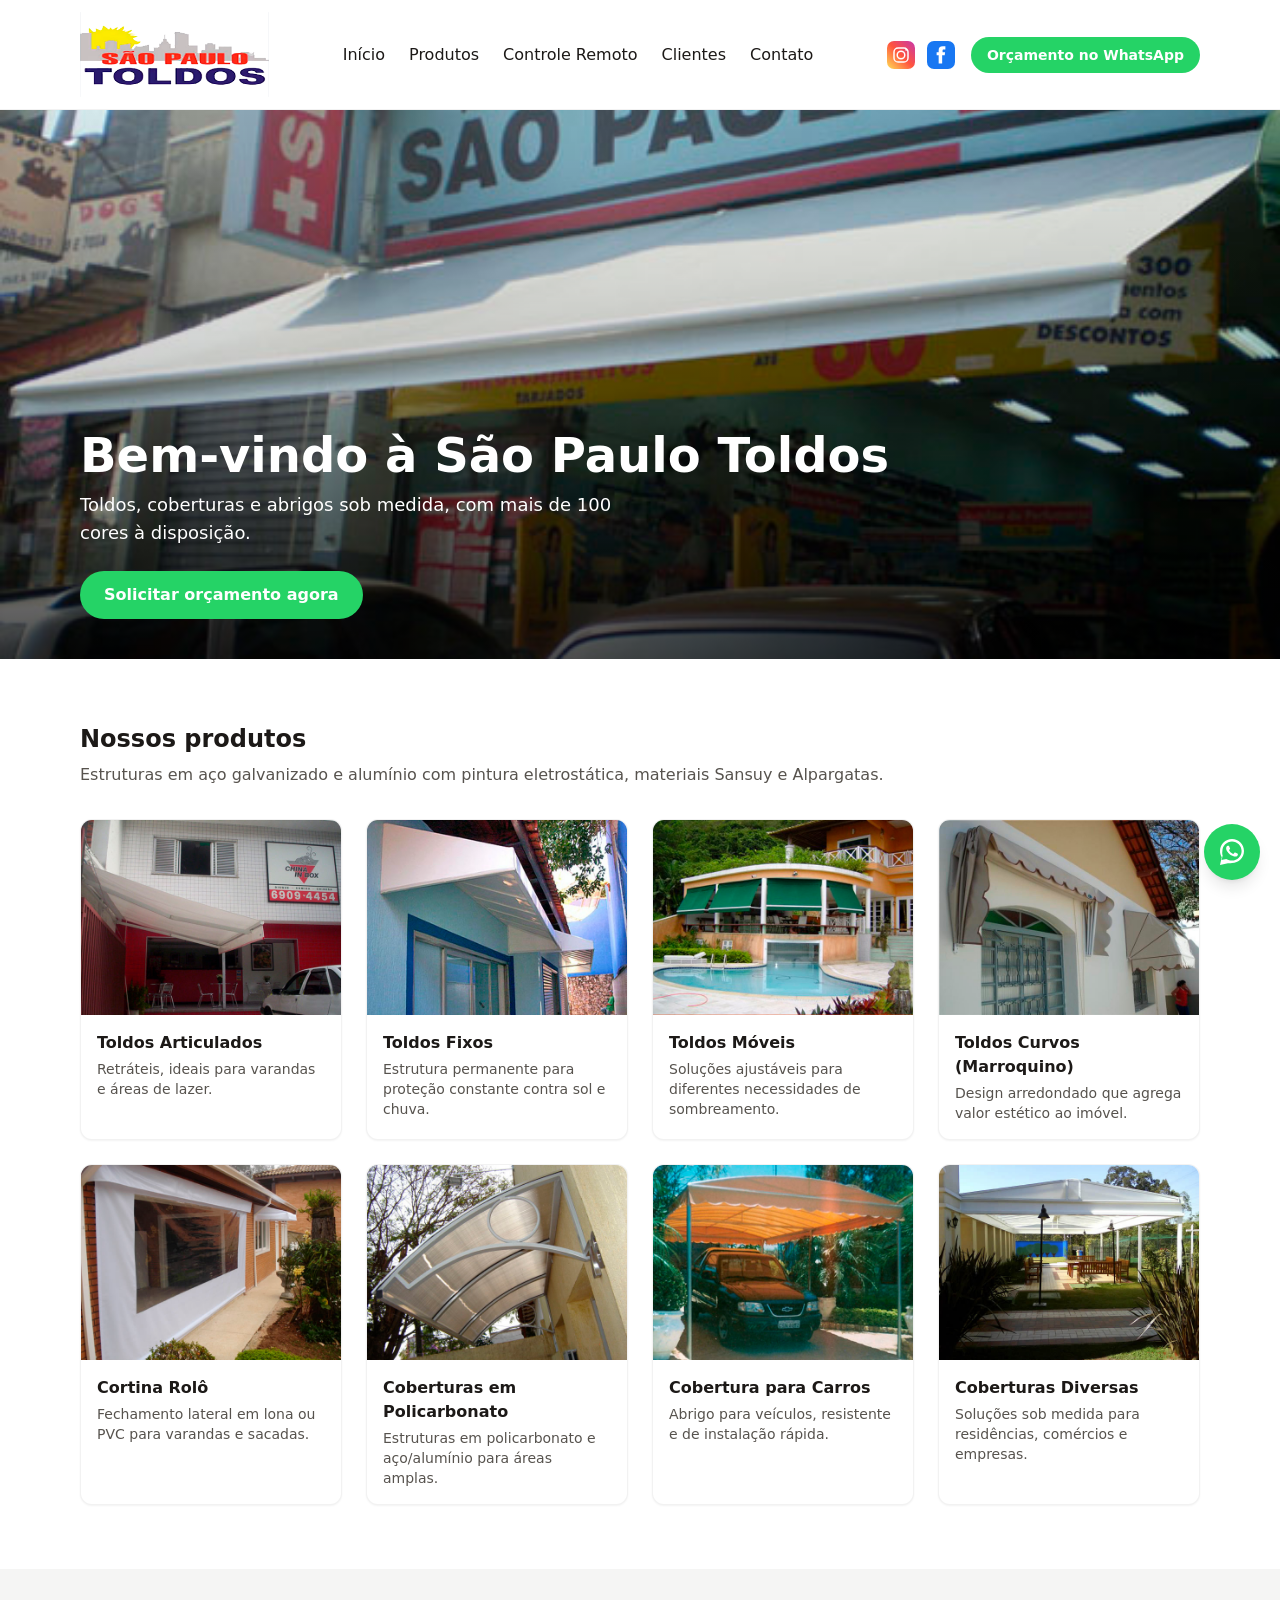
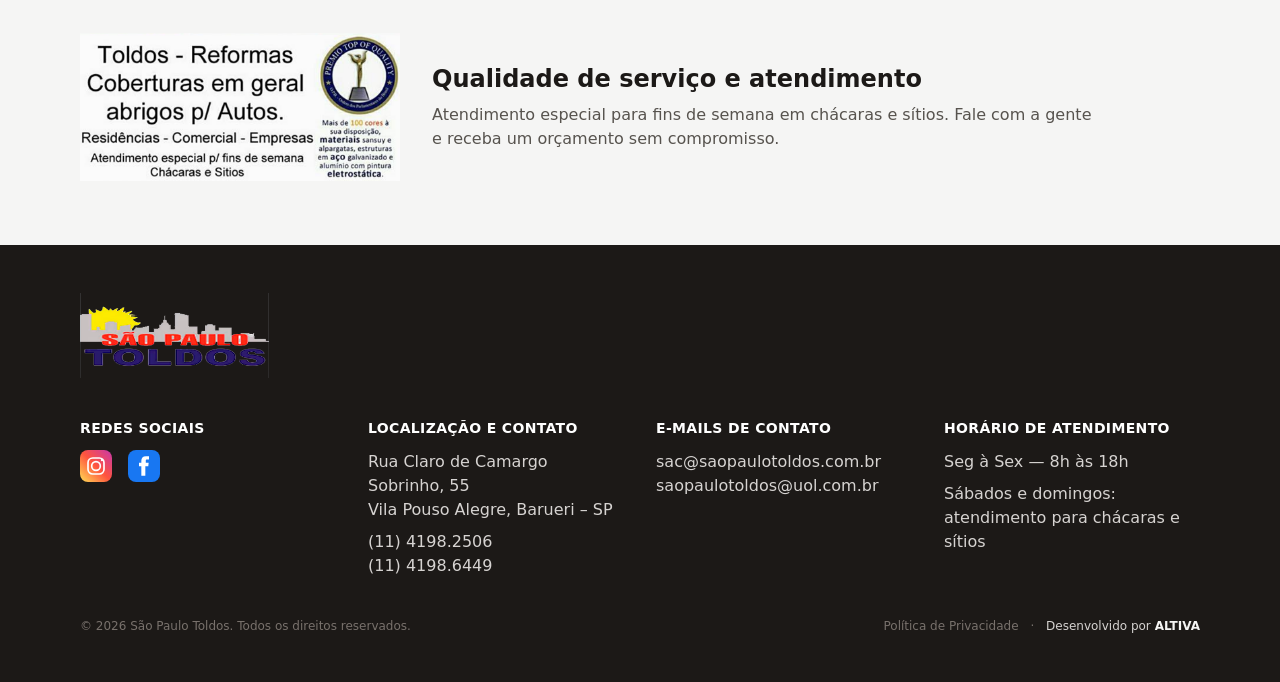
<file: index.html>
<!DOCTYPE html><html lang="pt-BR"> <head><meta charset="UTF-8"><meta name="viewport" content="width=device-width, initial-scale=1.0"><meta name="description" content="Toldos, coberturas e abrigos sob medida em Barueri e região. Orçamento rápido pelo WhatsApp."><title>A melhor solução em toldos e coberturas | São Paulo Toldos</title><link rel="canonical" href="https://www.saopaulotoldos.com.br/"><link rel="icon" type="image/png" href="/images/favicon.png"><meta name="robots" content="index, follow"><!-- Open Graph / Facebook --><meta property="og:type" content="website"><meta property="og:locale" content="pt_BR"><meta property="og:site_name" content="São Paulo Toldos"><meta property="og:title" content="A melhor solução em toldos e coberturas | São Paulo Toldos"><meta property="og:description" content="Toldos, coberturas e abrigos sob medida em Barueri e região. Orçamento rápido pelo WhatsApp."><meta property="og:url" content="https://www.saopaulotoldos.com.br/"><meta property="og:image" content="https://www.saopaulotoldos.com.br/images/hero.jpg"><!-- Twitter --><meta name="twitter:card" content="summary_large_image"><meta name="twitter:title" content="A melhor solução em toldos e coberturas | São Paulo Toldos"><meta name="twitter:description" content="Toldos, coberturas e abrigos sob medida em Barueri e região. Orçamento rápido pelo WhatsApp."><meta name="twitter:image" content="https://www.saopaulotoldos.com.br/images/hero.jpg"><script type="application/ld+json">{"@context":"https://schema.org","@type":"HomeAndConstructionBusiness","name":"São Paulo Toldos","image":"https://www.saopaulotoldos.com.br/images/hero.jpg","url":"https://www.saopaulotoldos.com.br/","telephone":"+55 11 4198-2506","priceRange":"$$","address":{"@type":"PostalAddress","streetAddress":"Rua Claro de Camargo Sobrinho, 55","addressLocality":"Barueri","addressRegion":"SP","addressCountry":"BR"},"areaServed":"Grande São Paulo","sameAs":["https://www.instagram.com/saopaulotoldos/","https://www.facebook.com/saopaulotoldos"],"openingHoursSpecification":[{"@type":"OpeningHoursSpecification","dayOfWeek":["Monday","Tuesday","Wednesday","Thursday","Friday"],"opens":"08:00","closes":"18:00"}]}</script><link rel="stylesheet" href="/_astro/clientes.CJTvuOTn.css"></head> <body class="font-sans text-brand-dark antialiased"> <a href="#conteudo" class="sr-only focus:not-sr-only focus:absolute focus:z-50 focus:bg-white focus:p-3">
Pular para o conteúdo
</a> <header class="sticky top-0 z-40 border-b border-black/5 bg-white/90 backdrop-blur"> <div class="mx-auto flex max-w-6xl items-center justify-between px-4 py-3"> <a href="/" class="flex items-center gap-2 font-bold"> <img src="/images/logo.png" alt="São Paulo Toldos" class="h-[85px] w-auto"> </a> <nav aria-label="Principal" class="hidden gap-6 md:flex"> <a href="/" class="text-base font-medium hover:text-brand-red">Início</a><a href="/produtos" class="text-base font-medium hover:text-brand-red">Produtos</a><a href="/controle" class="text-base font-medium hover:text-brand-red">Controle Remoto</a><a href="/clientes" class="text-base font-medium hover:text-brand-red">Clientes</a><a href="/contato" class="text-base font-medium hover:text-brand-red">Contato</a> </nav> <div class="flex items-center gap-4"> <div class="hidden items-center gap-3 sm:flex"> <a href="https://www.instagram.com/saopaulotoldos/" target="_blank" rel="noopener" aria-label="Instagram" class="block h-7 w-7 transition-opacity hover:opacity-80"> <svg viewBox="0 0 48 48" xmlns="http://www.w3.org/2000/svg" class="h-7 w-7"> <defs> <linearGradient id="igGradientHeader" x1="0" y1="48" x2="48" y2="0" gradientUnits="userSpaceOnUse"> <stop offset="0" stop-color="#FFDD55"></stop> <stop offset="0.5" stop-color="#FF543E"></stop> <stop offset="1" stop-color="#C837AB"></stop> </linearGradient> </defs> <rect width="48" height="48" rx="12" fill="url(#igGradientHeader)"></rect> <rect x="12" y="12" width="24" height="24" rx="7" fill="none" stroke="white" stroke-width="2.5"></rect> <circle cx="24" cy="24" r="6.5" fill="none" stroke="white" stroke-width="2.5"></circle> <circle cx="33" cy="15" r="1.8" fill="white"></circle> </svg> </a> <a href="https://www.facebook.com/saopaulotoldos" target="_blank" rel="noopener" aria-label="Facebook" class="block h-7 w-7 transition-opacity hover:opacity-80"> <svg viewBox="0 0 48 48" xmlns="http://www.w3.org/2000/svg" class="h-7 w-7"> <rect width="48" height="48" rx="12" fill="#1877F2"></rect> <path d="M31 24.5h-5v14h-6v-14h-3.5v-5.2H20v-3.3c0-4.2 2-6.8 7-6.8h4.5v5.2h-2.7c-1.9 0-2.1.7-2.1 2v2.9H31l-.6 5.2z" fill="white"></path> </svg> </a> </div> <a href="https://wa.me/551141982506" target="_blank" rel="noopener" class="rounded-full bg-[#25D366] px-4 py-2 text-sm font-semibold text-white hover:bg-[#1ebe5b]">
Orçamento no WhatsApp
</a> </div> </div> </header> <main id="conteudo">   <section class="relative"> <div class="aspect-[16/9] w-full overflow-hidden md:aspect-[21/9]"> <img src="/images/hero.jpg" alt="Toldo instalado em residência" class="h-full w-full object-cover"> </div> <div class="absolute inset-0 flex items-end bg-gradient-to-t from-black/70 via-black/20 to-transparent"> <div class="mx-auto w-full max-w-6xl px-4 pb-10 text-white"> <h1 class="text-3xl font-bold md:text-5xl">Bem-vindo à São Paulo Toldos</h1> <p class="mt-3 max-w-xl text-lg">
Toldos, coberturas e abrigos sob medida, com mais de 100 cores à disposição.
</p> <a href="https://wa.me/551141982506" class="mt-6 inline-block rounded-full bg-[#25D366] px-6 py-3 font-semibold hover:bg-[#1ebe5b]">
Solicitar orçamento agora
</a> </div> </div> </section> <section class="mx-auto max-w-6xl px-4 py-16"> <h2 class="text-2xl font-bold">Nossos produtos</h2> <p class="mt-2 text-stone-600">
Estruturas em aço galvanizado e alumínio com pintura eletrostática, materiais Sansuy e Alpargatas.
</p> <div class="mt-8 grid grid-cols-1 gap-6 sm:grid-cols-2 md:grid-cols-4"> <a href="/produtos/toldos-articulados" class="group block overflow-hidden rounded-xl border border-black/5 bg-white shadow-sm transition hover:shadow-md"> <div class="aspect-[4/3] w-full overflow-hidden bg-stone-100"> <img src="/images/produtos/toldos-articulados/capa.jpg" alt="Toldos Articulados" loading="lazy" class="h-full w-full object-cover transition duration-300 group-hover:scale-105"> </div> <div class="p-4"> <h3 class="font-semibold text-brand-dark">Toldos Articulados</h3> <p class="mt-1 text-sm text-stone-600">Retráteis, ideais para varandas e áreas de lazer.</p> </div> </a><a href="/produtos/toldos-fixos" class="group block overflow-hidden rounded-xl border border-black/5 bg-white shadow-sm transition hover:shadow-md"> <div class="aspect-[4/3] w-full overflow-hidden bg-stone-100"> <img src="/images/produtos/toldos-fixos/capa.jpg" alt="Toldos Fixos" loading="lazy" class="h-full w-full object-cover transition duration-300 group-hover:scale-105"> </div> <div class="p-4"> <h3 class="font-semibold text-brand-dark">Toldos Fixos</h3> <p class="mt-1 text-sm text-stone-600">Estrutura permanente para proteção constante contra sol e chuva.</p> </div> </a><a href="/produtos/toldos-moveis" class="group block overflow-hidden rounded-xl border border-black/5 bg-white shadow-sm transition hover:shadow-md"> <div class="aspect-[4/3] w-full overflow-hidden bg-stone-100"> <img src="/images/produtos/toldos-moveis/capa.jpg" alt="Toldos Móveis" loading="lazy" class="h-full w-full object-cover transition duration-300 group-hover:scale-105"> </div> <div class="p-4"> <h3 class="font-semibold text-brand-dark">Toldos Móveis</h3> <p class="mt-1 text-sm text-stone-600">Soluções ajustáveis para diferentes necessidades de sombreamento.</p> </div> </a><a href="/produtos/toldos-curvos" class="group block overflow-hidden rounded-xl border border-black/5 bg-white shadow-sm transition hover:shadow-md"> <div class="aspect-[4/3] w-full overflow-hidden bg-stone-100"> <img src="/images/produtos/toldos-curvos/capa.jpg" alt="Toldos Curvos (Marroquino)" loading="lazy" class="h-full w-full object-cover transition duration-300 group-hover:scale-105"> </div> <div class="p-4"> <h3 class="font-semibold text-brand-dark">Toldos Curvos (Marroquino)</h3> <p class="mt-1 text-sm text-stone-600">Design arredondado que agrega valor estético ao imóvel.</p> </div> </a><a href="/produtos/cortina-rolo" class="group block overflow-hidden rounded-xl border border-black/5 bg-white shadow-sm transition hover:shadow-md"> <div class="aspect-[4/3] w-full overflow-hidden bg-stone-100"> <img src="/images/produtos/cortina-rolo/capa.jpg" alt="Cortina Rolô" loading="lazy" class="h-full w-full object-cover transition duration-300 group-hover:scale-105"> </div> <div class="p-4"> <h3 class="font-semibold text-brand-dark">Cortina Rolô</h3> <p class="mt-1 text-sm text-stone-600">Fechamento lateral em lona ou PVC para varandas e sacadas.</p> </div> </a><a href="/produtos/cobertura-policarbonato" class="group block overflow-hidden rounded-xl border border-black/5 bg-white shadow-sm transition hover:shadow-md"> <div class="aspect-[4/3] w-full overflow-hidden bg-stone-100"> <img src="/images/produtos/cobertura-policarbonato/capa.jpg" alt="Coberturas em Policarbonato" loading="lazy" class="h-full w-full object-cover transition duration-300 group-hover:scale-105"> </div> <div class="p-4"> <h3 class="font-semibold text-brand-dark">Coberturas em Policarbonato</h3> <p class="mt-1 text-sm text-stone-600">Estruturas em policarbonato e aço/alumínio para áreas amplas.</p> </div> </a><a href="/produtos/cobertura-para-carros" class="group block overflow-hidden rounded-xl border border-black/5 bg-white shadow-sm transition hover:shadow-md"> <div class="aspect-[4/3] w-full overflow-hidden bg-stone-100"> <img src="/images/produtos/cobertura-para-carros/capa.jpg" alt="Cobertura para Carros" loading="lazy" class="h-full w-full object-cover transition duration-300 group-hover:scale-105"> </div> <div class="p-4"> <h3 class="font-semibold text-brand-dark">Cobertura para Carros</h3> <p class="mt-1 text-sm text-stone-600">Abrigo para veículos, resistente e de instalação rápida.</p> </div> </a><a href="/produtos/coberturas-diversas" class="group block overflow-hidden rounded-xl border border-black/5 bg-white shadow-sm transition hover:shadow-md"> <div class="aspect-[4/3] w-full overflow-hidden bg-stone-100"> <img src="/images/produtos/coberturas-diversas/capa.jpg" alt="Coberturas Diversas" loading="lazy" class="h-full w-full object-cover transition duration-300 group-hover:scale-105"> </div> <div class="p-4"> <h3 class="font-semibold text-brand-dark">Coberturas Diversas</h3> <p class="mt-1 text-sm text-stone-600">Soluções sob medida para residências, comércios e empresas.</p> </div> </a> </div> </section> <section class="bg-stone-100 py-16"> <div class="mx-auto flex max-w-6xl flex-col items-center gap-8 px-4 md:flex-row"> <img src="/images/premio.png" alt="Selo de qualidade de serviço" class="w-full max-w-xs"> <div> <h2 class="text-2xl font-bold">Qualidade de serviço e atendimento</h2> <p class="mt-2 max-w-2xl text-stone-600">
Atendimento especial para fins de semana em chácaras e sítios. Fale com a gente e receba um orçamento sem compromisso.
</p> </div> </div> </section>   </main> <footer class="bg-brand-dark py-12 text-stone-300"> <div class="mx-auto mb-10 max-w-6xl px-4"> <img src="/images/logo.png" alt="São Paulo Toldos" class="h-[85px] w-auto"> </div> <div class="mx-auto grid max-w-6xl grid-cols-1 gap-8 px-4 sm:grid-cols-2 md:grid-cols-4"> <div> <h3 class="mb-3 text-sm font-semibold uppercase tracking-wide text-white">Redes sociais</h3> <div class="flex gap-4"> <a href="https://www.instagram.com/saopaulotoldos/" target="_blank" rel="noopener" aria-label="Instagram" class="block h-8 w-8 transition-opacity hover:opacity-80"> <svg viewBox="0 0 48 48" xmlns="http://www.w3.org/2000/svg" class="h-8 w-8"> <defs> <linearGradient id="igGradientFooter" x1="0" y1="48" x2="48" y2="0" gradientUnits="userSpaceOnUse"> <stop offset="0" stop-color="#FFDD55"></stop> <stop offset="0.5" stop-color="#FF543E"></stop> <stop offset="1" stop-color="#C837AB"></stop> </linearGradient> </defs> <rect width="48" height="48" rx="12" fill="url(#igGradientFooter)"></rect> <rect x="12" y="12" width="24" height="24" rx="7" fill="none" stroke="white" stroke-width="2.5"></rect> <circle cx="24" cy="24" r="6.5" fill="none" stroke="white" stroke-width="2.5"></circle> <circle cx="33" cy="15" r="1.8" fill="white"></circle> </svg> </a> <a href="https://www.facebook.com/saopaulotoldos" target="_blank" rel="noopener" aria-label="Facebook" class="block h-8 w-8 transition-opacity hover:opacity-80"> <svg viewBox="0 0 48 48" xmlns="http://www.w3.org/2000/svg" class="h-8 w-8"> <rect width="48" height="48" rx="12" fill="#1877F2"></rect> <path d="M31 24.5h-5v14h-6v-14h-3.5v-5.2H20v-3.3c0-4.2 2-6.8 7-6.8h4.5v5.2h-2.7c-1.9 0-2.1.7-2.1 2v2.9H31l-.6 5.2z" fill="white"></path> </svg> </a> </div> </div> <div> <h3 class="mb-3 text-sm font-semibold uppercase tracking-wide text-white">Localização e contato</h3> <p>Rua Claro de Camargo Sobrinho, 55<br>Vila Pouso Alegre, Barueri – SP</p> <p class="mt-2">(11) 4198.2506<br>(11) 4198.6449</p> </div> <div> <h3 class="mb-3 text-sm font-semibold uppercase tracking-wide text-white">E-mails de contato</h3> <p><a href="mailto:sac@saopaulotoldos.com.br" class="hover:text-white">sac@saopaulotoldos.com.br</a></p> <p><a href="mailto:saopaulotoldos@uol.com.br" class="hover:text-white">saopaulotoldos@uol.com.br</a></p> </div> <div> <h3 class="mb-3 text-sm font-semibold uppercase tracking-wide text-white">Horário de atendimento</h3> <p>Seg à Sex — 8h às 18h</p> <p class="mt-2">Sábados e domingos: atendimento para chácaras e sítios</p> </div> </div> <div class="mx-auto mt-10 flex max-w-6xl flex-col gap-2 px-4 text-xs text-stone-500 sm:flex-row sm:items-center sm:justify-between"> <p>© 2026 São Paulo Toldos. Todos os direitos reservados.</p> <p> <a href="/politica-de-privacidade" class="hover:text-stone-300">Política de Privacidade</a> <span class="mx-2">·</span> <span class="text-stone-300">Desenvolvido por</span> <a href="https://altiva.com.br" target="_blank" rel="noopener" class="font-semibold text-stone-100 hover:text-white">ALTIVA</a> </p> </div> </footer> <a href="https://wa.me/551141982506" target="_blank" rel="noopener" aria-label="Fale conosco no WhatsApp" class="fixed bottom-5 right-5 z-50 flex h-14 w-14 items-center justify-center rounded-full bg-[#25D366] shadow-lg transition hover:scale-105 hover:bg-[#1ebe5b]"> <svg viewBox="0 0 32 32" class="h-8 w-8 fill-white" aria-hidden="true"> <path d="M16.004 3C9.376 3 4 8.373 4 15c0 2.31.638 4.47 1.744 6.31L4 29l7.86-1.706A11.93 11.93 0 0 0 16.004 27C22.63 27 28 21.627 28 15S22.63 3 16.004 3Zm0 21.6c-1.94 0-3.75-.53-5.31-1.45l-.38-.22-4.66 1.01 1.02-4.53-.25-.4A9.55 9.55 0 0 1 6.4 15c0-5.3 4.3-9.6 9.6-9.6 5.3 0 9.6 4.3 9.6 9.6 0 5.3-4.3 9.6-9.6 9.6Zm5.27-7.19c-.29-.15-1.7-.84-1.96-.94-.26-.1-.46-.15-.65.15-.19.29-.75.93-.92 1.13-.17.19-.34.22-.63.07-.29-.15-1.22-.45-2.32-1.43-.86-.76-1.44-1.71-1.6-2-.17-.29-.02-.45.13-.6.13-.13.29-.34.44-.51.15-.17.19-.29.29-.48.1-.19.05-.36-.02-.51-.07-.15-.65-1.57-.9-2.15-.24-.57-.48-.49-.65-.5h-.56c-.19 0-.5.07-.77.36-.26.29-1.01.99-1.01 2.41s1.04 2.79 1.18 2.99c.15.19 2.05 3.13 4.96 4.39.69.3 1.23.48 1.65.61.69.22 1.32.19 1.82.11.55-.08 1.7-.7 1.94-1.37.24-.67.24-1.25.17-1.37-.07-.12-.26-.19-.55-.34Z"></path> </svg> </a> </body></html>
</file>
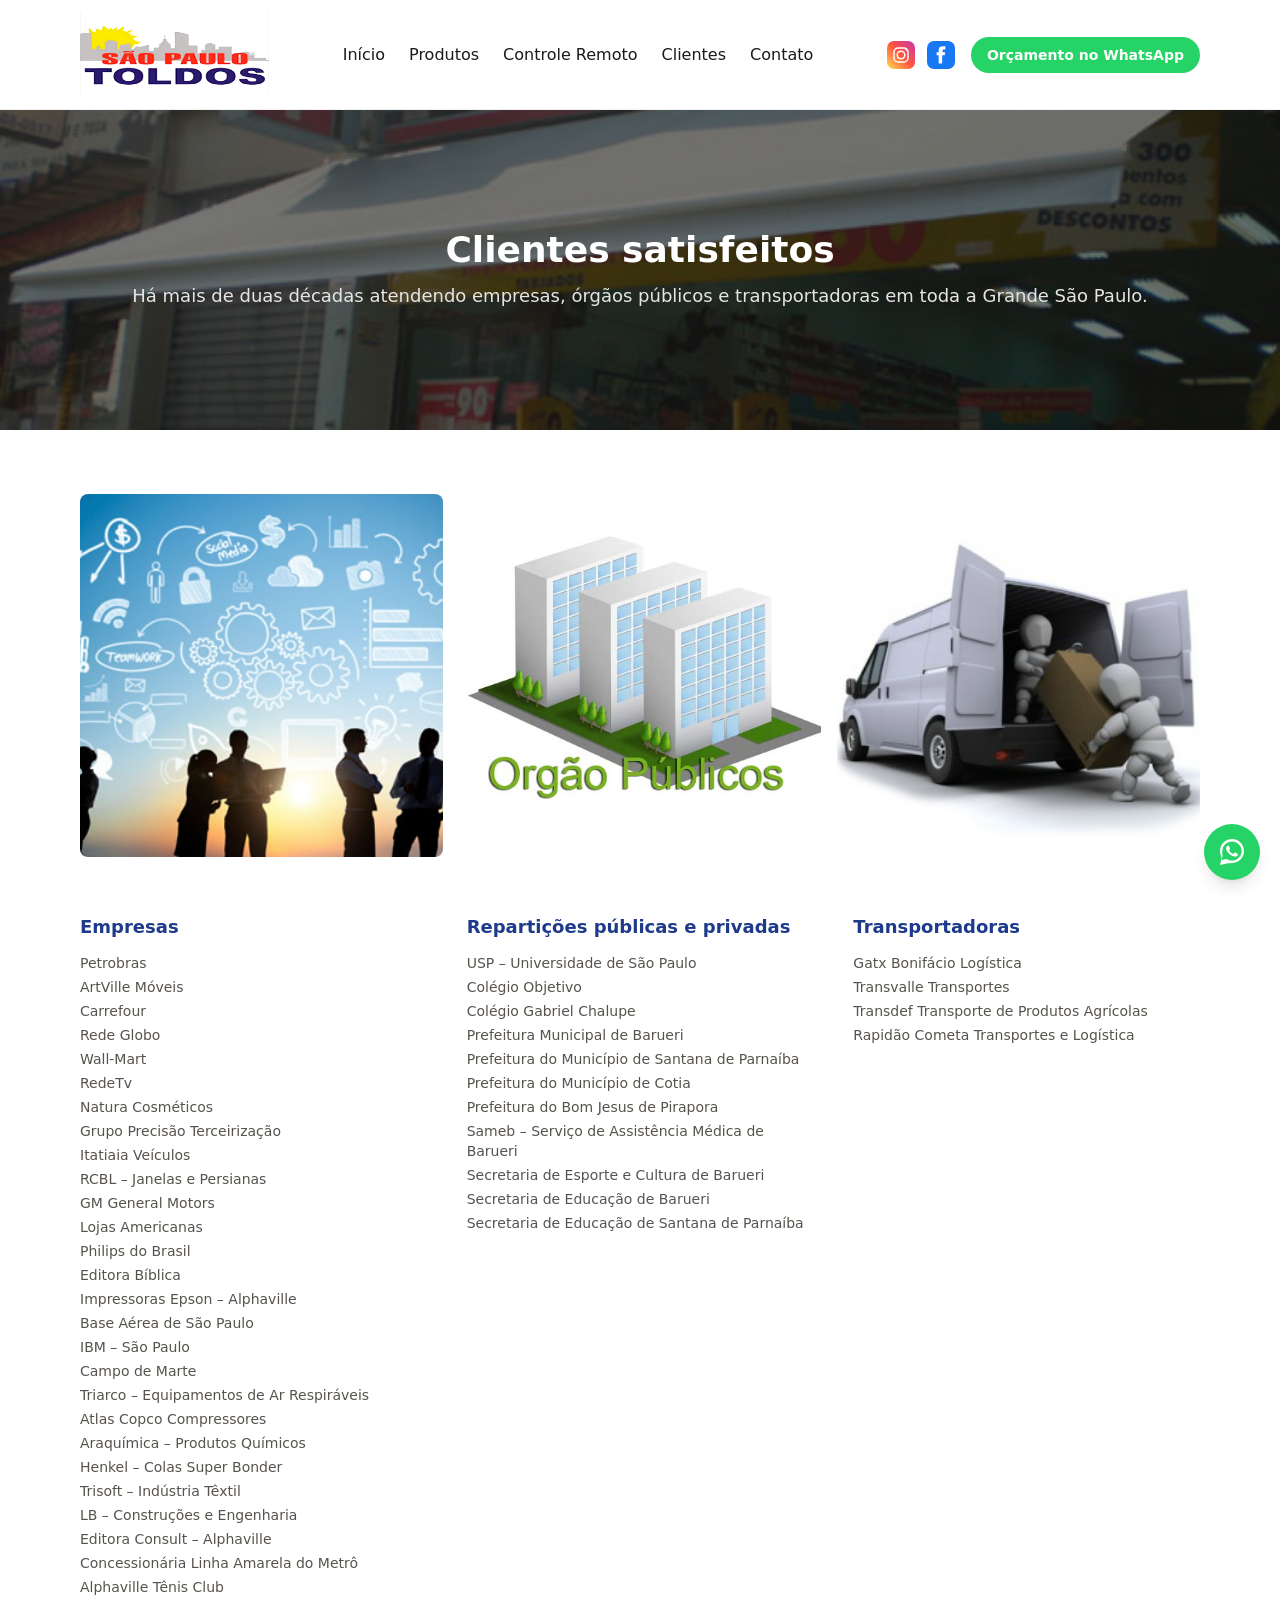
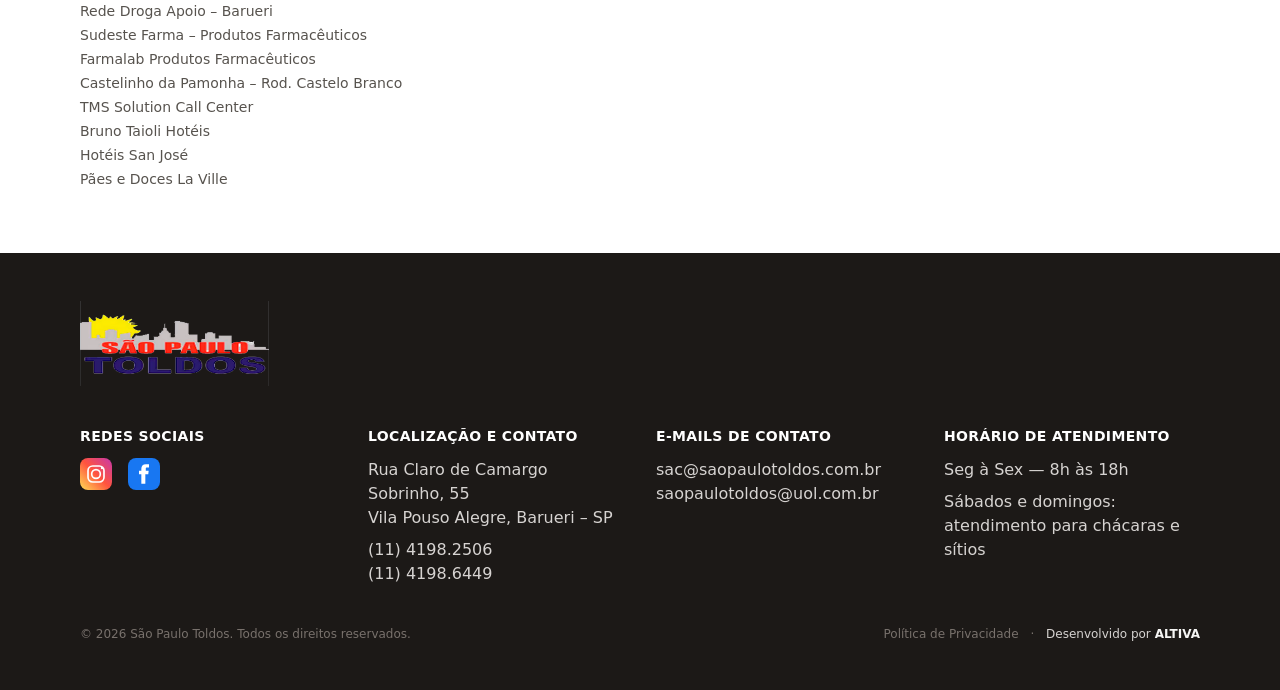
<file: clientes/index.html>
<!DOCTYPE html><html lang="pt-BR"> <head><meta charset="UTF-8"><meta name="viewport" content="width=device-width, initial-scale=1.0"><meta name="description" content="Empresas, órgãos públicos e transportadoras atendidos pela São Paulo Toldos."><title>Clientes Satisfeitos | São Paulo Toldos</title><link rel="canonical" href="https://www.saopaulotoldos.com.br/clientes/"><link rel="icon" type="image/png" href="/images/favicon.png"><meta name="robots" content="index, follow"><!-- Open Graph / Facebook --><meta property="og:type" content="website"><meta property="og:locale" content="pt_BR"><meta property="og:site_name" content="São Paulo Toldos"><meta property="og:title" content="Clientes Satisfeitos | São Paulo Toldos"><meta property="og:description" content="Empresas, órgãos públicos e transportadoras atendidos pela São Paulo Toldos."><meta property="og:url" content="https://www.saopaulotoldos.com.br/clientes/"><meta property="og:image" content="https://www.saopaulotoldos.com.br/images/hero.jpg"><!-- Twitter --><meta name="twitter:card" content="summary_large_image"><meta name="twitter:title" content="Clientes Satisfeitos | São Paulo Toldos"><meta name="twitter:description" content="Empresas, órgãos públicos e transportadoras atendidos pela São Paulo Toldos."><meta name="twitter:image" content="https://www.saopaulotoldos.com.br/images/hero.jpg"><script type="application/ld+json">{"@context":"https://schema.org","@type":"HomeAndConstructionBusiness","name":"São Paulo Toldos","image":"https://www.saopaulotoldos.com.br/images/hero.jpg","url":"https://www.saopaulotoldos.com.br/","telephone":"+55 11 4198-2506","priceRange":"$$","address":{"@type":"PostalAddress","streetAddress":"Rua Claro de Camargo Sobrinho, 55","addressLocality":"Barueri","addressRegion":"SP","addressCountry":"BR"},"areaServed":"Grande São Paulo","sameAs":["https://www.instagram.com/saopaulotoldos/","https://www.facebook.com/saopaulotoldos"],"openingHoursSpecification":[{"@type":"OpeningHoursSpecification","dayOfWeek":["Monday","Tuesday","Wednesday","Thursday","Friday"],"opens":"08:00","closes":"18:00"}]}</script><link rel="stylesheet" href="/_astro/clientes.CJTvuOTn.css"></head> <body class="font-sans text-brand-dark antialiased"> <a href="#conteudo" class="sr-only focus:not-sr-only focus:absolute focus:z-50 focus:bg-white focus:p-3">
Pular para o conteúdo
</a> <header class="sticky top-0 z-40 border-b border-black/5 bg-white/90 backdrop-blur"> <div class="mx-auto flex max-w-6xl items-center justify-between px-4 py-3"> <a href="/" class="flex items-center gap-2 font-bold"> <img src="/images/logo.png" alt="São Paulo Toldos" class="h-[85px] w-auto"> </a> <nav aria-label="Principal" class="hidden gap-6 md:flex"> <a href="/" class="text-base font-medium hover:text-brand-red">Início</a><a href="/produtos" class="text-base font-medium hover:text-brand-red">Produtos</a><a href="/controle" class="text-base font-medium hover:text-brand-red">Controle Remoto</a><a href="/clientes" class="text-base font-medium hover:text-brand-red">Clientes</a><a href="/contato" class="text-base font-medium hover:text-brand-red">Contato</a> </nav> <div class="flex items-center gap-4"> <div class="hidden items-center gap-3 sm:flex"> <a href="https://www.instagram.com/saopaulotoldos/" target="_blank" rel="noopener" aria-label="Instagram" class="block h-7 w-7 transition-opacity hover:opacity-80"> <svg viewBox="0 0 48 48" xmlns="http://www.w3.org/2000/svg" class="h-7 w-7"> <defs> <linearGradient id="igGradientHeader" x1="0" y1="48" x2="48" y2="0" gradientUnits="userSpaceOnUse"> <stop offset="0" stop-color="#FFDD55"></stop> <stop offset="0.5" stop-color="#FF543E"></stop> <stop offset="1" stop-color="#C837AB"></stop> </linearGradient> </defs> <rect width="48" height="48" rx="12" fill="url(#igGradientHeader)"></rect> <rect x="12" y="12" width="24" height="24" rx="7" fill="none" stroke="white" stroke-width="2.5"></rect> <circle cx="24" cy="24" r="6.5" fill="none" stroke="white" stroke-width="2.5"></circle> <circle cx="33" cy="15" r="1.8" fill="white"></circle> </svg> </a> <a href="https://www.facebook.com/saopaulotoldos" target="_blank" rel="noopener" aria-label="Facebook" class="block h-7 w-7 transition-opacity hover:opacity-80"> <svg viewBox="0 0 48 48" xmlns="http://www.w3.org/2000/svg" class="h-7 w-7"> <rect width="48" height="48" rx="12" fill="#1877F2"></rect> <path d="M31 24.5h-5v14h-6v-14h-3.5v-5.2H20v-3.3c0-4.2 2-6.8 7-6.8h4.5v5.2h-2.7c-1.9 0-2.1.7-2.1 2v2.9H31l-.6 5.2z" fill="white"></path> </svg> </a> </div> <a href="https://wa.me/551141982506" target="_blank" rel="noopener" class="rounded-full bg-[#25D366] px-4 py-2 text-sm font-semibold text-white hover:bg-[#1ebe5b]">
Orçamento no WhatsApp
</a> </div> </div> </header> <main id="conteudo">   <section class="relative flex h-64 items-center justify-center overflow-hidden md:h-80"> <img src="/images/hero.jpg" alt="" class="absolute inset-0 h-full w-full object-cover"> <div class="absolute inset-0 bg-brand-dark/60"></div> <div class="relative mx-auto max-w-6xl px-4 text-center text-white"> <h1 class="text-3xl font-bold md:text-4xl">Clientes satisfeitos</h1> <p class="mt-3 text-lg text-stone-200">Há mais de duas décadas atendendo empresas, órgãos públicos e transportadoras em toda a Grande São Paulo.</p> </div> </section> <section class="mx-auto max-w-6xl px-4 py-16"> <div class="grid grid-cols-1 gap-4 sm:grid-cols-3"> <img src="/images/clientes/foto1.jpg" alt="Instalação em empresa" class="aspect-square w-full rounded-lg object-cover"> <img src="/images/clientes/foto2.jpg" alt="Instalação em órgão público" class="aspect-square w-full rounded-lg object-cover"> <img src="/images/clientes/foto3.png" alt="Instalação em transportadora" class="aspect-square w-full rounded-lg object-cover"> </div> <div class="mt-14 grid grid-cols-1 gap-10 md:grid-cols-3"> <div> <h2 class="text-lg font-semibold text-brand-blue">Empresas</h2> <ul class="mt-3 space-y-1 text-sm text-stone-600"> <li>Petrobras</li><li>ArtVille Móveis</li><li>Carrefour</li><li>Rede Globo</li><li>Wall-Mart</li><li>RedeTv</li><li>Natura Cosméticos</li><li>Grupo Precisão Terceirização</li><li>Itatiaia Veículos</li><li>RCBL – Janelas e Persianas</li><li>GM General Motors</li><li>Lojas Americanas</li><li>Philips do Brasil</li><li>Editora Bíblica</li><li>Impressoras Epson – Alphaville</li><li>Base Aérea de São Paulo</li><li>IBM – São Paulo</li><li>Campo de Marte</li><li>Triarco – Equipamentos de Ar Respiráveis</li><li>Atlas Copco Compressores</li><li>Araquímica – Produtos Químicos</li><li>Henkel – Colas Super Bonder</li><li>Trisoft – Indústria Têxtil</li><li>LB – Construções e Engenharia</li><li>Editora Consult – Alphaville</li><li>Concessionária Linha Amarela do Metrô</li><li>Alphaville Tênis Club</li><li>Rede Droga Apoio – Barueri</li><li>Sudeste Farma – Produtos Farmacêuticos</li><li>Farmalab Produtos Farmacêuticos</li><li>Castelinho da Pamonha – Rod. Castelo Branco</li><li>TMS Solution Call Center</li><li>Bruno Taioli Hotéis</li><li>Hotéis San José</li><li>Pães e Doces La Ville</li> </ul> </div> <div> <h2 class="text-lg font-semibold text-brand-blue">Repartições públicas e privadas</h2> <ul class="mt-3 space-y-1 text-sm text-stone-600"> <li>USP – Universidade de São Paulo</li><li>Colégio Objetivo</li><li>Colégio Gabriel Chalupe</li><li>Prefeitura Municipal de Barueri</li><li>Prefeitura do Município de Santana de Parnaíba</li><li>Prefeitura do Município de Cotia</li><li>Prefeitura do Bom Jesus de Pirapora</li><li>Sameb – Serviço de Assistência Médica de Barueri</li><li>Secretaria de Esporte e Cultura de Barueri</li><li>Secretaria de Educação de Barueri</li><li>Secretaria de Educação de Santana de Parnaíba</li> </ul> </div> <div> <h2 class="text-lg font-semibold text-brand-blue">Transportadoras</h2> <ul class="mt-3 space-y-1 text-sm text-stone-600"> <li>Gatx Bonifácio Logística</li><li>Transvalle Transportes</li><li>Transdef Transporte de Produtos Agrícolas</li><li>Rapidão Cometa Transportes e Logística</li> </ul> </div> </div> </section>   </main> <footer class="bg-brand-dark py-12 text-stone-300"> <div class="mx-auto mb-10 max-w-6xl px-4"> <img src="/images/logo.png" alt="São Paulo Toldos" class="h-[85px] w-auto"> </div> <div class="mx-auto grid max-w-6xl grid-cols-1 gap-8 px-4 sm:grid-cols-2 md:grid-cols-4"> <div> <h3 class="mb-3 text-sm font-semibold uppercase tracking-wide text-white">Redes sociais</h3> <div class="flex gap-4"> <a href="https://www.instagram.com/saopaulotoldos/" target="_blank" rel="noopener" aria-label="Instagram" class="block h-8 w-8 transition-opacity hover:opacity-80"> <svg viewBox="0 0 48 48" xmlns="http://www.w3.org/2000/svg" class="h-8 w-8"> <defs> <linearGradient id="igGradientFooter" x1="0" y1="48" x2="48" y2="0" gradientUnits="userSpaceOnUse"> <stop offset="0" stop-color="#FFDD55"></stop> <stop offset="0.5" stop-color="#FF543E"></stop> <stop offset="1" stop-color="#C837AB"></stop> </linearGradient> </defs> <rect width="48" height="48" rx="12" fill="url(#igGradientFooter)"></rect> <rect x="12" y="12" width="24" height="24" rx="7" fill="none" stroke="white" stroke-width="2.5"></rect> <circle cx="24" cy="24" r="6.5" fill="none" stroke="white" stroke-width="2.5"></circle> <circle cx="33" cy="15" r="1.8" fill="white"></circle> </svg> </a> <a href="https://www.facebook.com/saopaulotoldos" target="_blank" rel="noopener" aria-label="Facebook" class="block h-8 w-8 transition-opacity hover:opacity-80"> <svg viewBox="0 0 48 48" xmlns="http://www.w3.org/2000/svg" class="h-8 w-8"> <rect width="48" height="48" rx="12" fill="#1877F2"></rect> <path d="M31 24.5h-5v14h-6v-14h-3.5v-5.2H20v-3.3c0-4.2 2-6.8 7-6.8h4.5v5.2h-2.7c-1.9 0-2.1.7-2.1 2v2.9H31l-.6 5.2z" fill="white"></path> </svg> </a> </div> </div> <div> <h3 class="mb-3 text-sm font-semibold uppercase tracking-wide text-white">Localização e contato</h3> <p>Rua Claro de Camargo Sobrinho, 55<br>Vila Pouso Alegre, Barueri – SP</p> <p class="mt-2">(11) 4198.2506<br>(11) 4198.6449</p> </div> <div> <h3 class="mb-3 text-sm font-semibold uppercase tracking-wide text-white">E-mails de contato</h3> <p><a href="mailto:sac@saopaulotoldos.com.br" class="hover:text-white">sac@saopaulotoldos.com.br</a></p> <p><a href="mailto:saopaulotoldos@uol.com.br" class="hover:text-white">saopaulotoldos@uol.com.br</a></p> </div> <div> <h3 class="mb-3 text-sm font-semibold uppercase tracking-wide text-white">Horário de atendimento</h3> <p>Seg à Sex — 8h às 18h</p> <p class="mt-2">Sábados e domingos: atendimento para chácaras e sítios</p> </div> </div> <div class="mx-auto mt-10 flex max-w-6xl flex-col gap-2 px-4 text-xs text-stone-500 sm:flex-row sm:items-center sm:justify-between"> <p>© 2026 São Paulo Toldos. Todos os direitos reservados.</p> <p> <a href="/politica-de-privacidade" class="hover:text-stone-300">Política de Privacidade</a> <span class="mx-2">·</span> <span class="text-stone-300">Desenvolvido por</span> <a href="https://altiva.com.br" target="_blank" rel="noopener" class="font-semibold text-stone-100 hover:text-white">ALTIVA</a> </p> </div> </footer> <a href="https://wa.me/551141982506" target="_blank" rel="noopener" aria-label="Fale conosco no WhatsApp" class="fixed bottom-5 right-5 z-50 flex h-14 w-14 items-center justify-center rounded-full bg-[#25D366] shadow-lg transition hover:scale-105 hover:bg-[#1ebe5b]"> <svg viewBox="0 0 32 32" class="h-8 w-8 fill-white" aria-hidden="true"> <path d="M16.004 3C9.376 3 4 8.373 4 15c0 2.31.638 4.47 1.744 6.31L4 29l7.86-1.706A11.93 11.93 0 0 0 16.004 27C22.63 27 28 21.627 28 15S22.63 3 16.004 3Zm0 21.6c-1.94 0-3.75-.53-5.31-1.45l-.38-.22-4.66 1.01 1.02-4.53-.25-.4A9.55 9.55 0 0 1 6.4 15c0-5.3 4.3-9.6 9.6-9.6 5.3 0 9.6 4.3 9.6 9.6 0 5.3-4.3 9.6-9.6 9.6Zm5.27-7.19c-.29-.15-1.7-.84-1.96-.94-.26-.1-.46-.15-.65.15-.19.29-.75.93-.92 1.13-.17.19-.34.22-.63.07-.29-.15-1.22-.45-2.32-1.43-.86-.76-1.44-1.71-1.6-2-.17-.29-.02-.45.13-.6.13-.13.29-.34.44-.51.15-.17.19-.29.29-.48.1-.19.05-.36-.02-.51-.07-.15-.65-1.57-.9-2.15-.24-.57-.48-.49-.65-.5h-.56c-.19 0-.5.07-.77.36-.26.29-1.01.99-1.01 2.41s1.04 2.79 1.18 2.99c.15.19 2.05 3.13 4.96 4.39.69.3 1.23.48 1.65.61.69.22 1.32.19 1.82.11.55-.08 1.7-.7 1.94-1.37.24-.67.24-1.25.17-1.37-.07-.12-.26-.19-.55-.34Z"></path> </svg> </a> </body></html>
</file>
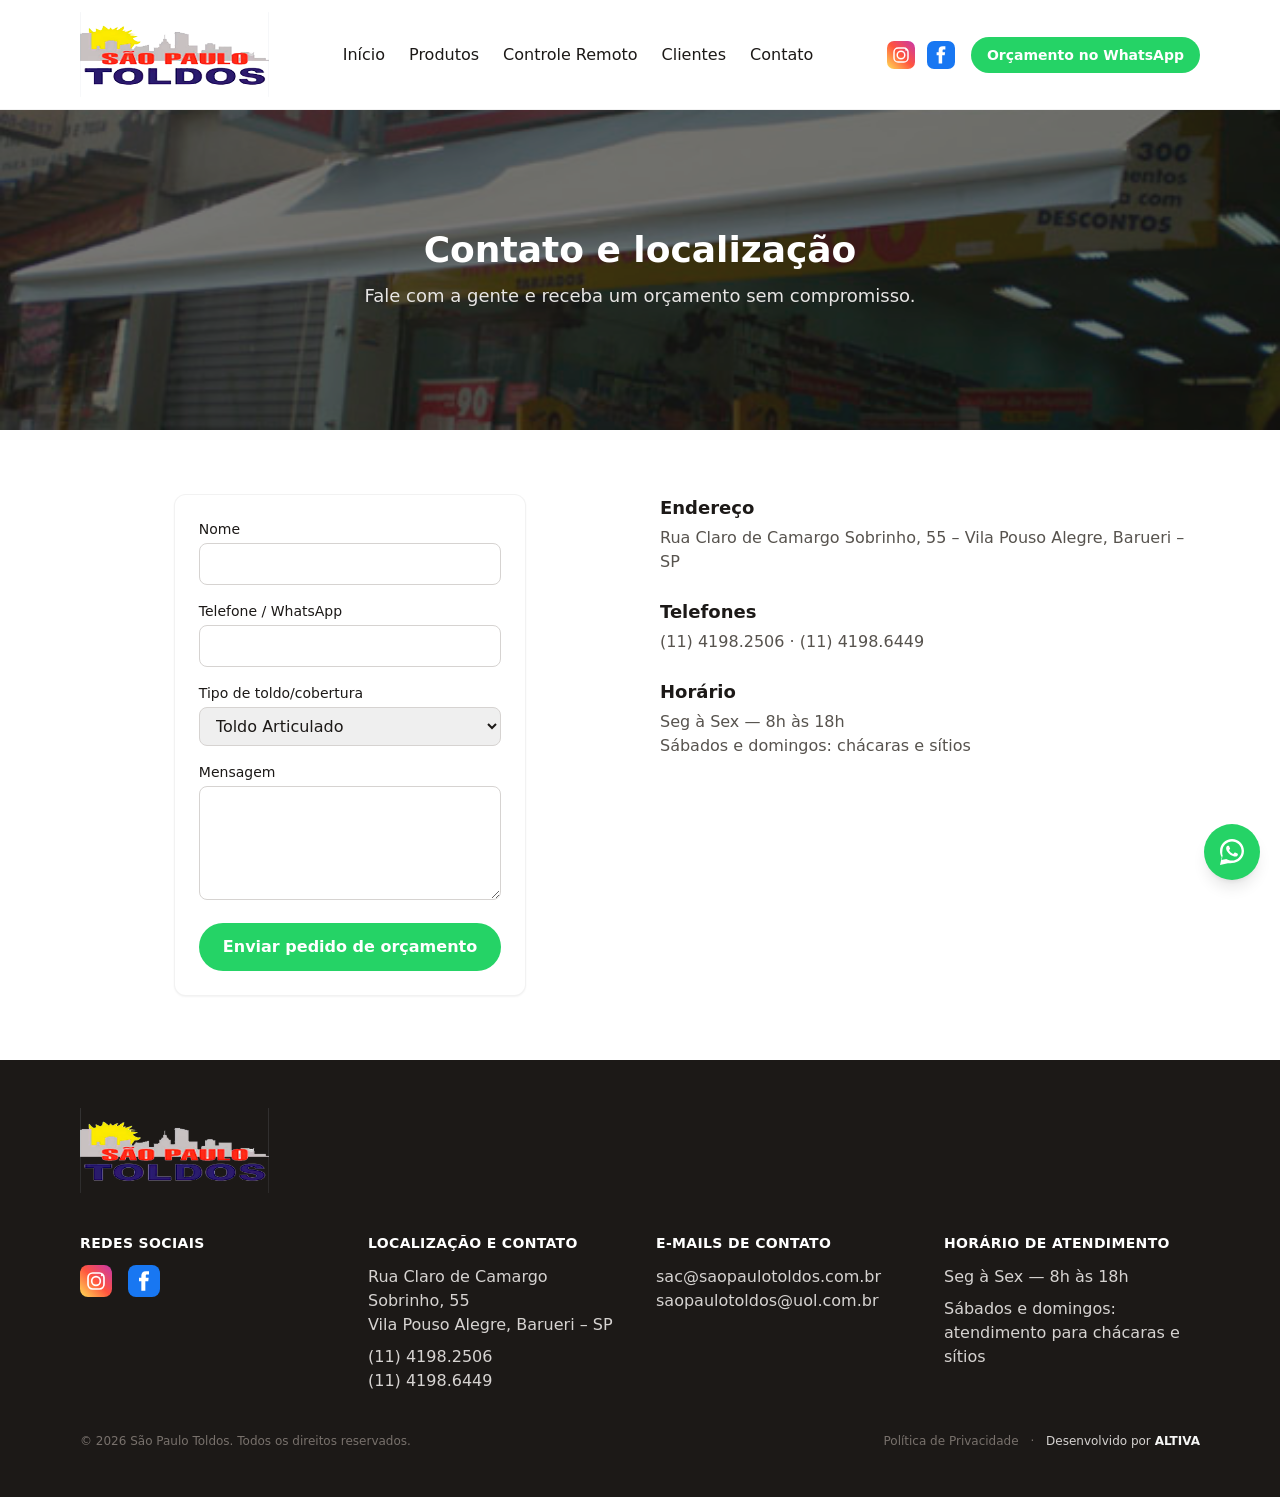
<file: contato/index.html>
<!DOCTYPE html><html lang="pt-BR"> <head><meta charset="UTF-8"><meta name="viewport" content="width=device-width, initial-scale=1.0"><meta name="description" content="Solicite um orçamento de toldos e coberturas com a São Paulo Toldos."><title>Contato e Localização | São Paulo Toldos</title><link rel="canonical" href="https://www.saopaulotoldos.com.br/contato/"><link rel="icon" type="image/png" href="/images/favicon.png"><meta name="robots" content="index, follow"><!-- Open Graph / Facebook --><meta property="og:type" content="website"><meta property="og:locale" content="pt_BR"><meta property="og:site_name" content="São Paulo Toldos"><meta property="og:title" content="Contato e Localização | São Paulo Toldos"><meta property="og:description" content="Solicite um orçamento de toldos e coberturas com a São Paulo Toldos."><meta property="og:url" content="https://www.saopaulotoldos.com.br/contato/"><meta property="og:image" content="https://www.saopaulotoldos.com.br/images/hero.jpg"><!-- Twitter --><meta name="twitter:card" content="summary_large_image"><meta name="twitter:title" content="Contato e Localização | São Paulo Toldos"><meta name="twitter:description" content="Solicite um orçamento de toldos e coberturas com a São Paulo Toldos."><meta name="twitter:image" content="https://www.saopaulotoldos.com.br/images/hero.jpg"><script type="application/ld+json">{"@context":"https://schema.org","@type":"HomeAndConstructionBusiness","name":"São Paulo Toldos","image":"https://www.saopaulotoldos.com.br/images/hero.jpg","url":"https://www.saopaulotoldos.com.br/","telephone":"+55 11 4198-2506","priceRange":"$$","address":{"@type":"PostalAddress","streetAddress":"Rua Claro de Camargo Sobrinho, 55","addressLocality":"Barueri","addressRegion":"SP","addressCountry":"BR"},"areaServed":"Grande São Paulo","sameAs":["https://www.instagram.com/saopaulotoldos/","https://www.facebook.com/saopaulotoldos"],"openingHoursSpecification":[{"@type":"OpeningHoursSpecification","dayOfWeek":["Monday","Tuesday","Wednesday","Thursday","Friday"],"opens":"08:00","closes":"18:00"}]}</script><link rel="stylesheet" href="/_astro/clientes.CJTvuOTn.css"></head> <body class="font-sans text-brand-dark antialiased"> <a href="#conteudo" class="sr-only focus:not-sr-only focus:absolute focus:z-50 focus:bg-white focus:p-3">
Pular para o conteúdo
</a> <header class="sticky top-0 z-40 border-b border-black/5 bg-white/90 backdrop-blur"> <div class="mx-auto flex max-w-6xl items-center justify-between px-4 py-3"> <a href="/" class="flex items-center gap-2 font-bold"> <img src="/images/logo.png" alt="São Paulo Toldos" class="h-[85px] w-auto"> </a> <nav aria-label="Principal" class="hidden gap-6 md:flex"> <a href="/" class="text-base font-medium hover:text-brand-red">Início</a><a href="/produtos" class="text-base font-medium hover:text-brand-red">Produtos</a><a href="/controle" class="text-base font-medium hover:text-brand-red">Controle Remoto</a><a href="/clientes" class="text-base font-medium hover:text-brand-red">Clientes</a><a href="/contato" class="text-base font-medium hover:text-brand-red">Contato</a> </nav> <div class="flex items-center gap-4"> <div class="hidden items-center gap-3 sm:flex"> <a href="https://www.instagram.com/saopaulotoldos/" target="_blank" rel="noopener" aria-label="Instagram" class="block h-7 w-7 transition-opacity hover:opacity-80"> <svg viewBox="0 0 48 48" xmlns="http://www.w3.org/2000/svg" class="h-7 w-7"> <defs> <linearGradient id="igGradientHeader" x1="0" y1="48" x2="48" y2="0" gradientUnits="userSpaceOnUse"> <stop offset="0" stop-color="#FFDD55"></stop> <stop offset="0.5" stop-color="#FF543E"></stop> <stop offset="1" stop-color="#C837AB"></stop> </linearGradient> </defs> <rect width="48" height="48" rx="12" fill="url(#igGradientHeader)"></rect> <rect x="12" y="12" width="24" height="24" rx="7" fill="none" stroke="white" stroke-width="2.5"></rect> <circle cx="24" cy="24" r="6.5" fill="none" stroke="white" stroke-width="2.5"></circle> <circle cx="33" cy="15" r="1.8" fill="white"></circle> </svg> </a> <a href="https://www.facebook.com/saopaulotoldos" target="_blank" rel="noopener" aria-label="Facebook" class="block h-7 w-7 transition-opacity hover:opacity-80"> <svg viewBox="0 0 48 48" xmlns="http://www.w3.org/2000/svg" class="h-7 w-7"> <rect width="48" height="48" rx="12" fill="#1877F2"></rect> <path d="M31 24.5h-5v14h-6v-14h-3.5v-5.2H20v-3.3c0-4.2 2-6.8 7-6.8h4.5v5.2h-2.7c-1.9 0-2.1.7-2.1 2v2.9H31l-.6 5.2z" fill="white"></path> </svg> </a> </div> <a href="https://wa.me/551141982506" target="_blank" rel="noopener" class="rounded-full bg-[#25D366] px-4 py-2 text-sm font-semibold text-white hover:bg-[#1ebe5b]">
Orçamento no WhatsApp
</a> </div> </div> </header> <main id="conteudo">   <section class="relative flex h-64 items-center justify-center overflow-hidden md:h-80"> <img src="/images/hero.jpg" alt="" class="absolute inset-0 h-full w-full object-cover"> <div class="absolute inset-0 bg-brand-dark/60"></div> <div class="relative mx-auto max-w-6xl px-4 text-center text-white"> <h1 class="text-3xl font-bold md:text-4xl">Contato e localização</h1> <p class="mt-3 text-lg text-stone-200">Fale com a gente e receba um orçamento sem compromisso.</p> </div> </section> <section class="mx-auto max-w-6xl px-4 py-16"> <div class="grid grid-cols-1 gap-10 md:grid-cols-2"> <form id="orcamento-form" class="mx-auto grid max-w-xl gap-4 rounded-xl border border-black/5 bg-white p-6 shadow-sm"> <div> <label for="nome" class="mb-1 block text-sm font-medium">Nome</label> <input id="nome" name="nome" type="text" required class="w-full rounded-lg border border-stone-300 px-3 py-2"> </div> <div> <label for="telefone" class="mb-1 block text-sm font-medium">Telefone / WhatsApp</label> <input id="telefone" name="telefone" type="tel" required class="w-full rounded-lg border border-stone-300 px-3 py-2"> </div> <div> <label for="tipo" class="mb-1 block text-sm font-medium">Tipo de toldo/cobertura</label> <select id="tipo" name="tipo" class="w-full rounded-lg border border-stone-300 px-3 py-2"> <option>Toldo Articulado</option> <option>Toldo Fixo</option> <option>Toldo Móvel</option> <option>Toldo Curvo (Marroquino)</option> <option>Cortina Rolô</option> <option>Cobertura em Policarbonato</option> <option>Cobertura para Carros</option> <option>Outro / não sei ainda</option> </select> </div> <div> <label for="mensagem" class="mb-1 block text-sm font-medium">Mensagem</label> <textarea id="mensagem" name="mensagem" rows="4" class="w-full rounded-lg border border-stone-300 px-3 py-2"></textarea> </div> <button type="submit" class="rounded-full bg-[#25D366] px-6 py-3 font-semibold text-white hover:bg-[#1ebe5b]">
Enviar pedido de orçamento
</button> </form> <script>(function(){const WHATSAPP_NUMBER = "551141982506";

  const form = document.getElementById('orcamento-form');
  form?.addEventListener('submit', (event) => {
    event.preventDefault();
    const data = new FormData(form);
    const nome = data.get('nome') || '';
    const telefone = data.get('telefone') || '';
    const tipo = data.get('tipo') || '';
    const mensagem = data.get('mensagem') || '';

    const texto =
      `Olá! Gostaria de um orçamento.\n` +
      `Nome: ${nome}\n` +
      `Telefone: ${telefone}\n` +
      `Tipo de toldo/cobertura: ${tipo}` +
      (mensagem ? `\nMensagem: ${mensagem}` : '');

    const url = `https://wa.me/${WHATSAPP_NUMBER}?text=${encodeURIComponent(texto)}`;
    window.open(url, '_blank');
  });
})();</script> <div> <h2 class="text-lg font-semibold">Endereço</h2> <p class="mt-1 text-stone-600">Rua Claro de Camargo Sobrinho, 55 – Vila Pouso Alegre, Barueri – SP</p> <h2 class="mt-6 text-lg font-semibold">Telefones</h2> <p class="mt-1 text-stone-600">(11) 4198.2506 · (11) 4198.6449</p> <h2 class="mt-6 text-lg font-semibold">Horário</h2> <p class="mt-1 text-stone-600">Seg à Sex — 8h às 18h<br>Sábados e domingos: chácaras e sítios</p> </div> </div> </section>   </main> <footer class="bg-brand-dark py-12 text-stone-300"> <div class="mx-auto mb-10 max-w-6xl px-4"> <img src="/images/logo.png" alt="São Paulo Toldos" class="h-[85px] w-auto"> </div> <div class="mx-auto grid max-w-6xl grid-cols-1 gap-8 px-4 sm:grid-cols-2 md:grid-cols-4"> <div> <h3 class="mb-3 text-sm font-semibold uppercase tracking-wide text-white">Redes sociais</h3> <div class="flex gap-4"> <a href="https://www.instagram.com/saopaulotoldos/" target="_blank" rel="noopener" aria-label="Instagram" class="block h-8 w-8 transition-opacity hover:opacity-80"> <svg viewBox="0 0 48 48" xmlns="http://www.w3.org/2000/svg" class="h-8 w-8"> <defs> <linearGradient id="igGradientFooter" x1="0" y1="48" x2="48" y2="0" gradientUnits="userSpaceOnUse"> <stop offset="0" stop-color="#FFDD55"></stop> <stop offset="0.5" stop-color="#FF543E"></stop> <stop offset="1" stop-color="#C837AB"></stop> </linearGradient> </defs> <rect width="48" height="48" rx="12" fill="url(#igGradientFooter)"></rect> <rect x="12" y="12" width="24" height="24" rx="7" fill="none" stroke="white" stroke-width="2.5"></rect> <circle cx="24" cy="24" r="6.5" fill="none" stroke="white" stroke-width="2.5"></circle> <circle cx="33" cy="15" r="1.8" fill="white"></circle> </svg> </a> <a href="https://www.facebook.com/saopaulotoldos" target="_blank" rel="noopener" aria-label="Facebook" class="block h-8 w-8 transition-opacity hover:opacity-80"> <svg viewBox="0 0 48 48" xmlns="http://www.w3.org/2000/svg" class="h-8 w-8"> <rect width="48" height="48" rx="12" fill="#1877F2"></rect> <path d="M31 24.5h-5v14h-6v-14h-3.5v-5.2H20v-3.3c0-4.2 2-6.8 7-6.8h4.5v5.2h-2.7c-1.9 0-2.1.7-2.1 2v2.9H31l-.6 5.2z" fill="white"></path> </svg> </a> </div> </div> <div> <h3 class="mb-3 text-sm font-semibold uppercase tracking-wide text-white">Localização e contato</h3> <p>Rua Claro de Camargo Sobrinho, 55<br>Vila Pouso Alegre, Barueri – SP</p> <p class="mt-2">(11) 4198.2506<br>(11) 4198.6449</p> </div> <div> <h3 class="mb-3 text-sm font-semibold uppercase tracking-wide text-white">E-mails de contato</h3> <p><a href="mailto:sac@saopaulotoldos.com.br" class="hover:text-white">sac@saopaulotoldos.com.br</a></p> <p><a href="mailto:saopaulotoldos@uol.com.br" class="hover:text-white">saopaulotoldos@uol.com.br</a></p> </div> <div> <h3 class="mb-3 text-sm font-semibold uppercase tracking-wide text-white">Horário de atendimento</h3> <p>Seg à Sex — 8h às 18h</p> <p class="mt-2">Sábados e domingos: atendimento para chácaras e sítios</p> </div> </div> <div class="mx-auto mt-10 flex max-w-6xl flex-col gap-2 px-4 text-xs text-stone-500 sm:flex-row sm:items-center sm:justify-between"> <p>© 2026 São Paulo Toldos. Todos os direitos reservados.</p> <p> <a href="/politica-de-privacidade" class="hover:text-stone-300">Política de Privacidade</a> <span class="mx-2">·</span> <span class="text-stone-300">Desenvolvido por</span> <a href="https://altiva.com.br" target="_blank" rel="noopener" class="font-semibold text-stone-100 hover:text-white">ALTIVA</a> </p> </div> </footer> <a href="https://wa.me/551141982506" target="_blank" rel="noopener" aria-label="Fale conosco no WhatsApp" class="fixed bottom-5 right-5 z-50 flex h-14 w-14 items-center justify-center rounded-full bg-[#25D366] shadow-lg transition hover:scale-105 hover:bg-[#1ebe5b]"> <svg viewBox="0 0 32 32" class="h-8 w-8 fill-white" aria-hidden="true"> <path d="M16.004 3C9.376 3 4 8.373 4 15c0 2.31.638 4.47 1.744 6.31L4 29l7.86-1.706A11.93 11.93 0 0 0 16.004 27C22.63 27 28 21.627 28 15S22.63 3 16.004 3Zm0 21.6c-1.94 0-3.75-.53-5.31-1.45l-.38-.22-4.66 1.01 1.02-4.53-.25-.4A9.55 9.55 0 0 1 6.4 15c0-5.3 4.3-9.6 9.6-9.6 5.3 0 9.6 4.3 9.6 9.6 0 5.3-4.3 9.6-9.6 9.6Zm5.27-7.19c-.29-.15-1.7-.84-1.96-.94-.26-.1-.46-.15-.65.15-.19.29-.75.93-.92 1.13-.17.19-.34.22-.63.07-.29-.15-1.22-.45-2.32-1.43-.86-.76-1.44-1.71-1.6-2-.17-.29-.02-.45.13-.6.13-.13.29-.34.44-.51.15-.17.19-.29.29-.48.1-.19.05-.36-.02-.51-.07-.15-.65-1.57-.9-2.15-.24-.57-.48-.49-.65-.5h-.56c-.19 0-.5.07-.77.36-.26.29-1.01.99-1.01 2.41s1.04 2.79 1.18 2.99c.15.19 2.05 3.13 4.96 4.39.69.3 1.23.48 1.65.61.69.22 1.32.19 1.82.11.55-.08 1.7-.7 1.94-1.37.24-.67.24-1.25.17-1.37-.07-.12-.26-.19-.55-.34Z"></path> </svg> </a> </body></html>
</file>
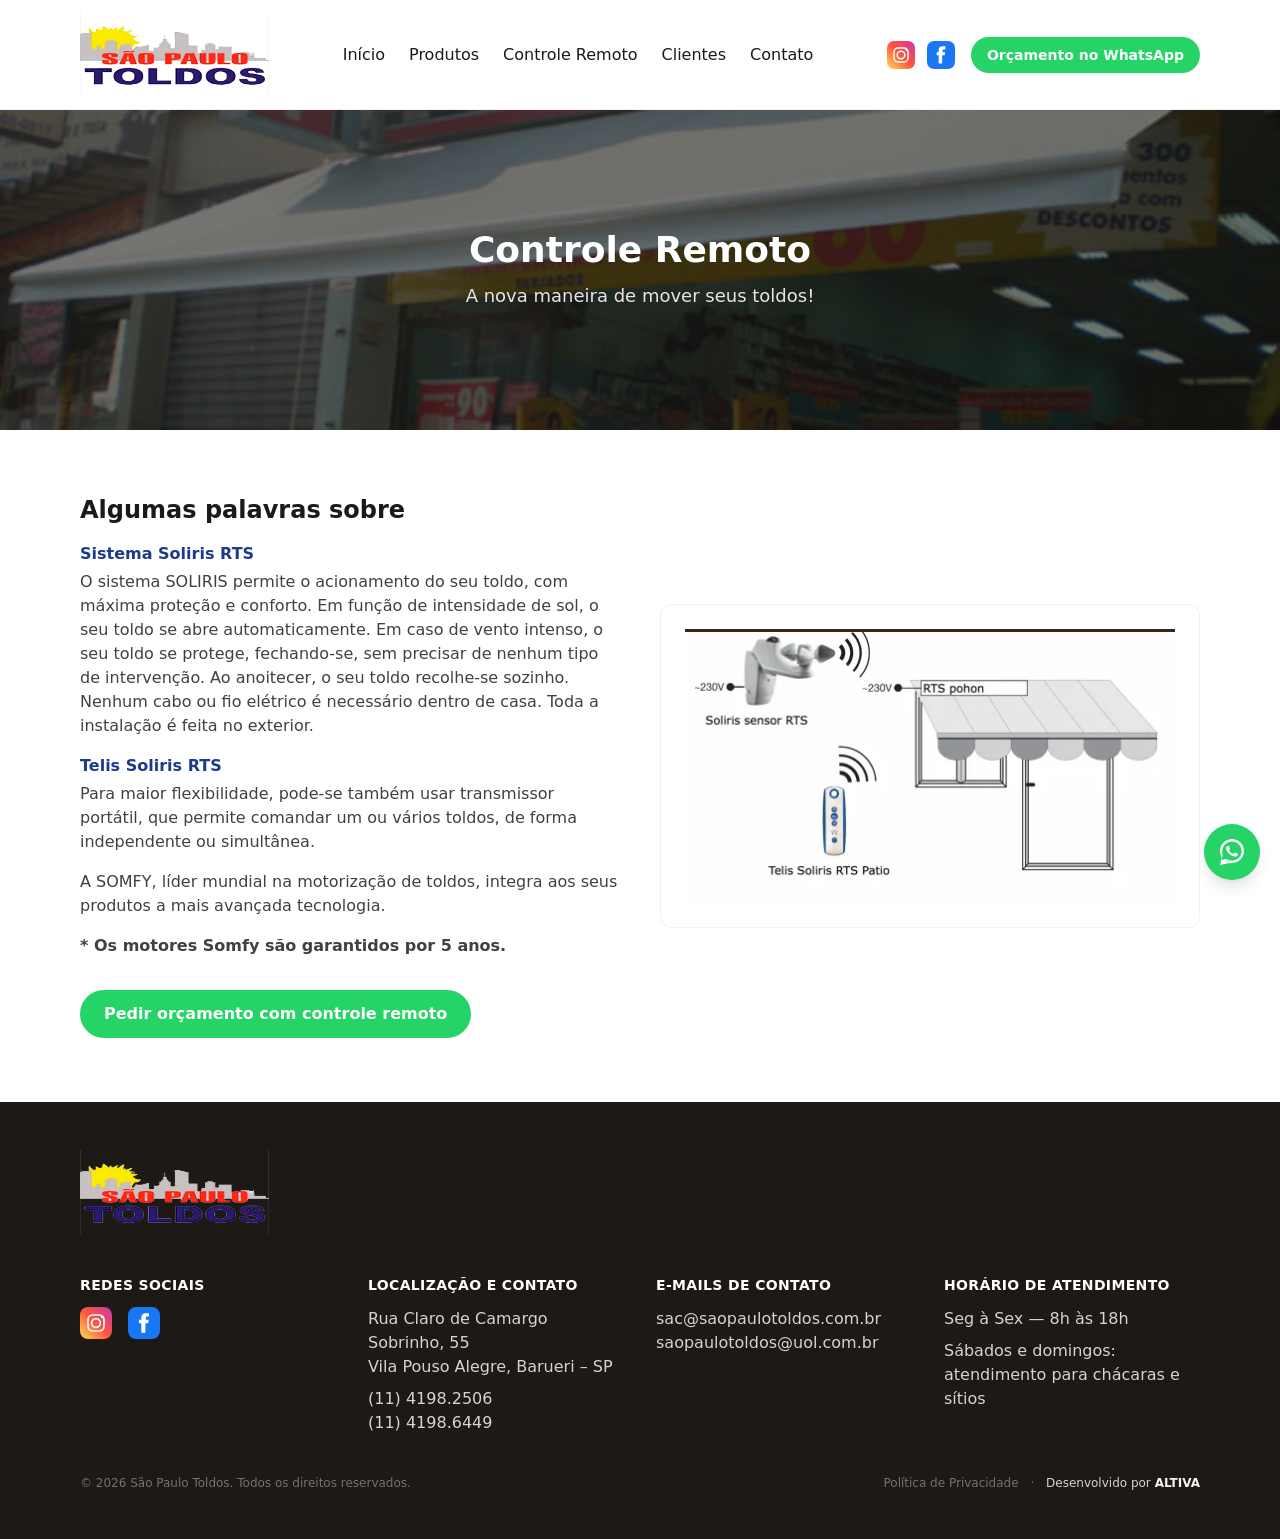
<file: controle/index.html>
<!DOCTYPE html><html lang="pt-BR"> <head><meta charset="UTF-8"><meta name="viewport" content="width=device-width, initial-scale=1.0"><meta name="description" content="Sistema Soliris RTS: motorização e controle remoto para toldos, com sensor de sol e vento."><title>Controle Remoto | São Paulo Toldos</title><link rel="canonical" href="https://www.saopaulotoldos.com.br/controle/"><link rel="icon" type="image/png" href="/images/favicon.png"><meta name="robots" content="index, follow"><!-- Open Graph / Facebook --><meta property="og:type" content="website"><meta property="og:locale" content="pt_BR"><meta property="og:site_name" content="São Paulo Toldos"><meta property="og:title" content="Controle Remoto | São Paulo Toldos"><meta property="og:description" content="Sistema Soliris RTS: motorização e controle remoto para toldos, com sensor de sol e vento."><meta property="og:url" content="https://www.saopaulotoldos.com.br/controle/"><meta property="og:image" content="https://www.saopaulotoldos.com.br/images/hero.jpg"><!-- Twitter --><meta name="twitter:card" content="summary_large_image"><meta name="twitter:title" content="Controle Remoto | São Paulo Toldos"><meta name="twitter:description" content="Sistema Soliris RTS: motorização e controle remoto para toldos, com sensor de sol e vento."><meta name="twitter:image" content="https://www.saopaulotoldos.com.br/images/hero.jpg"><script type="application/ld+json">{"@context":"https://schema.org","@type":"HomeAndConstructionBusiness","name":"São Paulo Toldos","image":"https://www.saopaulotoldos.com.br/images/hero.jpg","url":"https://www.saopaulotoldos.com.br/","telephone":"+55 11 4198-2506","priceRange":"$$","address":{"@type":"PostalAddress","streetAddress":"Rua Claro de Camargo Sobrinho, 55","addressLocality":"Barueri","addressRegion":"SP","addressCountry":"BR"},"areaServed":"Grande São Paulo","sameAs":["https://www.instagram.com/saopaulotoldos/","https://www.facebook.com/saopaulotoldos"],"openingHoursSpecification":[{"@type":"OpeningHoursSpecification","dayOfWeek":["Monday","Tuesday","Wednesday","Thursday","Friday"],"opens":"08:00","closes":"18:00"}]}</script><link rel="stylesheet" href="/_astro/clientes.CJTvuOTn.css"></head> <body class="font-sans text-brand-dark antialiased"> <a href="#conteudo" class="sr-only focus:not-sr-only focus:absolute focus:z-50 focus:bg-white focus:p-3">
Pular para o conteúdo
</a> <header class="sticky top-0 z-40 border-b border-black/5 bg-white/90 backdrop-blur"> <div class="mx-auto flex max-w-6xl items-center justify-between px-4 py-3"> <a href="/" class="flex items-center gap-2 font-bold"> <img src="/images/logo.png" alt="São Paulo Toldos" class="h-[85px] w-auto"> </a> <nav aria-label="Principal" class="hidden gap-6 md:flex"> <a href="/" class="text-base font-medium hover:text-brand-red">Início</a><a href="/produtos" class="text-base font-medium hover:text-brand-red">Produtos</a><a href="/controle" class="text-base font-medium hover:text-brand-red">Controle Remoto</a><a href="/clientes" class="text-base font-medium hover:text-brand-red">Clientes</a><a href="/contato" class="text-base font-medium hover:text-brand-red">Contato</a> </nav> <div class="flex items-center gap-4"> <div class="hidden items-center gap-3 sm:flex"> <a href="https://www.instagram.com/saopaulotoldos/" target="_blank" rel="noopener" aria-label="Instagram" class="block h-7 w-7 transition-opacity hover:opacity-80"> <svg viewBox="0 0 48 48" xmlns="http://www.w3.org/2000/svg" class="h-7 w-7"> <defs> <linearGradient id="igGradientHeader" x1="0" y1="48" x2="48" y2="0" gradientUnits="userSpaceOnUse"> <stop offset="0" stop-color="#FFDD55"></stop> <stop offset="0.5" stop-color="#FF543E"></stop> <stop offset="1" stop-color="#C837AB"></stop> </linearGradient> </defs> <rect width="48" height="48" rx="12" fill="url(#igGradientHeader)"></rect> <rect x="12" y="12" width="24" height="24" rx="7" fill="none" stroke="white" stroke-width="2.5"></rect> <circle cx="24" cy="24" r="6.5" fill="none" stroke="white" stroke-width="2.5"></circle> <circle cx="33" cy="15" r="1.8" fill="white"></circle> </svg> </a> <a href="https://www.facebook.com/saopaulotoldos" target="_blank" rel="noopener" aria-label="Facebook" class="block h-7 w-7 transition-opacity hover:opacity-80"> <svg viewBox="0 0 48 48" xmlns="http://www.w3.org/2000/svg" class="h-7 w-7"> <rect width="48" height="48" rx="12" fill="#1877F2"></rect> <path d="M31 24.5h-5v14h-6v-14h-3.5v-5.2H20v-3.3c0-4.2 2-6.8 7-6.8h4.5v5.2h-2.7c-1.9 0-2.1.7-2.1 2v2.9H31l-.6 5.2z" fill="white"></path> </svg> </a> </div> <a href="https://wa.me/551141982506" target="_blank" rel="noopener" class="rounded-full bg-[#25D366] px-4 py-2 text-sm font-semibold text-white hover:bg-[#1ebe5b]">
Orçamento no WhatsApp
</a> </div> </div> </header> <main id="conteudo">   <section class="relative flex h-64 items-center justify-center overflow-hidden md:h-80"> <img src="/images/hero.jpg" alt="" class="absolute inset-0 h-full w-full object-cover"> <div class="absolute inset-0 bg-brand-dark/60"></div> <div class="relative mx-auto max-w-6xl px-4 text-center text-white"> <h1 class="text-3xl font-bold md:text-4xl">Controle Remoto</h1> <p class="mt-3 text-lg text-stone-200">A nova maneira de mover seus toldos!</p> </div> </section> <section class="mx-auto max-w-6xl px-4 py-16"> <div class="grid grid-cols-1 items-center gap-10 md:grid-cols-2"> <div> <h2 class="text-2xl font-bold">Algumas palavras sobre</h2> <div class="mt-4 space-y-4 text-stone-700"> <div> <h3 class="font-semibold text-brand-blue">Sistema Soliris RTS</h3> <p class="mt-1">
O sistema SOLIRIS permite o acionamento do seu toldo, com máxima proteção e conforto. Em
              função de intensidade de sol, o seu toldo se abre automaticamente. Em caso de vento
              intenso, o seu toldo se protege, fechando-se, sem precisar de nenhum tipo de intervenção.
              Ao anoitecer, o seu toldo recolhe-se sozinho. Nenhum cabo ou fio elétrico é necessário
              dentro de casa. Toda a instalação é feita no exterior.
</p> </div> <div> <h3 class="font-semibold text-brand-blue">Telis Soliris RTS</h3> <p class="mt-1">
Para maior flexibilidade, pode-se também usar transmissor portátil, que permite comandar
              um ou vários toldos, de forma independente ou simultânea.
</p> </div> <p>
A SOMFY, líder mundial na motorização de toldos, integra aos seus produtos a mais avançada
            tecnologia.
</p> <p class="font-semibold">* Os motores Somfy são garantidos por 5 anos.</p> </div> <a href="https://wa.me/551141982506" class="mt-8 inline-block rounded-full bg-[#25D366] px-6 py-3 font-semibold text-white hover:bg-[#1ebe5b]">
Pedir orçamento com controle remoto
</a> </div> <img src="/images/controle/soliris-rts.png" alt="Sistema Soliris RTS: sensor, transmissor Telis e toldo motorizado" class="w-full rounded-xl border border-black/5 bg-white p-6"> </div> </section>   </main> <footer class="bg-brand-dark py-12 text-stone-300"> <div class="mx-auto mb-10 max-w-6xl px-4"> <img src="/images/logo.png" alt="São Paulo Toldos" class="h-[85px] w-auto"> </div> <div class="mx-auto grid max-w-6xl grid-cols-1 gap-8 px-4 sm:grid-cols-2 md:grid-cols-4"> <div> <h3 class="mb-3 text-sm font-semibold uppercase tracking-wide text-white">Redes sociais</h3> <div class="flex gap-4"> <a href="https://www.instagram.com/saopaulotoldos/" target="_blank" rel="noopener" aria-label="Instagram" class="block h-8 w-8 transition-opacity hover:opacity-80"> <svg viewBox="0 0 48 48" xmlns="http://www.w3.org/2000/svg" class="h-8 w-8"> <defs> <linearGradient id="igGradientFooter" x1="0" y1="48" x2="48" y2="0" gradientUnits="userSpaceOnUse"> <stop offset="0" stop-color="#FFDD55"></stop> <stop offset="0.5" stop-color="#FF543E"></stop> <stop offset="1" stop-color="#C837AB"></stop> </linearGradient> </defs> <rect width="48" height="48" rx="12" fill="url(#igGradientFooter)"></rect> <rect x="12" y="12" width="24" height="24" rx="7" fill="none" stroke="white" stroke-width="2.5"></rect> <circle cx="24" cy="24" r="6.5" fill="none" stroke="white" stroke-width="2.5"></circle> <circle cx="33" cy="15" r="1.8" fill="white"></circle> </svg> </a> <a href="https://www.facebook.com/saopaulotoldos" target="_blank" rel="noopener" aria-label="Facebook" class="block h-8 w-8 transition-opacity hover:opacity-80"> <svg viewBox="0 0 48 48" xmlns="http://www.w3.org/2000/svg" class="h-8 w-8"> <rect width="48" height="48" rx="12" fill="#1877F2"></rect> <path d="M31 24.5h-5v14h-6v-14h-3.5v-5.2H20v-3.3c0-4.2 2-6.8 7-6.8h4.5v5.2h-2.7c-1.9 0-2.1.7-2.1 2v2.9H31l-.6 5.2z" fill="white"></path> </svg> </a> </div> </div> <div> <h3 class="mb-3 text-sm font-semibold uppercase tracking-wide text-white">Localização e contato</h3> <p>Rua Claro de Camargo Sobrinho, 55<br>Vila Pouso Alegre, Barueri – SP</p> <p class="mt-2">(11) 4198.2506<br>(11) 4198.6449</p> </div> <div> <h3 class="mb-3 text-sm font-semibold uppercase tracking-wide text-white">E-mails de contato</h3> <p><a href="mailto:sac@saopaulotoldos.com.br" class="hover:text-white">sac@saopaulotoldos.com.br</a></p> <p><a href="mailto:saopaulotoldos@uol.com.br" class="hover:text-white">saopaulotoldos@uol.com.br</a></p> </div> <div> <h3 class="mb-3 text-sm font-semibold uppercase tracking-wide text-white">Horário de atendimento</h3> <p>Seg à Sex — 8h às 18h</p> <p class="mt-2">Sábados e domingos: atendimento para chácaras e sítios</p> </div> </div> <div class="mx-auto mt-10 flex max-w-6xl flex-col gap-2 px-4 text-xs text-stone-500 sm:flex-row sm:items-center sm:justify-between"> <p>© 2026 São Paulo Toldos. Todos os direitos reservados.</p> <p> <a href="/politica-de-privacidade" class="hover:text-stone-300">Política de Privacidade</a> <span class="mx-2">·</span> <span class="text-stone-300">Desenvolvido por</span> <a href="https://altiva.com.br" target="_blank" rel="noopener" class="font-semibold text-stone-100 hover:text-white">ALTIVA</a> </p> </div> </footer> <a href="https://wa.me/551141982506" target="_blank" rel="noopener" aria-label="Fale conosco no WhatsApp" class="fixed bottom-5 right-5 z-50 flex h-14 w-14 items-center justify-center rounded-full bg-[#25D366] shadow-lg transition hover:scale-105 hover:bg-[#1ebe5b]"> <svg viewBox="0 0 32 32" class="h-8 w-8 fill-white" aria-hidden="true"> <path d="M16.004 3C9.376 3 4 8.373 4 15c0 2.31.638 4.47 1.744 6.31L4 29l7.86-1.706A11.93 11.93 0 0 0 16.004 27C22.63 27 28 21.627 28 15S22.63 3 16.004 3Zm0 21.6c-1.94 0-3.75-.53-5.31-1.45l-.38-.22-4.66 1.01 1.02-4.53-.25-.4A9.55 9.55 0 0 1 6.4 15c0-5.3 4.3-9.6 9.6-9.6 5.3 0 9.6 4.3 9.6 9.6 0 5.3-4.3 9.6-9.6 9.6Zm5.27-7.19c-.29-.15-1.7-.84-1.96-.94-.26-.1-.46-.15-.65.15-.19.29-.75.93-.92 1.13-.17.19-.34.22-.63.07-.29-.15-1.22-.45-2.32-1.43-.86-.76-1.44-1.71-1.6-2-.17-.29-.02-.45.13-.6.13-.13.29-.34.44-.51.15-.17.19-.29.29-.48.1-.19.05-.36-.02-.51-.07-.15-.65-1.57-.9-2.15-.24-.57-.48-.49-.65-.5h-.56c-.19 0-.5.07-.77.36-.26.29-1.01.99-1.01 2.41s1.04 2.79 1.18 2.99c.15.19 2.05 3.13 4.96 4.39.69.3 1.23.48 1.65.61.69.22 1.32.19 1.82.11.55-.08 1.7-.7 1.94-1.37.24-.67.24-1.25.17-1.37-.07-.12-.26-.19-.55-.34Z"></path> </svg> </a> </body></html>
</file>
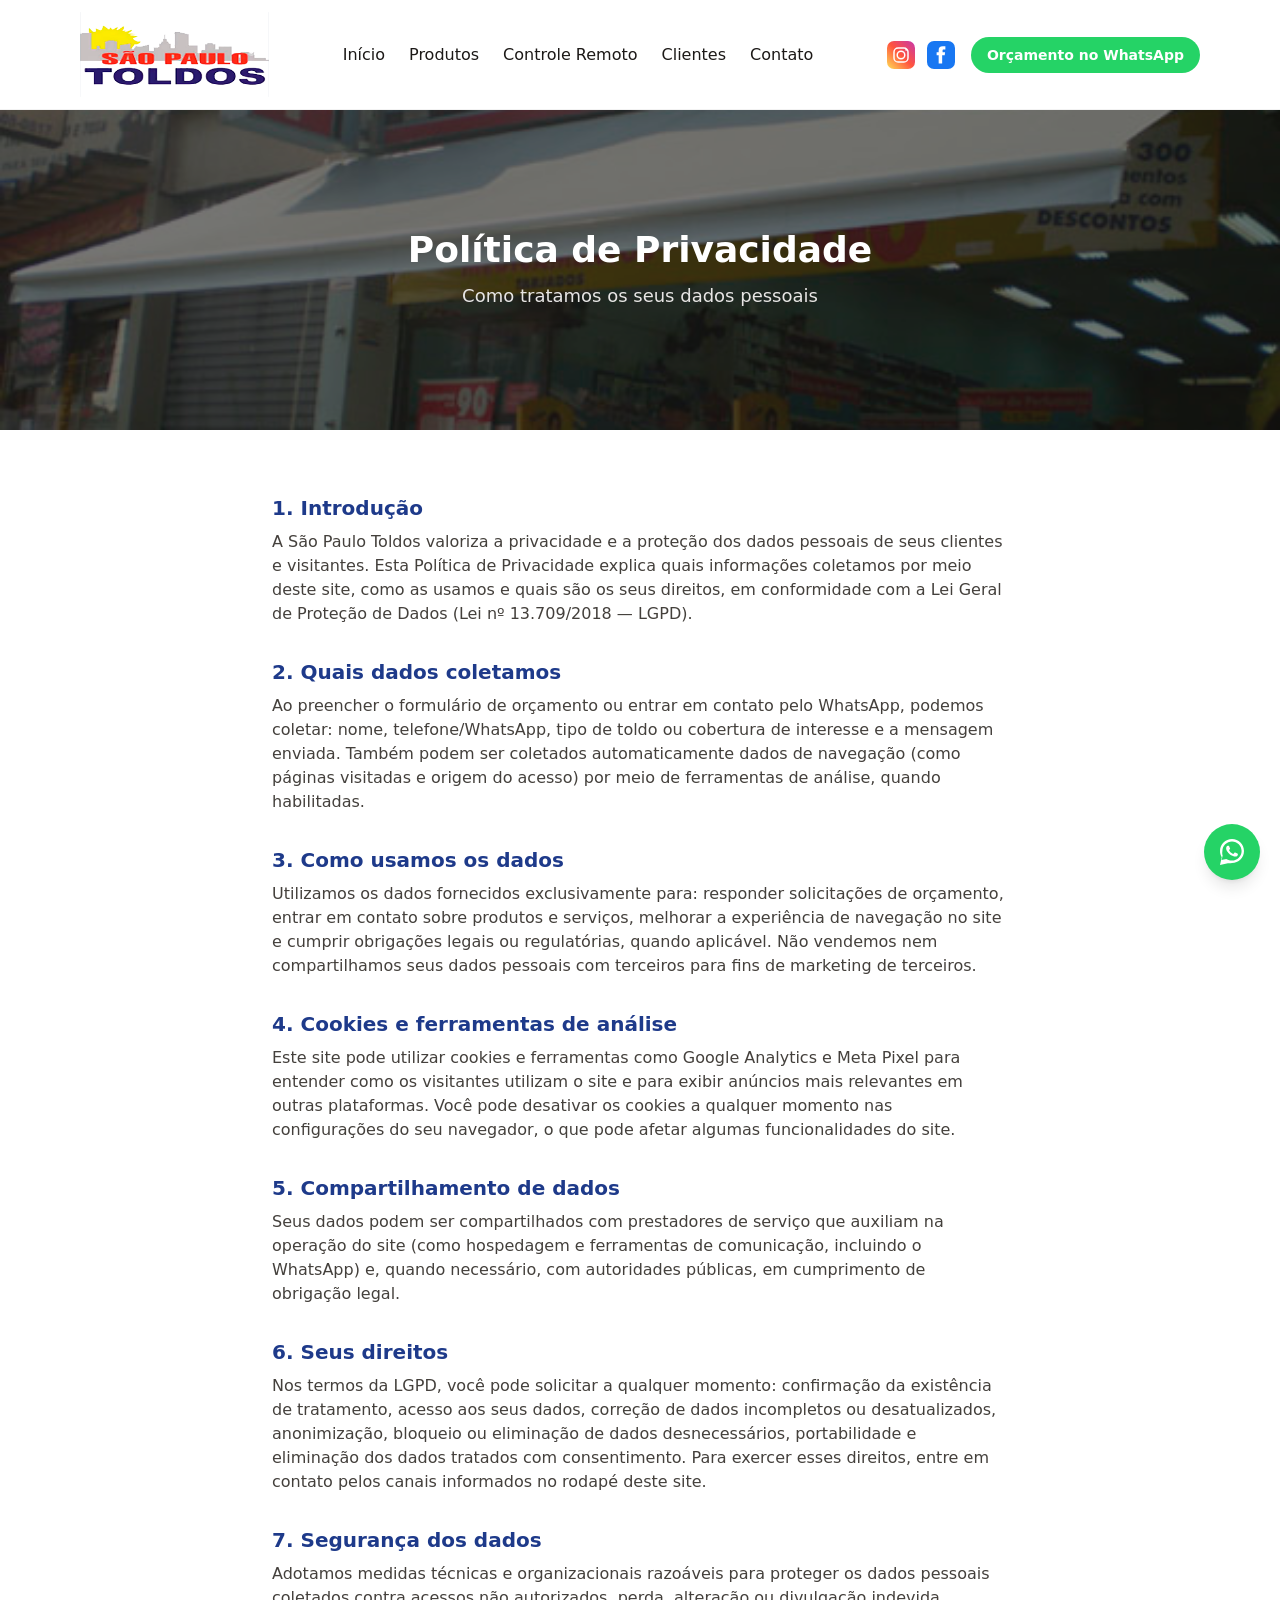
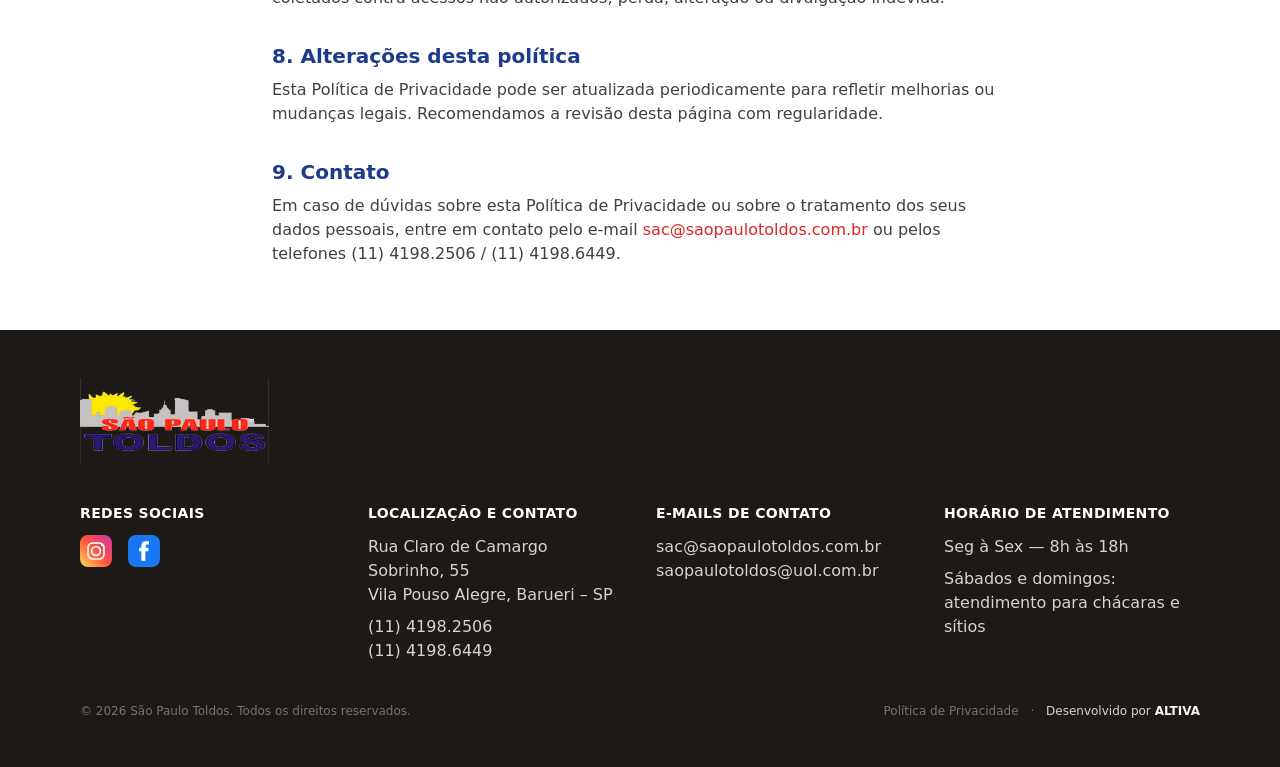
<file: politica-de-privacidade/index.html>
<!DOCTYPE html><html lang="pt-BR"> <head><meta charset="UTF-8"><meta name="viewport" content="width=device-width, initial-scale=1.0"><meta name="description" content="Saiba como a São Paulo Toldos coleta, usa e protege seus dados pessoais, em conformidade com a LGPD."><title>Política de Privacidade | São Paulo Toldos</title><link rel="canonical" href="https://www.saopaulotoldos.com.br/politica-de-privacidade/"><link rel="icon" type="image/png" href="/images/favicon.png"><meta name="robots" content="index, follow"><!-- Open Graph / Facebook --><meta property="og:type" content="website"><meta property="og:locale" content="pt_BR"><meta property="og:site_name" content="São Paulo Toldos"><meta property="og:title" content="Política de Privacidade | São Paulo Toldos"><meta property="og:description" content="Saiba como a São Paulo Toldos coleta, usa e protege seus dados pessoais, em conformidade com a LGPD."><meta property="og:url" content="https://www.saopaulotoldos.com.br/politica-de-privacidade/"><meta property="og:image" content="https://www.saopaulotoldos.com.br/images/hero.jpg"><!-- Twitter --><meta name="twitter:card" content="summary_large_image"><meta name="twitter:title" content="Política de Privacidade | São Paulo Toldos"><meta name="twitter:description" content="Saiba como a São Paulo Toldos coleta, usa e protege seus dados pessoais, em conformidade com a LGPD."><meta name="twitter:image" content="https://www.saopaulotoldos.com.br/images/hero.jpg"><script type="application/ld+json">{"@context":"https://schema.org","@type":"HomeAndConstructionBusiness","name":"São Paulo Toldos","image":"https://www.saopaulotoldos.com.br/images/hero.jpg","url":"https://www.saopaulotoldos.com.br/","telephone":"+55 11 4198-2506","priceRange":"$$","address":{"@type":"PostalAddress","streetAddress":"Rua Claro de Camargo Sobrinho, 55","addressLocality":"Barueri","addressRegion":"SP","addressCountry":"BR"},"areaServed":"Grande São Paulo","sameAs":["https://www.instagram.com/saopaulotoldos/","https://www.facebook.com/saopaulotoldos"],"openingHoursSpecification":[{"@type":"OpeningHoursSpecification","dayOfWeek":["Monday","Tuesday","Wednesday","Thursday","Friday"],"opens":"08:00","closes":"18:00"}]}</script><link rel="stylesheet" href="/_astro/clientes.CJTvuOTn.css"></head> <body class="font-sans text-brand-dark antialiased"> <a href="#conteudo" class="sr-only focus:not-sr-only focus:absolute focus:z-50 focus:bg-white focus:p-3">
Pular para o conteúdo
</a> <header class="sticky top-0 z-40 border-b border-black/5 bg-white/90 backdrop-blur"> <div class="mx-auto flex max-w-6xl items-center justify-between px-4 py-3"> <a href="/" class="flex items-center gap-2 font-bold"> <img src="/images/logo.png" alt="São Paulo Toldos" class="h-[85px] w-auto"> </a> <nav aria-label="Principal" class="hidden gap-6 md:flex"> <a href="/" class="text-base font-medium hover:text-brand-red">Início</a><a href="/produtos" class="text-base font-medium hover:text-brand-red">Produtos</a><a href="/controle" class="text-base font-medium hover:text-brand-red">Controle Remoto</a><a href="/clientes" class="text-base font-medium hover:text-brand-red">Clientes</a><a href="/contato" class="text-base font-medium hover:text-brand-red">Contato</a> </nav> <div class="flex items-center gap-4"> <div class="hidden items-center gap-3 sm:flex"> <a href="https://www.instagram.com/saopaulotoldos/" target="_blank" rel="noopener" aria-label="Instagram" class="block h-7 w-7 transition-opacity hover:opacity-80"> <svg viewBox="0 0 48 48" xmlns="http://www.w3.org/2000/svg" class="h-7 w-7"> <defs> <linearGradient id="igGradientHeader" x1="0" y1="48" x2="48" y2="0" gradientUnits="userSpaceOnUse"> <stop offset="0" stop-color="#FFDD55"></stop> <stop offset="0.5" stop-color="#FF543E"></stop> <stop offset="1" stop-color="#C837AB"></stop> </linearGradient> </defs> <rect width="48" height="48" rx="12" fill="url(#igGradientHeader)"></rect> <rect x="12" y="12" width="24" height="24" rx="7" fill="none" stroke="white" stroke-width="2.5"></rect> <circle cx="24" cy="24" r="6.5" fill="none" stroke="white" stroke-width="2.5"></circle> <circle cx="33" cy="15" r="1.8" fill="white"></circle> </svg> </a> <a href="https://www.facebook.com/saopaulotoldos" target="_blank" rel="noopener" aria-label="Facebook" class="block h-7 w-7 transition-opacity hover:opacity-80"> <svg viewBox="0 0 48 48" xmlns="http://www.w3.org/2000/svg" class="h-7 w-7"> <rect width="48" height="48" rx="12" fill="#1877F2"></rect> <path d="M31 24.5h-5v14h-6v-14h-3.5v-5.2H20v-3.3c0-4.2 2-6.8 7-6.8h4.5v5.2h-2.7c-1.9 0-2.1.7-2.1 2v2.9H31l-.6 5.2z" fill="white"></path> </svg> </a> </div> <a href="https://wa.me/551141982506" target="_blank" rel="noopener" class="rounded-full bg-[#25D366] px-4 py-2 text-sm font-semibold text-white hover:bg-[#1ebe5b]">
Orçamento no WhatsApp
</a> </div> </div> </header> <main id="conteudo">   <section class="relative flex h-64 items-center justify-center overflow-hidden md:h-80"> <img src="/images/hero.jpg" alt="" class="absolute inset-0 h-full w-full object-cover"> <div class="absolute inset-0 bg-brand-dark/60"></div> <div class="relative mx-auto max-w-6xl px-4 text-center text-white"> <h1 class="text-3xl font-bold md:text-4xl">Política de Privacidade</h1> <p class="mt-3 text-lg text-stone-200">Como tratamos os seus dados pessoais</p> </div> </section> <section class="mx-auto max-w-3xl px-4 py-16 text-stone-700"> <div class="space-y-8"> <div> <h2 class="text-xl font-bold text-brand-blue">1. Introdução</h2> <p class="mt-2">
A São Paulo Toldos valoriza a privacidade e a proteção dos dados pessoais de seus clientes e visitantes.
          Esta Política de Privacidade explica quais informações coletamos por meio deste site, como as usamos e
          quais são os seus direitos, em conformidade com a Lei Geral de Proteção de Dados (Lei nº 13.709/2018 — LGPD).
</p> </div> <div> <h2 class="text-xl font-bold text-brand-blue">2. Quais dados coletamos</h2> <p class="mt-2">
Ao preencher o formulário de orçamento ou entrar em contato pelo WhatsApp, podemos coletar: nome,
          telefone/WhatsApp, tipo de toldo ou cobertura de interesse e a mensagem enviada. Também podem ser
          coletados automaticamente dados de navegação (como páginas visitadas e origem do acesso) por meio de
          ferramentas de análise, quando habilitadas.
</p> </div> <div> <h2 class="text-xl font-bold text-brand-blue">3. Como usamos os dados</h2> <p class="mt-2">
Utilizamos os dados fornecidos exclusivamente para: responder solicitações de orçamento, entrar em
          contato sobre produtos e serviços, melhorar a experiência de navegação no site e cumprir obrigações
          legais ou regulatórias, quando aplicável. Não vendemos nem compartilhamos seus dados pessoais com
          terceiros para fins de marketing de terceiros.
</p> </div> <div> <h2 class="text-xl font-bold text-brand-blue">4. Cookies e ferramentas de análise</h2> <p class="mt-2">
Este site pode utilizar cookies e ferramentas como Google Analytics e Meta Pixel para entender como os
          visitantes utilizam o site e para exibir anúncios mais relevantes em outras plataformas. Você pode
          desativar os cookies a qualquer momento nas configurações do seu navegador, o que pode afetar algumas
          funcionalidades do site.
</p> </div> <div> <h2 class="text-xl font-bold text-brand-blue">5. Compartilhamento de dados</h2> <p class="mt-2">
Seus dados podem ser compartilhados com prestadores de serviço que auxiliam na operação do site (como
          hospedagem e ferramentas de comunicação, incluindo o WhatsApp) e, quando necessário, com autoridades
          públicas, em cumprimento de obrigação legal.
</p> </div> <div> <h2 class="text-xl font-bold text-brand-blue">6. Seus direitos</h2> <p class="mt-2">
Nos termos da LGPD, você pode solicitar a qualquer momento: confirmação da existência de tratamento,
          acesso aos seus dados, correção de dados incompletos ou desatualizados, anonimização, bloqueio ou
          eliminação de dados desnecessários, portabilidade e eliminação dos dados tratados com consentimento.
          Para exercer esses direitos, entre em contato pelos canais informados no rodapé deste site.
</p> </div> <div> <h2 class="text-xl font-bold text-brand-blue">7. Segurança dos dados</h2> <p class="mt-2">
Adotamos medidas técnicas e organizacionais razoáveis para proteger os dados pessoais coletados contra
          acessos não autorizados, perda, alteração ou divulgação indevida.
</p> </div> <div> <h2 class="text-xl font-bold text-brand-blue">8. Alterações desta política</h2> <p class="mt-2">
Esta Política de Privacidade pode ser atualizada periodicamente para refletir melhorias ou mudanças
          legais. Recomendamos a revisão desta página com regularidade.
</p> </div> <div> <h2 class="text-xl font-bold text-brand-blue">9. Contato</h2> <p class="mt-2">
Em caso de dúvidas sobre esta Política de Privacidade ou sobre o tratamento dos seus dados pessoais,
          entre em contato pelo e-mail
<a href="mailto:sac@saopaulotoldos.com.br" class="text-brand-red hover:underline">sac@saopaulotoldos.com.br</a>
ou pelos telefones (11) 4198.2506 / (11) 4198.6449.
</p> </div> </div> </section>   </main> <footer class="bg-brand-dark py-12 text-stone-300"> <div class="mx-auto mb-10 max-w-6xl px-4"> <img src="/images/logo.png" alt="São Paulo Toldos" class="h-[85px] w-auto"> </div> <div class="mx-auto grid max-w-6xl grid-cols-1 gap-8 px-4 sm:grid-cols-2 md:grid-cols-4"> <div> <h3 class="mb-3 text-sm font-semibold uppercase tracking-wide text-white">Redes sociais</h3> <div class="flex gap-4"> <a href="https://www.instagram.com/saopaulotoldos/" target="_blank" rel="noopener" aria-label="Instagram" class="block h-8 w-8 transition-opacity hover:opacity-80"> <svg viewBox="0 0 48 48" xmlns="http://www.w3.org/2000/svg" class="h-8 w-8"> <defs> <linearGradient id="igGradientFooter" x1="0" y1="48" x2="48" y2="0" gradientUnits="userSpaceOnUse"> <stop offset="0" stop-color="#FFDD55"></stop> <stop offset="0.5" stop-color="#FF543E"></stop> <stop offset="1" stop-color="#C837AB"></stop> </linearGradient> </defs> <rect width="48" height="48" rx="12" fill="url(#igGradientFooter)"></rect> <rect x="12" y="12" width="24" height="24" rx="7" fill="none" stroke="white" stroke-width="2.5"></rect> <circle cx="24" cy="24" r="6.5" fill="none" stroke="white" stroke-width="2.5"></circle> <circle cx="33" cy="15" r="1.8" fill="white"></circle> </svg> </a> <a href="https://www.facebook.com/saopaulotoldos" target="_blank" rel="noopener" aria-label="Facebook" class="block h-8 w-8 transition-opacity hover:opacity-80"> <svg viewBox="0 0 48 48" xmlns="http://www.w3.org/2000/svg" class="h-8 w-8"> <rect width="48" height="48" rx="12" fill="#1877F2"></rect> <path d="M31 24.5h-5v14h-6v-14h-3.5v-5.2H20v-3.3c0-4.2 2-6.8 7-6.8h4.5v5.2h-2.7c-1.9 0-2.1.7-2.1 2v2.9H31l-.6 5.2z" fill="white"></path> </svg> </a> </div> </div> <div> <h3 class="mb-3 text-sm font-semibold uppercase tracking-wide text-white">Localização e contato</h3> <p>Rua Claro de Camargo Sobrinho, 55<br>Vila Pouso Alegre, Barueri – SP</p> <p class="mt-2">(11) 4198.2506<br>(11) 4198.6449</p> </div> <div> <h3 class="mb-3 text-sm font-semibold uppercase tracking-wide text-white">E-mails de contato</h3> <p><a href="mailto:sac@saopaulotoldos.com.br" class="hover:text-white">sac@saopaulotoldos.com.br</a></p> <p><a href="mailto:saopaulotoldos@uol.com.br" class="hover:text-white">saopaulotoldos@uol.com.br</a></p> </div> <div> <h3 class="mb-3 text-sm font-semibold uppercase tracking-wide text-white">Horário de atendimento</h3> <p>Seg à Sex — 8h às 18h</p> <p class="mt-2">Sábados e domingos: atendimento para chácaras e sítios</p> </div> </div> <div class="mx-auto mt-10 flex max-w-6xl flex-col gap-2 px-4 text-xs text-stone-500 sm:flex-row sm:items-center sm:justify-between"> <p>© 2026 São Paulo Toldos. Todos os direitos reservados.</p> <p> <a href="/politica-de-privacidade" class="hover:text-stone-300">Política de Privacidade</a> <span class="mx-2">·</span> <span class="text-stone-300">Desenvolvido por</span> <a href="https://altiva.com.br" target="_blank" rel="noopener" class="font-semibold text-stone-100 hover:text-white">ALTIVA</a> </p> </div> </footer> <a href="https://wa.me/551141982506" target="_blank" rel="noopener" aria-label="Fale conosco no WhatsApp" class="fixed bottom-5 right-5 z-50 flex h-14 w-14 items-center justify-center rounded-full bg-[#25D366] shadow-lg transition hover:scale-105 hover:bg-[#1ebe5b]"> <svg viewBox="0 0 32 32" class="h-8 w-8 fill-white" aria-hidden="true"> <path d="M16.004 3C9.376 3 4 8.373 4 15c0 2.31.638 4.47 1.744 6.31L4 29l7.86-1.706A11.93 11.93 0 0 0 16.004 27C22.63 27 28 21.627 28 15S22.63 3 16.004 3Zm0 21.6c-1.94 0-3.75-.53-5.31-1.45l-.38-.22-4.66 1.01 1.02-4.53-.25-.4A9.55 9.55 0 0 1 6.4 15c0-5.3 4.3-9.6 9.6-9.6 5.3 0 9.6 4.3 9.6 9.6 0 5.3-4.3 9.6-9.6 9.6Zm5.27-7.19c-.29-.15-1.7-.84-1.96-.94-.26-.1-.46-.15-.65.15-.19.29-.75.93-.92 1.13-.17.19-.34.22-.63.07-.29-.15-1.22-.45-2.32-1.43-.86-.76-1.44-1.71-1.6-2-.17-.29-.02-.45.13-.6.13-.13.29-.34.44-.51.15-.17.19-.29.29-.48.1-.19.05-.36-.02-.51-.07-.15-.65-1.57-.9-2.15-.24-.57-.48-.49-.65-.5h-.56c-.19 0-.5.07-.77.36-.26.29-1.01.99-1.01 2.41s1.04 2.79 1.18 2.99c.15.19 2.05 3.13 4.96 4.39.69.3 1.23.48 1.65.61.69.22 1.32.19 1.82.11.55-.08 1.7-.7 1.94-1.37.24-.67.24-1.25.17-1.37-.07-.12-.26-.19-.55-.34Z"></path> </svg> </a> </body></html>
</file>
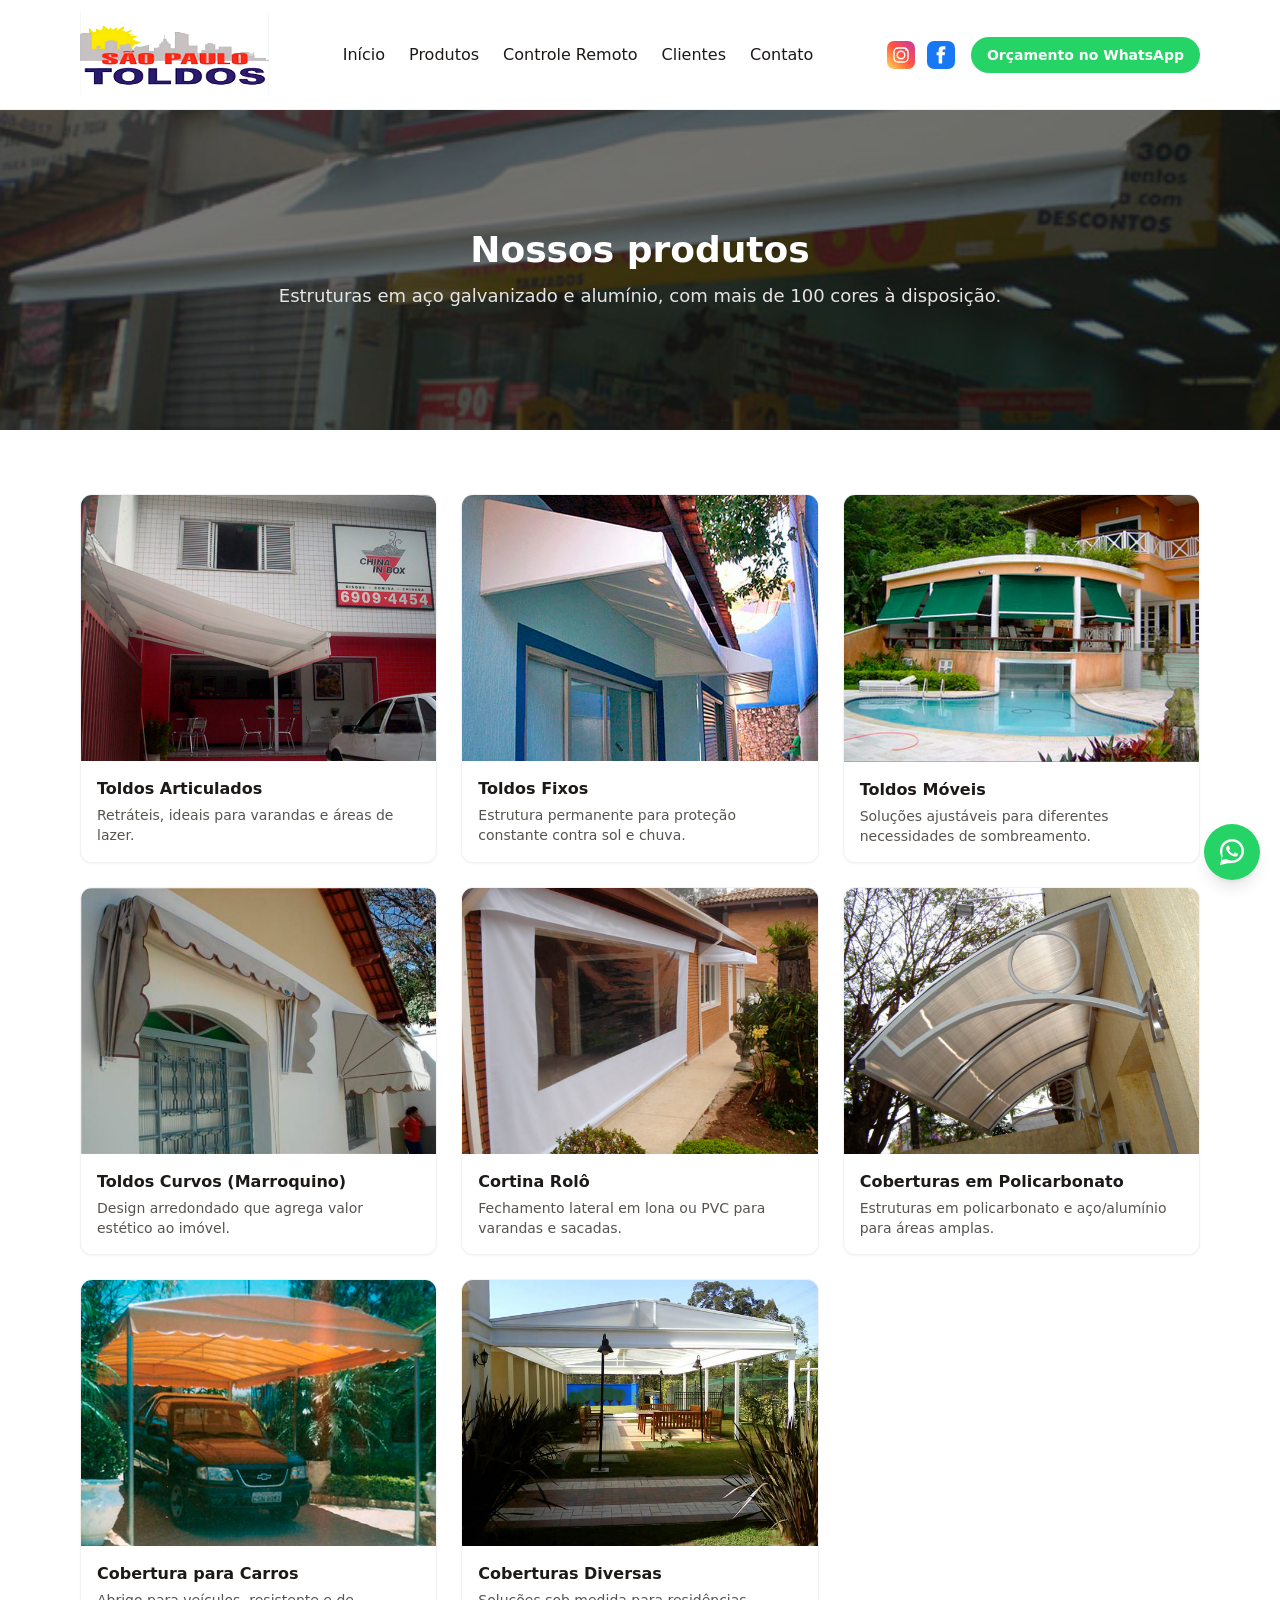
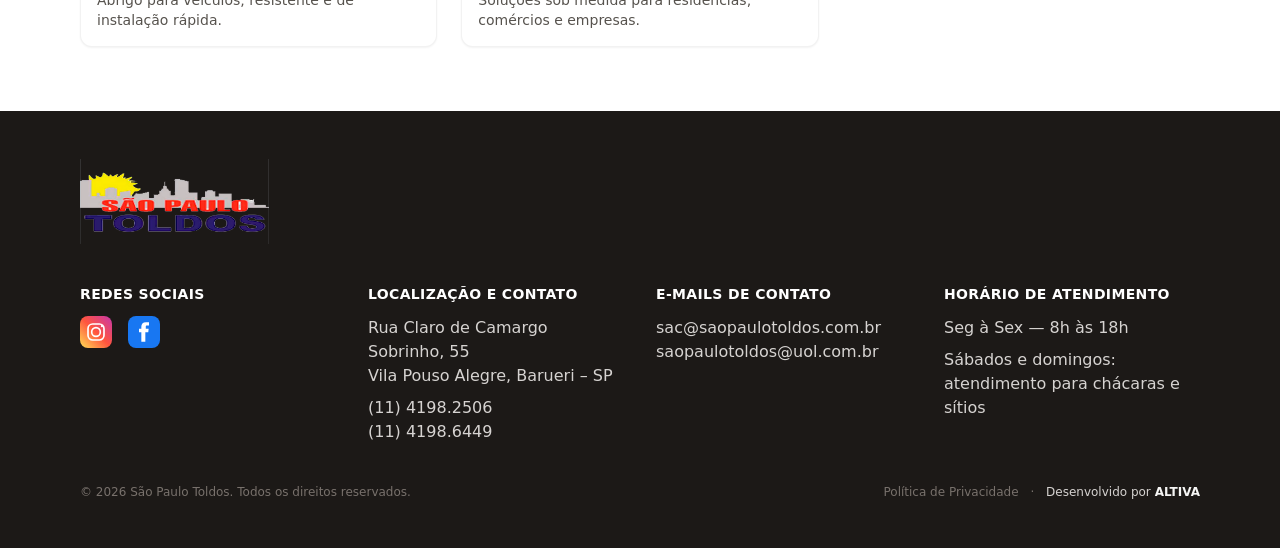
<file: produtos/index.html>
<!DOCTYPE html><html lang="pt-BR"> <head><meta charset="UTF-8"><meta name="viewport" content="width=device-width, initial-scale=1.0"><meta name="description" content="Conheça todos os tipos de toldos e coberturas da São Paulo Toldos."><title>Nossos Produtos | São Paulo Toldos</title><link rel="canonical" href="https://www.saopaulotoldos.com.br/produtos/"><link rel="icon" type="image/png" href="/images/favicon.png"><meta name="robots" content="index, follow"><!-- Open Graph / Facebook --><meta property="og:type" content="website"><meta property="og:locale" content="pt_BR"><meta property="og:site_name" content="São Paulo Toldos"><meta property="og:title" content="Nossos Produtos | São Paulo Toldos"><meta property="og:description" content="Conheça todos os tipos de toldos e coberturas da São Paulo Toldos."><meta property="og:url" content="https://www.saopaulotoldos.com.br/produtos/"><meta property="og:image" content="https://www.saopaulotoldos.com.br/images/hero.jpg"><!-- Twitter --><meta name="twitter:card" content="summary_large_image"><meta name="twitter:title" content="Nossos Produtos | São Paulo Toldos"><meta name="twitter:description" content="Conheça todos os tipos de toldos e coberturas da São Paulo Toldos."><meta name="twitter:image" content="https://www.saopaulotoldos.com.br/images/hero.jpg"><script type="application/ld+json">{"@context":"https://schema.org","@type":"HomeAndConstructionBusiness","name":"São Paulo Toldos","image":"https://www.saopaulotoldos.com.br/images/hero.jpg","url":"https://www.saopaulotoldos.com.br/","telephone":"+55 11 4198-2506","priceRange":"$$","address":{"@type":"PostalAddress","streetAddress":"Rua Claro de Camargo Sobrinho, 55","addressLocality":"Barueri","addressRegion":"SP","addressCountry":"BR"},"areaServed":"Grande São Paulo","sameAs":["https://www.instagram.com/saopaulotoldos/","https://www.facebook.com/saopaulotoldos"],"openingHoursSpecification":[{"@type":"OpeningHoursSpecification","dayOfWeek":["Monday","Tuesday","Wednesday","Thursday","Friday"],"opens":"08:00","closes":"18:00"}]}</script><link rel="stylesheet" href="/_astro/clientes.CJTvuOTn.css"></head> <body class="font-sans text-brand-dark antialiased"> <a href="#conteudo" class="sr-only focus:not-sr-only focus:absolute focus:z-50 focus:bg-white focus:p-3">
Pular para o conteúdo
</a> <header class="sticky top-0 z-40 border-b border-black/5 bg-white/90 backdrop-blur"> <div class="mx-auto flex max-w-6xl items-center justify-between px-4 py-3"> <a href="/" class="flex items-center gap-2 font-bold"> <img src="/images/logo.png" alt="São Paulo Toldos" class="h-[85px] w-auto"> </a> <nav aria-label="Principal" class="hidden gap-6 md:flex"> <a href="/" class="text-base font-medium hover:text-brand-red">Início</a><a href="/produtos" class="text-base font-medium hover:text-brand-red">Produtos</a><a href="/controle" class="text-base font-medium hover:text-brand-red">Controle Remoto</a><a href="/clientes" class="text-base font-medium hover:text-brand-red">Clientes</a><a href="/contato" class="text-base font-medium hover:text-brand-red">Contato</a> </nav> <div class="flex items-center gap-4"> <div class="hidden items-center gap-3 sm:flex"> <a href="https://www.instagram.com/saopaulotoldos/" target="_blank" rel="noopener" aria-label="Instagram" class="block h-7 w-7 transition-opacity hover:opacity-80"> <svg viewBox="0 0 48 48" xmlns="http://www.w3.org/2000/svg" class="h-7 w-7"> <defs> <linearGradient id="igGradientHeader" x1="0" y1="48" x2="48" y2="0" gradientUnits="userSpaceOnUse"> <stop offset="0" stop-color="#FFDD55"></stop> <stop offset="0.5" stop-color="#FF543E"></stop> <stop offset="1" stop-color="#C837AB"></stop> </linearGradient> </defs> <rect width="48" height="48" rx="12" fill="url(#igGradientHeader)"></rect> <rect x="12" y="12" width="24" height="24" rx="7" fill="none" stroke="white" stroke-width="2.5"></rect> <circle cx="24" cy="24" r="6.5" fill="none" stroke="white" stroke-width="2.5"></circle> <circle cx="33" cy="15" r="1.8" fill="white"></circle> </svg> </a> <a href="https://www.facebook.com/saopaulotoldos" target="_blank" rel="noopener" aria-label="Facebook" class="block h-7 w-7 transition-opacity hover:opacity-80"> <svg viewBox="0 0 48 48" xmlns="http://www.w3.org/2000/svg" class="h-7 w-7"> <rect width="48" height="48" rx="12" fill="#1877F2"></rect> <path d="M31 24.5h-5v14h-6v-14h-3.5v-5.2H20v-3.3c0-4.2 2-6.8 7-6.8h4.5v5.2h-2.7c-1.9 0-2.1.7-2.1 2v2.9H31l-.6 5.2z" fill="white"></path> </svg> </a> </div> <a href="https://wa.me/551141982506" target="_blank" rel="noopener" class="rounded-full bg-[#25D366] px-4 py-2 text-sm font-semibold text-white hover:bg-[#1ebe5b]">
Orçamento no WhatsApp
</a> </div> </div> </header> <main id="conteudo">   <section class="relative flex h-64 items-center justify-center overflow-hidden md:h-80"> <img src="/images/hero.jpg" alt="" class="absolute inset-0 h-full w-full object-cover"> <div class="absolute inset-0 bg-brand-dark/60"></div> <div class="relative mx-auto max-w-6xl px-4 text-center text-white"> <h1 class="text-3xl font-bold md:text-4xl">Nossos produtos</h1> <p class="mt-3 text-lg text-stone-200">Estruturas em aço galvanizado e alumínio, com mais de 100 cores à disposição.</p> </div> </section> <section class="mx-auto max-w-6xl px-4 py-16"> <div class="grid grid-cols-1 gap-6 sm:grid-cols-2 md:grid-cols-3"> <a href="/produtos/toldos-articulados" class="group block overflow-hidden rounded-xl border border-black/5 bg-white shadow-sm transition hover:shadow-md"> <div class="aspect-[4/3] w-full overflow-hidden bg-stone-100"> <img src="/images/produtos/toldos-articulados/capa.jpg" alt="Toldos Articulados" loading="lazy" class="h-full w-full object-cover transition duration-300 group-hover:scale-105"> </div> <div class="p-4"> <h3 class="font-semibold text-brand-dark">Toldos Articulados</h3> <p class="mt-1 text-sm text-stone-600">Retráteis, ideais para varandas e áreas de lazer.</p> </div> </a><a href="/produtos/toldos-fixos" class="group block overflow-hidden rounded-xl border border-black/5 bg-white shadow-sm transition hover:shadow-md"> <div class="aspect-[4/3] w-full overflow-hidden bg-stone-100"> <img src="/images/produtos/toldos-fixos/capa.jpg" alt="Toldos Fixos" loading="lazy" class="h-full w-full object-cover transition duration-300 group-hover:scale-105"> </div> <div class="p-4"> <h3 class="font-semibold text-brand-dark">Toldos Fixos</h3> <p class="mt-1 text-sm text-stone-600">Estrutura permanente para proteção constante contra sol e chuva.</p> </div> </a><a href="/produtos/toldos-moveis" class="group block overflow-hidden rounded-xl border border-black/5 bg-white shadow-sm transition hover:shadow-md"> <div class="aspect-[4/3] w-full overflow-hidden bg-stone-100"> <img src="/images/produtos/toldos-moveis/capa.jpg" alt="Toldos Móveis" loading="lazy" class="h-full w-full object-cover transition duration-300 group-hover:scale-105"> </div> <div class="p-4"> <h3 class="font-semibold text-brand-dark">Toldos Móveis</h3> <p class="mt-1 text-sm text-stone-600">Soluções ajustáveis para diferentes necessidades de sombreamento.</p> </div> </a><a href="/produtos/toldos-curvos" class="group block overflow-hidden rounded-xl border border-black/5 bg-white shadow-sm transition hover:shadow-md"> <div class="aspect-[4/3] w-full overflow-hidden bg-stone-100"> <img src="/images/produtos/toldos-curvos/capa.jpg" alt="Toldos Curvos (Marroquino)" loading="lazy" class="h-full w-full object-cover transition duration-300 group-hover:scale-105"> </div> <div class="p-4"> <h3 class="font-semibold text-brand-dark">Toldos Curvos (Marroquino)</h3> <p class="mt-1 text-sm text-stone-600">Design arredondado que agrega valor estético ao imóvel.</p> </div> </a><a href="/produtos/cortina-rolo" class="group block overflow-hidden rounded-xl border border-black/5 bg-white shadow-sm transition hover:shadow-md"> <div class="aspect-[4/3] w-full overflow-hidden bg-stone-100"> <img src="/images/produtos/cortina-rolo/capa.jpg" alt="Cortina Rolô" loading="lazy" class="h-full w-full object-cover transition duration-300 group-hover:scale-105"> </div> <div class="p-4"> <h3 class="font-semibold text-brand-dark">Cortina Rolô</h3> <p class="mt-1 text-sm text-stone-600">Fechamento lateral em lona ou PVC para varandas e sacadas.</p> </div> </a><a href="/produtos/cobertura-policarbonato" class="group block overflow-hidden rounded-xl border border-black/5 bg-white shadow-sm transition hover:shadow-md"> <div class="aspect-[4/3] w-full overflow-hidden bg-stone-100"> <img src="/images/produtos/cobertura-policarbonato/capa.jpg" alt="Coberturas em Policarbonato" loading="lazy" class="h-full w-full object-cover transition duration-300 group-hover:scale-105"> </div> <div class="p-4"> <h3 class="font-semibold text-brand-dark">Coberturas em Policarbonato</h3> <p class="mt-1 text-sm text-stone-600">Estruturas em policarbonato e aço/alumínio para áreas amplas.</p> </div> </a><a href="/produtos/cobertura-para-carros" class="group block overflow-hidden rounded-xl border border-black/5 bg-white shadow-sm transition hover:shadow-md"> <div class="aspect-[4/3] w-full overflow-hidden bg-stone-100"> <img src="/images/produtos/cobertura-para-carros/capa.jpg" alt="Cobertura para Carros" loading="lazy" class="h-full w-full object-cover transition duration-300 group-hover:scale-105"> </div> <div class="p-4"> <h3 class="font-semibold text-brand-dark">Cobertura para Carros</h3> <p class="mt-1 text-sm text-stone-600">Abrigo para veículos, resistente e de instalação rápida.</p> </div> </a><a href="/produtos/coberturas-diversas" class="group block overflow-hidden rounded-xl border border-black/5 bg-white shadow-sm transition hover:shadow-md"> <div class="aspect-[4/3] w-full overflow-hidden bg-stone-100"> <img src="/images/produtos/coberturas-diversas/capa.jpg" alt="Coberturas Diversas" loading="lazy" class="h-full w-full object-cover transition duration-300 group-hover:scale-105"> </div> <div class="p-4"> <h3 class="font-semibold text-brand-dark">Coberturas Diversas</h3> <p class="mt-1 text-sm text-stone-600">Soluções sob medida para residências, comércios e empresas.</p> </div> </a> </div> </section>   </main> <footer class="bg-brand-dark py-12 text-stone-300"> <div class="mx-auto mb-10 max-w-6xl px-4"> <img src="/images/logo.png" alt="São Paulo Toldos" class="h-[85px] w-auto"> </div> <div class="mx-auto grid max-w-6xl grid-cols-1 gap-8 px-4 sm:grid-cols-2 md:grid-cols-4"> <div> <h3 class="mb-3 text-sm font-semibold uppercase tracking-wide text-white">Redes sociais</h3> <div class="flex gap-4"> <a href="https://www.instagram.com/saopaulotoldos/" target="_blank" rel="noopener" aria-label="Instagram" class="block h-8 w-8 transition-opacity hover:opacity-80"> <svg viewBox="0 0 48 48" xmlns="http://www.w3.org/2000/svg" class="h-8 w-8"> <defs> <linearGradient id="igGradientFooter" x1="0" y1="48" x2="48" y2="0" gradientUnits="userSpaceOnUse"> <stop offset="0" stop-color="#FFDD55"></stop> <stop offset="0.5" stop-color="#FF543E"></stop> <stop offset="1" stop-color="#C837AB"></stop> </linearGradient> </defs> <rect width="48" height="48" rx="12" fill="url(#igGradientFooter)"></rect> <rect x="12" y="12" width="24" height="24" rx="7" fill="none" stroke="white" stroke-width="2.5"></rect> <circle cx="24" cy="24" r="6.5" fill="none" stroke="white" stroke-width="2.5"></circle> <circle cx="33" cy="15" r="1.8" fill="white"></circle> </svg> </a> <a href="https://www.facebook.com/saopaulotoldos" target="_blank" rel="noopener" aria-label="Facebook" class="block h-8 w-8 transition-opacity hover:opacity-80"> <svg viewBox="0 0 48 48" xmlns="http://www.w3.org/2000/svg" class="h-8 w-8"> <rect width="48" height="48" rx="12" fill="#1877F2"></rect> <path d="M31 24.5h-5v14h-6v-14h-3.5v-5.2H20v-3.3c0-4.2 2-6.8 7-6.8h4.5v5.2h-2.7c-1.9 0-2.1.7-2.1 2v2.9H31l-.6 5.2z" fill="white"></path> </svg> </a> </div> </div> <div> <h3 class="mb-3 text-sm font-semibold uppercase tracking-wide text-white">Localização e contato</h3> <p>Rua Claro de Camargo Sobrinho, 55<br>Vila Pouso Alegre, Barueri – SP</p> <p class="mt-2">(11) 4198.2506<br>(11) 4198.6449</p> </div> <div> <h3 class="mb-3 text-sm font-semibold uppercase tracking-wide text-white">E-mails de contato</h3> <p><a href="mailto:sac@saopaulotoldos.com.br" class="hover:text-white">sac@saopaulotoldos.com.br</a></p> <p><a href="mailto:saopaulotoldos@uol.com.br" class="hover:text-white">saopaulotoldos@uol.com.br</a></p> </div> <div> <h3 class="mb-3 text-sm font-semibold uppercase tracking-wide text-white">Horário de atendimento</h3> <p>Seg à Sex — 8h às 18h</p> <p class="mt-2">Sábados e domingos: atendimento para chácaras e sítios</p> </div> </div> <div class="mx-auto mt-10 flex max-w-6xl flex-col gap-2 px-4 text-xs text-stone-500 sm:flex-row sm:items-center sm:justify-between"> <p>© 2026 São Paulo Toldos. Todos os direitos reservados.</p> <p> <a href="/politica-de-privacidade" class="hover:text-stone-300">Política de Privacidade</a> <span class="mx-2">·</span> <span class="text-stone-300">Desenvolvido por</span> <a href="https://altiva.com.br" target="_blank" rel="noopener" class="font-semibold text-stone-100 hover:text-white">ALTIVA</a> </p> </div> </footer> <a href="https://wa.me/551141982506" target="_blank" rel="noopener" aria-label="Fale conosco no WhatsApp" class="fixed bottom-5 right-5 z-50 flex h-14 w-14 items-center justify-center rounded-full bg-[#25D366] shadow-lg transition hover:scale-105 hover:bg-[#1ebe5b]"> <svg viewBox="0 0 32 32" class="h-8 w-8 fill-white" aria-hidden="true"> <path d="M16.004 3C9.376 3 4 8.373 4 15c0 2.31.638 4.47 1.744 6.31L4 29l7.86-1.706A11.93 11.93 0 0 0 16.004 27C22.63 27 28 21.627 28 15S22.63 3 16.004 3Zm0 21.6c-1.94 0-3.75-.53-5.31-1.45l-.38-.22-4.66 1.01 1.02-4.53-.25-.4A9.55 9.55 0 0 1 6.4 15c0-5.3 4.3-9.6 9.6-9.6 5.3 0 9.6 4.3 9.6 9.6 0 5.3-4.3 9.6-9.6 9.6Zm5.27-7.19c-.29-.15-1.7-.84-1.96-.94-.26-.1-.46-.15-.65.15-.19.29-.75.93-.92 1.13-.17.19-.34.22-.63.07-.29-.15-1.22-.45-2.32-1.43-.86-.76-1.44-1.71-1.6-2-.17-.29-.02-.45.13-.6.13-.13.29-.34.44-.51.15-.17.19-.29.29-.48.1-.19.05-.36-.02-.51-.07-.15-.65-1.57-.9-2.15-.24-.57-.48-.49-.65-.5h-.56c-.19 0-.5.07-.77.36-.26.29-1.01.99-1.01 2.41s1.04 2.79 1.18 2.99c.15.19 2.05 3.13 4.96 4.39.69.3 1.23.48 1.65.61.69.22 1.32.19 1.82.11.55-.08 1.7-.7 1.94-1.37.24-.67.24-1.25.17-1.37-.07-.12-.26-.19-.55-.34Z"></path> </svg> </a> </body></html>
</file>
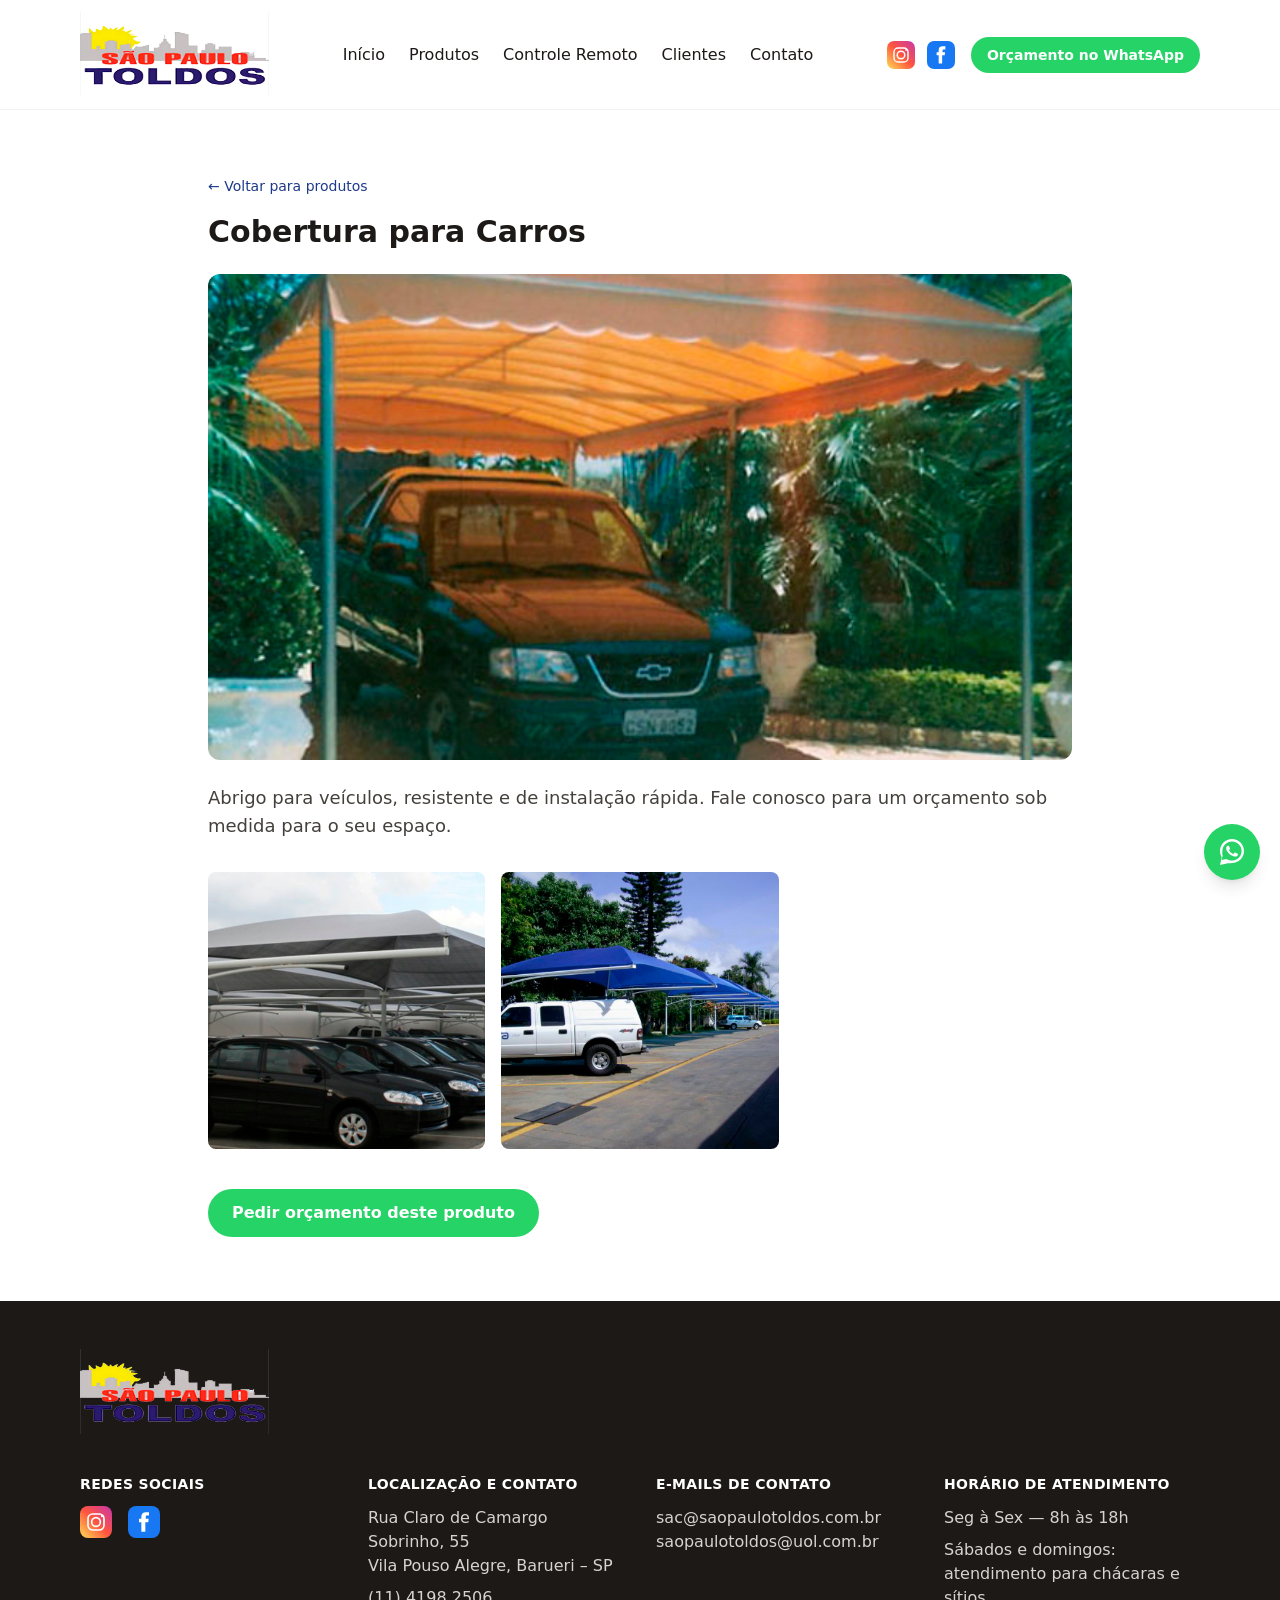
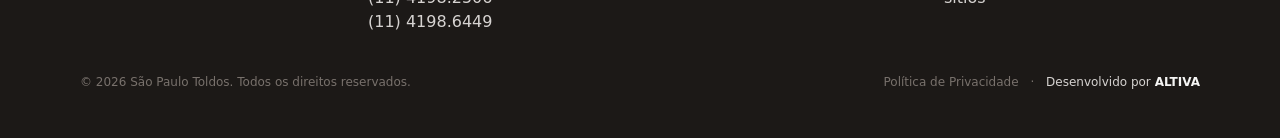
<file: produtos/cobertura-para-carros/index.html>
<!DOCTYPE html><html lang="pt-BR"> <head><meta charset="UTF-8"><meta name="viewport" content="width=device-width, initial-scale=1.0"><meta name="description" content="Abrigo para veículos, resistente e de instalação rápida. Fale conosco para um orçamento sob medida para o seu espaço."><title>Cobertura para Carros | São Paulo Toldos</title><link rel="canonical" href="https://www.saopaulotoldos.com.br/produtos/cobertura-para-carros/"><link rel="icon" type="image/png" href="/images/favicon.png"><meta name="robots" content="index, follow"><!-- Open Graph / Facebook --><meta property="og:type" content="website"><meta property="og:locale" content="pt_BR"><meta property="og:site_name" content="São Paulo Toldos"><meta property="og:title" content="Cobertura para Carros | São Paulo Toldos"><meta property="og:description" content="Abrigo para veículos, resistente e de instalação rápida. Fale conosco para um orçamento sob medida para o seu espaço."><meta property="og:url" content="https://www.saopaulotoldos.com.br/produtos/cobertura-para-carros/"><meta property="og:image" content="https://www.saopaulotoldos.com.br/images/hero.jpg"><!-- Twitter --><meta name="twitter:card" content="summary_large_image"><meta name="twitter:title" content="Cobertura para Carros | São Paulo Toldos"><meta name="twitter:description" content="Abrigo para veículos, resistente e de instalação rápida. Fale conosco para um orçamento sob medida para o seu espaço."><meta name="twitter:image" content="https://www.saopaulotoldos.com.br/images/hero.jpg"><script type="application/ld+json">{"@context":"https://schema.org","@type":"HomeAndConstructionBusiness","name":"São Paulo Toldos","image":"https://www.saopaulotoldos.com.br/images/hero.jpg","url":"https://www.saopaulotoldos.com.br/","telephone":"+55 11 4198-2506","priceRange":"$$","address":{"@type":"PostalAddress","streetAddress":"Rua Claro de Camargo Sobrinho, 55","addressLocality":"Barueri","addressRegion":"SP","addressCountry":"BR"},"areaServed":"Grande São Paulo","sameAs":["https://www.instagram.com/saopaulotoldos/","https://www.facebook.com/saopaulotoldos"],"openingHoursSpecification":[{"@type":"OpeningHoursSpecification","dayOfWeek":["Monday","Tuesday","Wednesday","Thursday","Friday"],"opens":"08:00","closes":"18:00"}]}</script><link rel="stylesheet" href="/_astro/clientes.CJTvuOTn.css"></head> <body class="font-sans text-brand-dark antialiased"> <a href="#conteudo" class="sr-only focus:not-sr-only focus:absolute focus:z-50 focus:bg-white focus:p-3">
Pular para o conteúdo
</a> <header class="sticky top-0 z-40 border-b border-black/5 bg-white/90 backdrop-blur"> <div class="mx-auto flex max-w-6xl items-center justify-between px-4 py-3"> <a href="/" class="flex items-center gap-2 font-bold"> <img src="/images/logo.png" alt="São Paulo Toldos" class="h-[85px] w-auto"> </a> <nav aria-label="Principal" class="hidden gap-6 md:flex"> <a href="/" class="text-base font-medium hover:text-brand-red">Início</a><a href="/produtos" class="text-base font-medium hover:text-brand-red">Produtos</a><a href="/controle" class="text-base font-medium hover:text-brand-red">Controle Remoto</a><a href="/clientes" class="text-base font-medium hover:text-brand-red">Clientes</a><a href="/contato" class="text-base font-medium hover:text-brand-red">Contato</a> </nav> <div class="flex items-center gap-4"> <div class="hidden items-center gap-3 sm:flex"> <a href="https://www.instagram.com/saopaulotoldos/" target="_blank" rel="noopener" aria-label="Instagram" class="block h-7 w-7 transition-opacity hover:opacity-80"> <svg viewBox="0 0 48 48" xmlns="http://www.w3.org/2000/svg" class="h-7 w-7"> <defs> <linearGradient id="igGradientHeader" x1="0" y1="48" x2="48" y2="0" gradientUnits="userSpaceOnUse"> <stop offset="0" stop-color="#FFDD55"></stop> <stop offset="0.5" stop-color="#FF543E"></stop> <stop offset="1" stop-color="#C837AB"></stop> </linearGradient> </defs> <rect width="48" height="48" rx="12" fill="url(#igGradientHeader)"></rect> <rect x="12" y="12" width="24" height="24" rx="7" fill="none" stroke="white" stroke-width="2.5"></rect> <circle cx="24" cy="24" r="6.5" fill="none" stroke="white" stroke-width="2.5"></circle> <circle cx="33" cy="15" r="1.8" fill="white"></circle> </svg> </a> <a href="https://www.facebook.com/saopaulotoldos" target="_blank" rel="noopener" aria-label="Facebook" class="block h-7 w-7 transition-opacity hover:opacity-80"> <svg viewBox="0 0 48 48" xmlns="http://www.w3.org/2000/svg" class="h-7 w-7"> <rect width="48" height="48" rx="12" fill="#1877F2"></rect> <path d="M31 24.5h-5v14h-6v-14h-3.5v-5.2H20v-3.3c0-4.2 2-6.8 7-6.8h4.5v5.2h-2.7c-1.9 0-2.1.7-2.1 2v2.9H31l-.6 5.2z" fill="white"></path> </svg> </a> </div> <a href="https://wa.me/551141982506" target="_blank" rel="noopener" class="rounded-full bg-[#25D366] px-4 py-2 text-sm font-semibold text-white hover:bg-[#1ebe5b]">
Orçamento no WhatsApp
</a> </div> </div> </header> <main id="conteudo">   <article class="mx-auto max-w-4xl px-4 py-16"> <a href="/produtos" class="text-sm text-brand-blue hover:underline">&larr; Voltar para produtos</a> <h1 class="mt-4 text-3xl font-bold">Cobertura para Carros</h1> <img src="/images/produtos/cobertura-para-carros/capa.jpg" alt="Cobertura para Carros" class="mt-6 aspect-video w-full rounded-xl object-cover"> <p class="mt-6 text-lg text-stone-700">Abrigo para veículos, resistente e de instalação rápida. Fale conosco para um orçamento sob medida para o seu espaço.</p> <div class="mt-8 grid grid-cols-2 gap-4 md:grid-cols-3"> <img src="/images/produtos/cobertura-para-carros/foto2.jpg" alt="Cobertura para Carros" class="aspect-square rounded-lg object-cover"><img src="/images/produtos/cobertura-para-carros/foto3.jpg" alt="Cobertura para Carros" class="aspect-square rounded-lg object-cover"> </div> <a href="https://wa.me/551141982506" class="mt-10 inline-block rounded-full bg-[#25D366] px-6 py-3 font-semibold text-white hover:bg-[#1ebe5b]">
Pedir orçamento deste produto
</a> </article>   </main> <footer class="bg-brand-dark py-12 text-stone-300"> <div class="mx-auto mb-10 max-w-6xl px-4"> <img src="/images/logo.png" alt="São Paulo Toldos" class="h-[85px] w-auto"> </div> <div class="mx-auto grid max-w-6xl grid-cols-1 gap-8 px-4 sm:grid-cols-2 md:grid-cols-4"> <div> <h3 class="mb-3 text-sm font-semibold uppercase tracking-wide text-white">Redes sociais</h3> <div class="flex gap-4"> <a href="https://www.instagram.com/saopaulotoldos/" target="_blank" rel="noopener" aria-label="Instagram" class="block h-8 w-8 transition-opacity hover:opacity-80"> <svg viewBox="0 0 48 48" xmlns="http://www.w3.org/2000/svg" class="h-8 w-8"> <defs> <linearGradient id="igGradientFooter" x1="0" y1="48" x2="48" y2="0" gradientUnits="userSpaceOnUse"> <stop offset="0" stop-color="#FFDD55"></stop> <stop offset="0.5" stop-color="#FF543E"></stop> <stop offset="1" stop-color="#C837AB"></stop> </linearGradient> </defs> <rect width="48" height="48" rx="12" fill="url(#igGradientFooter)"></rect> <rect x="12" y="12" width="24" height="24" rx="7" fill="none" stroke="white" stroke-width="2.5"></rect> <circle cx="24" cy="24" r="6.5" fill="none" stroke="white" stroke-width="2.5"></circle> <circle cx="33" cy="15" r="1.8" fill="white"></circle> </svg> </a> <a href="https://www.facebook.com/saopaulotoldos" target="_blank" rel="noopener" aria-label="Facebook" class="block h-8 w-8 transition-opacity hover:opacity-80"> <svg viewBox="0 0 48 48" xmlns="http://www.w3.org/2000/svg" class="h-8 w-8"> <rect width="48" height="48" rx="12" fill="#1877F2"></rect> <path d="M31 24.5h-5v14h-6v-14h-3.5v-5.2H20v-3.3c0-4.2 2-6.8 7-6.8h4.5v5.2h-2.7c-1.9 0-2.1.7-2.1 2v2.9H31l-.6 5.2z" fill="white"></path> </svg> </a> </div> </div> <div> <h3 class="mb-3 text-sm font-semibold uppercase tracking-wide text-white">Localização e contato</h3> <p>Rua Claro de Camargo Sobrinho, 55<br>Vila Pouso Alegre, Barueri – SP</p> <p class="mt-2">(11) 4198.2506<br>(11) 4198.6449</p> </div> <div> <h3 class="mb-3 text-sm font-semibold uppercase tracking-wide text-white">E-mails de contato</h3> <p><a href="mailto:sac@saopaulotoldos.com.br" class="hover:text-white">sac@saopaulotoldos.com.br</a></p> <p><a href="mailto:saopaulotoldos@uol.com.br" class="hover:text-white">saopaulotoldos@uol.com.br</a></p> </div> <div> <h3 class="mb-3 text-sm font-semibold uppercase tracking-wide text-white">Horário de atendimento</h3> <p>Seg à Sex — 8h às 18h</p> <p class="mt-2">Sábados e domingos: atendimento para chácaras e sítios</p> </div> </div> <div class="mx-auto mt-10 flex max-w-6xl flex-col gap-2 px-4 text-xs text-stone-500 sm:flex-row sm:items-center sm:justify-between"> <p>© 2026 São Paulo Toldos. Todos os direitos reservados.</p> <p> <a href="/politica-de-privacidade" class="hover:text-stone-300">Política de Privacidade</a> <span class="mx-2">·</span> <span class="text-stone-300">Desenvolvido por</span> <a href="https://altiva.com.br" target="_blank" rel="noopener" class="font-semibold text-stone-100 hover:text-white">ALTIVA</a> </p> </div> </footer> <a href="https://wa.me/551141982506" target="_blank" rel="noopener" aria-label="Fale conosco no WhatsApp" class="fixed bottom-5 right-5 z-50 flex h-14 w-14 items-center justify-center rounded-full bg-[#25D366] shadow-lg transition hover:scale-105 hover:bg-[#1ebe5b]"> <svg viewBox="0 0 32 32" class="h-8 w-8 fill-white" aria-hidden="true"> <path d="M16.004 3C9.376 3 4 8.373 4 15c0 2.31.638 4.47 1.744 6.31L4 29l7.86-1.706A11.93 11.93 0 0 0 16.004 27C22.63 27 28 21.627 28 15S22.63 3 16.004 3Zm0 21.6c-1.94 0-3.75-.53-5.31-1.45l-.38-.22-4.66 1.01 1.02-4.53-.25-.4A9.55 9.55 0 0 1 6.4 15c0-5.3 4.3-9.6 9.6-9.6 5.3 0 9.6 4.3 9.6 9.6 0 5.3-4.3 9.6-9.6 9.6Zm5.27-7.19c-.29-.15-1.7-.84-1.96-.94-.26-.1-.46-.15-.65.15-.19.29-.75.93-.92 1.13-.17.19-.34.22-.63.07-.29-.15-1.22-.45-2.32-1.43-.86-.76-1.44-1.71-1.6-2-.17-.29-.02-.45.13-.6.13-.13.29-.34.44-.51.15-.17.19-.29.29-.48.1-.19.05-.36-.02-.51-.07-.15-.65-1.57-.9-2.15-.24-.57-.48-.49-.65-.5h-.56c-.19 0-.5.07-.77.36-.26.29-1.01.99-1.01 2.41s1.04 2.79 1.18 2.99c.15.19 2.05 3.13 4.96 4.39.69.3 1.23.48 1.65.61.69.22 1.32.19 1.82.11.55-.08 1.7-.7 1.94-1.37.24-.67.24-1.25.17-1.37-.07-.12-.26-.19-.55-.34Z"></path> </svg> </a> </body></html>
</file>
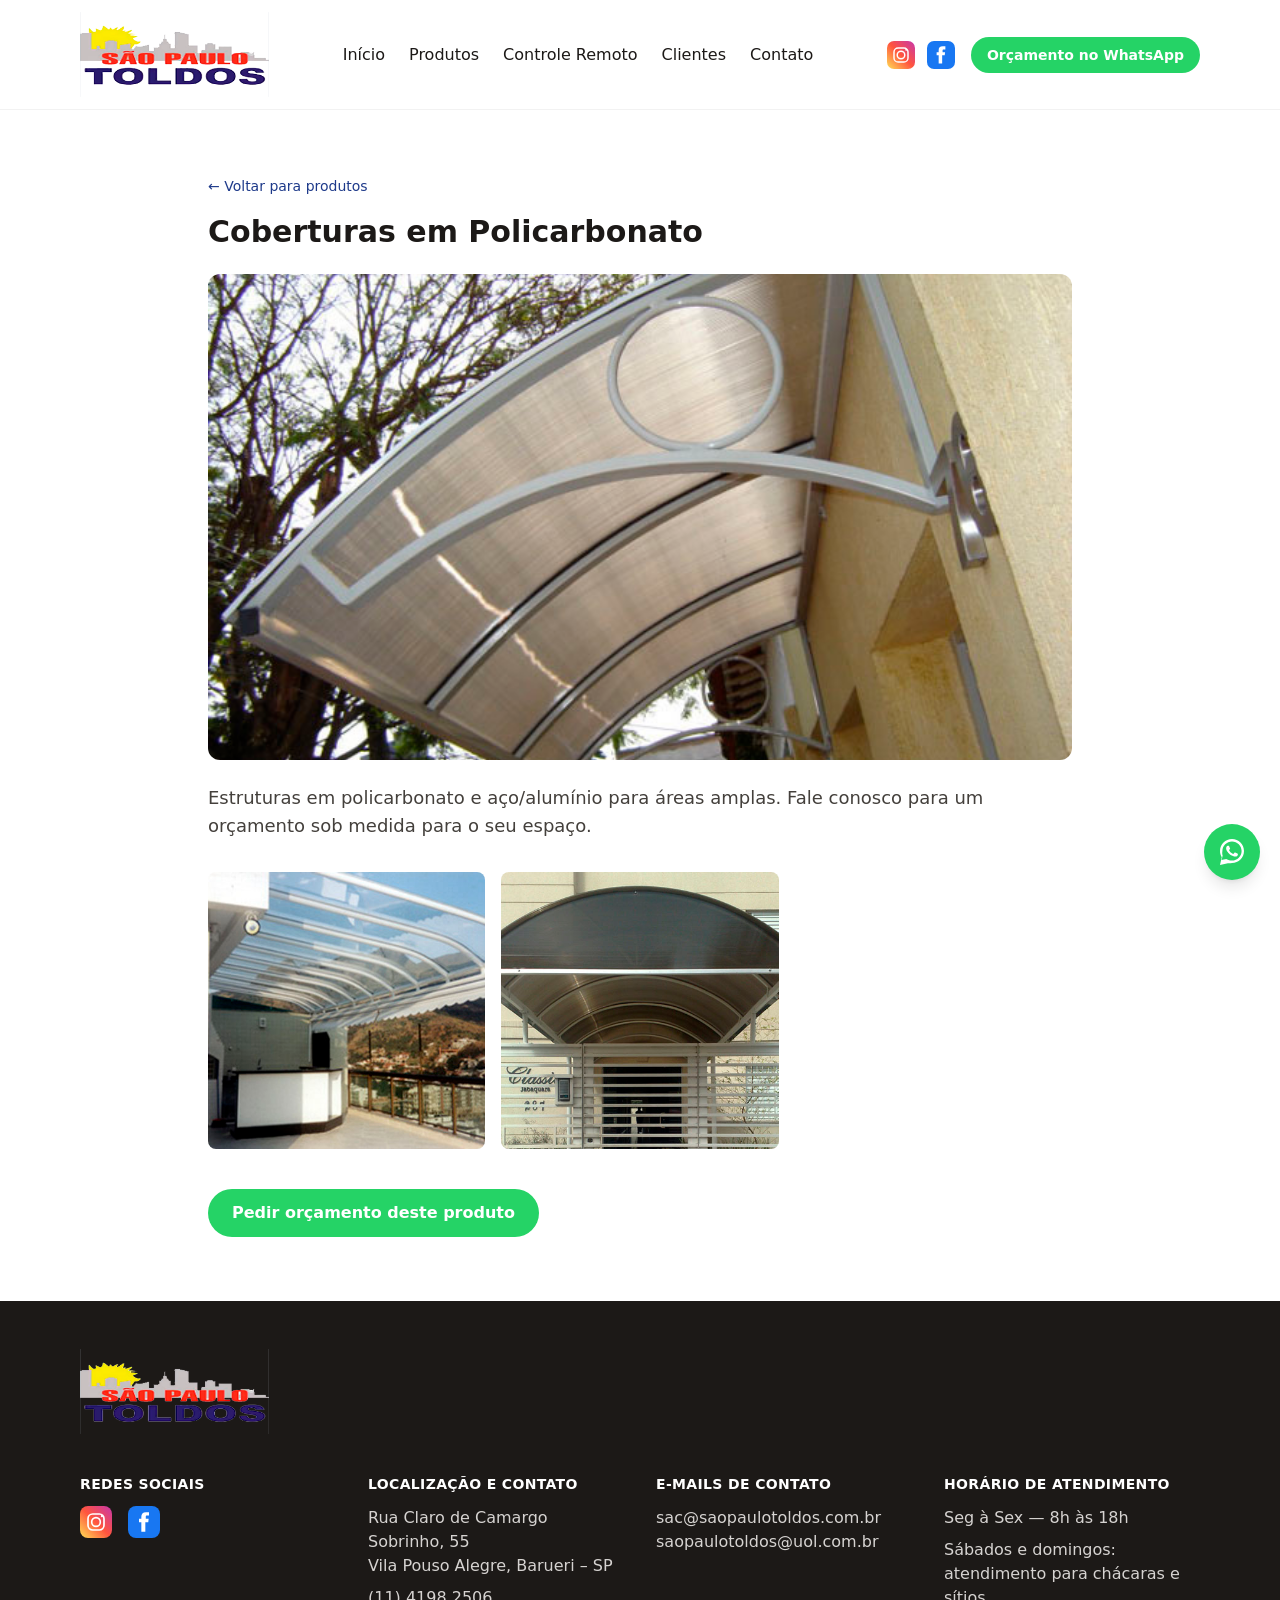
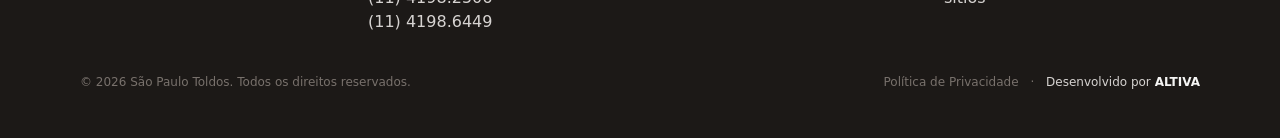
<file: produtos/cobertura-policarbonato/index.html>
<!DOCTYPE html><html lang="pt-BR"> <head><meta charset="UTF-8"><meta name="viewport" content="width=device-width, initial-scale=1.0"><meta name="description" content="Estruturas em policarbonato e aço/alumínio para áreas amplas. Fale conosco para um orçamento sob medida para o seu espaço."><title>Coberturas em Policarbonato | São Paulo Toldos</title><link rel="canonical" href="https://www.saopaulotoldos.com.br/produtos/cobertura-policarbonato/"><link rel="icon" type="image/png" href="/images/favicon.png"><meta name="robots" content="index, follow"><!-- Open Graph / Facebook --><meta property="og:type" content="website"><meta property="og:locale" content="pt_BR"><meta property="og:site_name" content="São Paulo Toldos"><meta property="og:title" content="Coberturas em Policarbonato | São Paulo Toldos"><meta property="og:description" content="Estruturas em policarbonato e aço/alumínio para áreas amplas. Fale conosco para um orçamento sob medida para o seu espaço."><meta property="og:url" content="https://www.saopaulotoldos.com.br/produtos/cobertura-policarbonato/"><meta property="og:image" content="https://www.saopaulotoldos.com.br/images/hero.jpg"><!-- Twitter --><meta name="twitter:card" content="summary_large_image"><meta name="twitter:title" content="Coberturas em Policarbonato | São Paulo Toldos"><meta name="twitter:description" content="Estruturas em policarbonato e aço/alumínio para áreas amplas. Fale conosco para um orçamento sob medida para o seu espaço."><meta name="twitter:image" content="https://www.saopaulotoldos.com.br/images/hero.jpg"><script type="application/ld+json">{"@context":"https://schema.org","@type":"HomeAndConstructionBusiness","name":"São Paulo Toldos","image":"https://www.saopaulotoldos.com.br/images/hero.jpg","url":"https://www.saopaulotoldos.com.br/","telephone":"+55 11 4198-2506","priceRange":"$$","address":{"@type":"PostalAddress","streetAddress":"Rua Claro de Camargo Sobrinho, 55","addressLocality":"Barueri","addressRegion":"SP","addressCountry":"BR"},"areaServed":"Grande São Paulo","sameAs":["https://www.instagram.com/saopaulotoldos/","https://www.facebook.com/saopaulotoldos"],"openingHoursSpecification":[{"@type":"OpeningHoursSpecification","dayOfWeek":["Monday","Tuesday","Wednesday","Thursday","Friday"],"opens":"08:00","closes":"18:00"}]}</script><link rel="stylesheet" href="/_astro/clientes.CJTvuOTn.css"></head> <body class="font-sans text-brand-dark antialiased"> <a href="#conteudo" class="sr-only focus:not-sr-only focus:absolute focus:z-50 focus:bg-white focus:p-3">
Pular para o conteúdo
</a> <header class="sticky top-0 z-40 border-b border-black/5 bg-white/90 backdrop-blur"> <div class="mx-auto flex max-w-6xl items-center justify-between px-4 py-3"> <a href="/" class="flex items-center gap-2 font-bold"> <img src="/images/logo.png" alt="São Paulo Toldos" class="h-[85px] w-auto"> </a> <nav aria-label="Principal" class="hidden gap-6 md:flex"> <a href="/" class="text-base font-medium hover:text-brand-red">Início</a><a href="/produtos" class="text-base font-medium hover:text-brand-red">Produtos</a><a href="/controle" class="text-base font-medium hover:text-brand-red">Controle Remoto</a><a href="/clientes" class="text-base font-medium hover:text-brand-red">Clientes</a><a href="/contato" class="text-base font-medium hover:text-brand-red">Contato</a> </nav> <div class="flex items-center gap-4"> <div class="hidden items-center gap-3 sm:flex"> <a href="https://www.instagram.com/saopaulotoldos/" target="_blank" rel="noopener" aria-label="Instagram" class="block h-7 w-7 transition-opacity hover:opacity-80"> <svg viewBox="0 0 48 48" xmlns="http://www.w3.org/2000/svg" class="h-7 w-7"> <defs> <linearGradient id="igGradientHeader" x1="0" y1="48" x2="48" y2="0" gradientUnits="userSpaceOnUse"> <stop offset="0" stop-color="#FFDD55"></stop> <stop offset="0.5" stop-color="#FF543E"></stop> <stop offset="1" stop-color="#C837AB"></stop> </linearGradient> </defs> <rect width="48" height="48" rx="12" fill="url(#igGradientHeader)"></rect> <rect x="12" y="12" width="24" height="24" rx="7" fill="none" stroke="white" stroke-width="2.5"></rect> <circle cx="24" cy="24" r="6.5" fill="none" stroke="white" stroke-width="2.5"></circle> <circle cx="33" cy="15" r="1.8" fill="white"></circle> </svg> </a> <a href="https://www.facebook.com/saopaulotoldos" target="_blank" rel="noopener" aria-label="Facebook" class="block h-7 w-7 transition-opacity hover:opacity-80"> <svg viewBox="0 0 48 48" xmlns="http://www.w3.org/2000/svg" class="h-7 w-7"> <rect width="48" height="48" rx="12" fill="#1877F2"></rect> <path d="M31 24.5h-5v14h-6v-14h-3.5v-5.2H20v-3.3c0-4.2 2-6.8 7-6.8h4.5v5.2h-2.7c-1.9 0-2.1.7-2.1 2v2.9H31l-.6 5.2z" fill="white"></path> </svg> </a> </div> <a href="https://wa.me/551141982506" target="_blank" rel="noopener" class="rounded-full bg-[#25D366] px-4 py-2 text-sm font-semibold text-white hover:bg-[#1ebe5b]">
Orçamento no WhatsApp
</a> </div> </div> </header> <main id="conteudo">   <article class="mx-auto max-w-4xl px-4 py-16"> <a href="/produtos" class="text-sm text-brand-blue hover:underline">&larr; Voltar para produtos</a> <h1 class="mt-4 text-3xl font-bold">Coberturas em Policarbonato</h1> <img src="/images/produtos/cobertura-policarbonato/capa.jpg" alt="Coberturas em Policarbonato" class="mt-6 aspect-video w-full rounded-xl object-cover"> <p class="mt-6 text-lg text-stone-700">Estruturas em policarbonato e aço/alumínio para áreas amplas. Fale conosco para um orçamento sob medida para o seu espaço.</p> <div class="mt-8 grid grid-cols-2 gap-4 md:grid-cols-3"> <img src="/images/produtos/cobertura-policarbonato/foto2.jpg" alt="Coberturas em Policarbonato" class="aspect-square rounded-lg object-cover"><img src="/images/produtos/cobertura-policarbonato/foto3.jpg" alt="Coberturas em Policarbonato" class="aspect-square rounded-lg object-cover"> </div> <a href="https://wa.me/551141982506" class="mt-10 inline-block rounded-full bg-[#25D366] px-6 py-3 font-semibold text-white hover:bg-[#1ebe5b]">
Pedir orçamento deste produto
</a> </article>   </main> <footer class="bg-brand-dark py-12 text-stone-300"> <div class="mx-auto mb-10 max-w-6xl px-4"> <img src="/images/logo.png" alt="São Paulo Toldos" class="h-[85px] w-auto"> </div> <div class="mx-auto grid max-w-6xl grid-cols-1 gap-8 px-4 sm:grid-cols-2 md:grid-cols-4"> <div> <h3 class="mb-3 text-sm font-semibold uppercase tracking-wide text-white">Redes sociais</h3> <div class="flex gap-4"> <a href="https://www.instagram.com/saopaulotoldos/" target="_blank" rel="noopener" aria-label="Instagram" class="block h-8 w-8 transition-opacity hover:opacity-80"> <svg viewBox="0 0 48 48" xmlns="http://www.w3.org/2000/svg" class="h-8 w-8"> <defs> <linearGradient id="igGradientFooter" x1="0" y1="48" x2="48" y2="0" gradientUnits="userSpaceOnUse"> <stop offset="0" stop-color="#FFDD55"></stop> <stop offset="0.5" stop-color="#FF543E"></stop> <stop offset="1" stop-color="#C837AB"></stop> </linearGradient> </defs> <rect width="48" height="48" rx="12" fill="url(#igGradientFooter)"></rect> <rect x="12" y="12" width="24" height="24" rx="7" fill="none" stroke="white" stroke-width="2.5"></rect> <circle cx="24" cy="24" r="6.5" fill="none" stroke="white" stroke-width="2.5"></circle> <circle cx="33" cy="15" r="1.8" fill="white"></circle> </svg> </a> <a href="https://www.facebook.com/saopaulotoldos" target="_blank" rel="noopener" aria-label="Facebook" class="block h-8 w-8 transition-opacity hover:opacity-80"> <svg viewBox="0 0 48 48" xmlns="http://www.w3.org/2000/svg" class="h-8 w-8"> <rect width="48" height="48" rx="12" fill="#1877F2"></rect> <path d="M31 24.5h-5v14h-6v-14h-3.5v-5.2H20v-3.3c0-4.2 2-6.8 7-6.8h4.5v5.2h-2.7c-1.9 0-2.1.7-2.1 2v2.9H31l-.6 5.2z" fill="white"></path> </svg> </a> </div> </div> <div> <h3 class="mb-3 text-sm font-semibold uppercase tracking-wide text-white">Localização e contato</h3> <p>Rua Claro de Camargo Sobrinho, 55<br>Vila Pouso Alegre, Barueri – SP</p> <p class="mt-2">(11) 4198.2506<br>(11) 4198.6449</p> </div> <div> <h3 class="mb-3 text-sm font-semibold uppercase tracking-wide text-white">E-mails de contato</h3> <p><a href="mailto:sac@saopaulotoldos.com.br" class="hover:text-white">sac@saopaulotoldos.com.br</a></p> <p><a href="mailto:saopaulotoldos@uol.com.br" class="hover:text-white">saopaulotoldos@uol.com.br</a></p> </div> <div> <h3 class="mb-3 text-sm font-semibold uppercase tracking-wide text-white">Horário de atendimento</h3> <p>Seg à Sex — 8h às 18h</p> <p class="mt-2">Sábados e domingos: atendimento para chácaras e sítios</p> </div> </div> <div class="mx-auto mt-10 flex max-w-6xl flex-col gap-2 px-4 text-xs text-stone-500 sm:flex-row sm:items-center sm:justify-between"> <p>© 2026 São Paulo Toldos. Todos os direitos reservados.</p> <p> <a href="/politica-de-privacidade" class="hover:text-stone-300">Política de Privacidade</a> <span class="mx-2">·</span> <span class="text-stone-300">Desenvolvido por</span> <a href="https://altiva.com.br" target="_blank" rel="noopener" class="font-semibold text-stone-100 hover:text-white">ALTIVA</a> </p> </div> </footer> <a href="https://wa.me/551141982506" target="_blank" rel="noopener" aria-label="Fale conosco no WhatsApp" class="fixed bottom-5 right-5 z-50 flex h-14 w-14 items-center justify-center rounded-full bg-[#25D366] shadow-lg transition hover:scale-105 hover:bg-[#1ebe5b]"> <svg viewBox="0 0 32 32" class="h-8 w-8 fill-white" aria-hidden="true"> <path d="M16.004 3C9.376 3 4 8.373 4 15c0 2.31.638 4.47 1.744 6.31L4 29l7.86-1.706A11.93 11.93 0 0 0 16.004 27C22.63 27 28 21.627 28 15S22.63 3 16.004 3Zm0 21.6c-1.94 0-3.75-.53-5.31-1.45l-.38-.22-4.66 1.01 1.02-4.53-.25-.4A9.55 9.55 0 0 1 6.4 15c0-5.3 4.3-9.6 9.6-9.6 5.3 0 9.6 4.3 9.6 9.6 0 5.3-4.3 9.6-9.6 9.6Zm5.27-7.19c-.29-.15-1.7-.84-1.96-.94-.26-.1-.46-.15-.65.15-.19.29-.75.93-.92 1.13-.17.19-.34.22-.63.07-.29-.15-1.22-.45-2.32-1.43-.86-.76-1.44-1.71-1.6-2-.17-.29-.02-.45.13-.6.13-.13.29-.34.44-.51.15-.17.19-.29.29-.48.1-.19.05-.36-.02-.51-.07-.15-.65-1.57-.9-2.15-.24-.57-.48-.49-.65-.5h-.56c-.19 0-.5.07-.77.36-.26.29-1.01.99-1.01 2.41s1.04 2.79 1.18 2.99c.15.19 2.05 3.13 4.96 4.39.69.3 1.23.48 1.65.61.69.22 1.32.19 1.82.11.55-.08 1.7-.7 1.94-1.37.24-.67.24-1.25.17-1.37-.07-.12-.26-.19-.55-.34Z"></path> </svg> </a> </body></html>
</file>
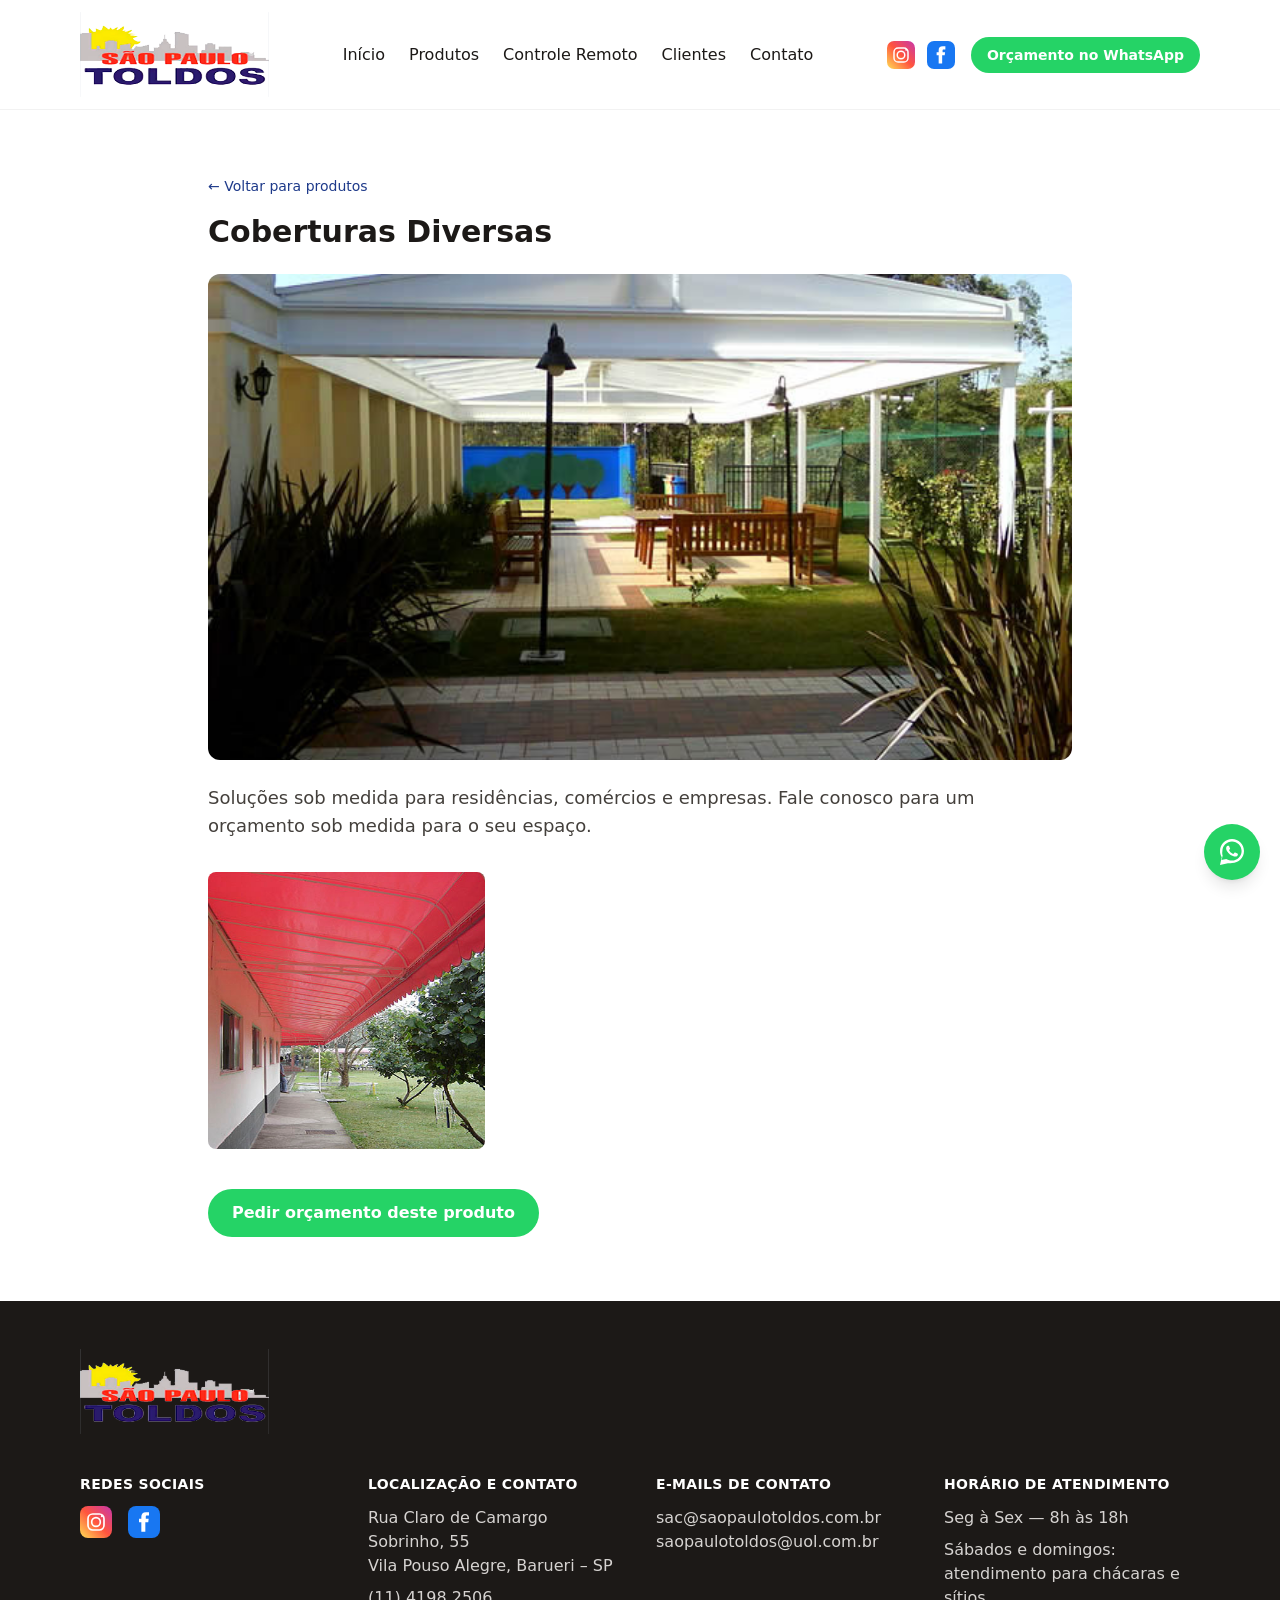
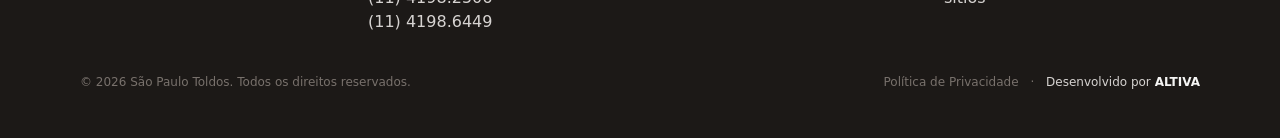
<file: produtos/coberturas-diversas/index.html>
<!DOCTYPE html><html lang="pt-BR"> <head><meta charset="UTF-8"><meta name="viewport" content="width=device-width, initial-scale=1.0"><meta name="description" content="Soluções sob medida para residências, comércios e empresas. Fale conosco para um orçamento sob medida para o seu espaço."><title>Coberturas Diversas | São Paulo Toldos</title><link rel="canonical" href="https://www.saopaulotoldos.com.br/produtos/coberturas-diversas/"><link rel="icon" type="image/png" href="/images/favicon.png"><meta name="robots" content="index, follow"><!-- Open Graph / Facebook --><meta property="og:type" content="website"><meta property="og:locale" content="pt_BR"><meta property="og:site_name" content="São Paulo Toldos"><meta property="og:title" content="Coberturas Diversas | São Paulo Toldos"><meta property="og:description" content="Soluções sob medida para residências, comércios e empresas. Fale conosco para um orçamento sob medida para o seu espaço."><meta property="og:url" content="https://www.saopaulotoldos.com.br/produtos/coberturas-diversas/"><meta property="og:image" content="https://www.saopaulotoldos.com.br/images/hero.jpg"><!-- Twitter --><meta name="twitter:card" content="summary_large_image"><meta name="twitter:title" content="Coberturas Diversas | São Paulo Toldos"><meta name="twitter:description" content="Soluções sob medida para residências, comércios e empresas. Fale conosco para um orçamento sob medida para o seu espaço."><meta name="twitter:image" content="https://www.saopaulotoldos.com.br/images/hero.jpg"><script type="application/ld+json">{"@context":"https://schema.org","@type":"HomeAndConstructionBusiness","name":"São Paulo Toldos","image":"https://www.saopaulotoldos.com.br/images/hero.jpg","url":"https://www.saopaulotoldos.com.br/","telephone":"+55 11 4198-2506","priceRange":"$$","address":{"@type":"PostalAddress","streetAddress":"Rua Claro de Camargo Sobrinho, 55","addressLocality":"Barueri","addressRegion":"SP","addressCountry":"BR"},"areaServed":"Grande São Paulo","sameAs":["https://www.instagram.com/saopaulotoldos/","https://www.facebook.com/saopaulotoldos"],"openingHoursSpecification":[{"@type":"OpeningHoursSpecification","dayOfWeek":["Monday","Tuesday","Wednesday","Thursday","Friday"],"opens":"08:00","closes":"18:00"}]}</script><link rel="stylesheet" href="/_astro/clientes.CJTvuOTn.css"></head> <body class="font-sans text-brand-dark antialiased"> <a href="#conteudo" class="sr-only focus:not-sr-only focus:absolute focus:z-50 focus:bg-white focus:p-3">
Pular para o conteúdo
</a> <header class="sticky top-0 z-40 border-b border-black/5 bg-white/90 backdrop-blur"> <div class="mx-auto flex max-w-6xl items-center justify-between px-4 py-3"> <a href="/" class="flex items-center gap-2 font-bold"> <img src="/images/logo.png" alt="São Paulo Toldos" class="h-[85px] w-auto"> </a> <nav aria-label="Principal" class="hidden gap-6 md:flex"> <a href="/" class="text-base font-medium hover:text-brand-red">Início</a><a href="/produtos" class="text-base font-medium hover:text-brand-red">Produtos</a><a href="/controle" class="text-base font-medium hover:text-brand-red">Controle Remoto</a><a href="/clientes" class="text-base font-medium hover:text-brand-red">Clientes</a><a href="/contato" class="text-base font-medium hover:text-brand-red">Contato</a> </nav> <div class="flex items-center gap-4"> <div class="hidden items-center gap-3 sm:flex"> <a href="https://www.instagram.com/saopaulotoldos/" target="_blank" rel="noopener" aria-label="Instagram" class="block h-7 w-7 transition-opacity hover:opacity-80"> <svg viewBox="0 0 48 48" xmlns="http://www.w3.org/2000/svg" class="h-7 w-7"> <defs> <linearGradient id="igGradientHeader" x1="0" y1="48" x2="48" y2="0" gradientUnits="userSpaceOnUse"> <stop offset="0" stop-color="#FFDD55"></stop> <stop offset="0.5" stop-color="#FF543E"></stop> <stop offset="1" stop-color="#C837AB"></stop> </linearGradient> </defs> <rect width="48" height="48" rx="12" fill="url(#igGradientHeader)"></rect> <rect x="12" y="12" width="24" height="24" rx="7" fill="none" stroke="white" stroke-width="2.5"></rect> <circle cx="24" cy="24" r="6.5" fill="none" stroke="white" stroke-width="2.5"></circle> <circle cx="33" cy="15" r="1.8" fill="white"></circle> </svg> </a> <a href="https://www.facebook.com/saopaulotoldos" target="_blank" rel="noopener" aria-label="Facebook" class="block h-7 w-7 transition-opacity hover:opacity-80"> <svg viewBox="0 0 48 48" xmlns="http://www.w3.org/2000/svg" class="h-7 w-7"> <rect width="48" height="48" rx="12" fill="#1877F2"></rect> <path d="M31 24.5h-5v14h-6v-14h-3.5v-5.2H20v-3.3c0-4.2 2-6.8 7-6.8h4.5v5.2h-2.7c-1.9 0-2.1.7-2.1 2v2.9H31l-.6 5.2z" fill="white"></path> </svg> </a> </div> <a href="https://wa.me/551141982506" target="_blank" rel="noopener" class="rounded-full bg-[#25D366] px-4 py-2 text-sm font-semibold text-white hover:bg-[#1ebe5b]">
Orçamento no WhatsApp
</a> </div> </div> </header> <main id="conteudo">   <article class="mx-auto max-w-4xl px-4 py-16"> <a href="/produtos" class="text-sm text-brand-blue hover:underline">&larr; Voltar para produtos</a> <h1 class="mt-4 text-3xl font-bold">Coberturas Diversas</h1> <img src="/images/produtos/coberturas-diversas/capa.jpg" alt="Coberturas Diversas" class="mt-6 aspect-video w-full rounded-xl object-cover"> <p class="mt-6 text-lg text-stone-700">Soluções sob medida para residências, comércios e empresas. Fale conosco para um orçamento sob medida para o seu espaço.</p> <div class="mt-8 grid grid-cols-2 gap-4 md:grid-cols-3"> <img src="/images/produtos/coberturas-diversas/foto2.jpg" alt="Coberturas Diversas" class="aspect-square rounded-lg object-cover"> </div> <a href="https://wa.me/551141982506" class="mt-10 inline-block rounded-full bg-[#25D366] px-6 py-3 font-semibold text-white hover:bg-[#1ebe5b]">
Pedir orçamento deste produto
</a> </article>   </main> <footer class="bg-brand-dark py-12 text-stone-300"> <div class="mx-auto mb-10 max-w-6xl px-4"> <img src="/images/logo.png" alt="São Paulo Toldos" class="h-[85px] w-auto"> </div> <div class="mx-auto grid max-w-6xl grid-cols-1 gap-8 px-4 sm:grid-cols-2 md:grid-cols-4"> <div> <h3 class="mb-3 text-sm font-semibold uppercase tracking-wide text-white">Redes sociais</h3> <div class="flex gap-4"> <a href="https://www.instagram.com/saopaulotoldos/" target="_blank" rel="noopener" aria-label="Instagram" class="block h-8 w-8 transition-opacity hover:opacity-80"> <svg viewBox="0 0 48 48" xmlns="http://www.w3.org/2000/svg" class="h-8 w-8"> <defs> <linearGradient id="igGradientFooter" x1="0" y1="48" x2="48" y2="0" gradientUnits="userSpaceOnUse"> <stop offset="0" stop-color="#FFDD55"></stop> <stop offset="0.5" stop-color="#FF543E"></stop> <stop offset="1" stop-color="#C837AB"></stop> </linearGradient> </defs> <rect width="48" height="48" rx="12" fill="url(#igGradientFooter)"></rect> <rect x="12" y="12" width="24" height="24" rx="7" fill="none" stroke="white" stroke-width="2.5"></rect> <circle cx="24" cy="24" r="6.5" fill="none" stroke="white" stroke-width="2.5"></circle> <circle cx="33" cy="15" r="1.8" fill="white"></circle> </svg> </a> <a href="https://www.facebook.com/saopaulotoldos" target="_blank" rel="noopener" aria-label="Facebook" class="block h-8 w-8 transition-opacity hover:opacity-80"> <svg viewBox="0 0 48 48" xmlns="http://www.w3.org/2000/svg" class="h-8 w-8"> <rect width="48" height="48" rx="12" fill="#1877F2"></rect> <path d="M31 24.5h-5v14h-6v-14h-3.5v-5.2H20v-3.3c0-4.2 2-6.8 7-6.8h4.5v5.2h-2.7c-1.9 0-2.1.7-2.1 2v2.9H31l-.6 5.2z" fill="white"></path> </svg> </a> </div> </div> <div> <h3 class="mb-3 text-sm font-semibold uppercase tracking-wide text-white">Localização e contato</h3> <p>Rua Claro de Camargo Sobrinho, 55<br>Vila Pouso Alegre, Barueri – SP</p> <p class="mt-2">(11) 4198.2506<br>(11) 4198.6449</p> </div> <div> <h3 class="mb-3 text-sm font-semibold uppercase tracking-wide text-white">E-mails de contato</h3> <p><a href="mailto:sac@saopaulotoldos.com.br" class="hover:text-white">sac@saopaulotoldos.com.br</a></p> <p><a href="mailto:saopaulotoldos@uol.com.br" class="hover:text-white">saopaulotoldos@uol.com.br</a></p> </div> <div> <h3 class="mb-3 text-sm font-semibold uppercase tracking-wide text-white">Horário de atendimento</h3> <p>Seg à Sex — 8h às 18h</p> <p class="mt-2">Sábados e domingos: atendimento para chácaras e sítios</p> </div> </div> <div class="mx-auto mt-10 flex max-w-6xl flex-col gap-2 px-4 text-xs text-stone-500 sm:flex-row sm:items-center sm:justify-between"> <p>© 2026 São Paulo Toldos. Todos os direitos reservados.</p> <p> <a href="/politica-de-privacidade" class="hover:text-stone-300">Política de Privacidade</a> <span class="mx-2">·</span> <span class="text-stone-300">Desenvolvido por</span> <a href="https://altiva.com.br" target="_blank" rel="noopener" class="font-semibold text-stone-100 hover:text-white">ALTIVA</a> </p> </div> </footer> <a href="https://wa.me/551141982506" target="_blank" rel="noopener" aria-label="Fale conosco no WhatsApp" class="fixed bottom-5 right-5 z-50 flex h-14 w-14 items-center justify-center rounded-full bg-[#25D366] shadow-lg transition hover:scale-105 hover:bg-[#1ebe5b]"> <svg viewBox="0 0 32 32" class="h-8 w-8 fill-white" aria-hidden="true"> <path d="M16.004 3C9.376 3 4 8.373 4 15c0 2.31.638 4.47 1.744 6.31L4 29l7.86-1.706A11.93 11.93 0 0 0 16.004 27C22.63 27 28 21.627 28 15S22.63 3 16.004 3Zm0 21.6c-1.94 0-3.75-.53-5.31-1.45l-.38-.22-4.66 1.01 1.02-4.53-.25-.4A9.55 9.55 0 0 1 6.4 15c0-5.3 4.3-9.6 9.6-9.6 5.3 0 9.6 4.3 9.6 9.6 0 5.3-4.3 9.6-9.6 9.6Zm5.27-7.19c-.29-.15-1.7-.84-1.96-.94-.26-.1-.46-.15-.65.15-.19.29-.75.93-.92 1.13-.17.19-.34.22-.63.07-.29-.15-1.22-.45-2.32-1.43-.86-.76-1.44-1.71-1.6-2-.17-.29-.02-.45.13-.6.13-.13.29-.34.44-.51.15-.17.19-.29.29-.48.1-.19.05-.36-.02-.51-.07-.15-.65-1.57-.9-2.15-.24-.57-.48-.49-.65-.5h-.56c-.19 0-.5.07-.77.36-.26.29-1.01.99-1.01 2.41s1.04 2.79 1.18 2.99c.15.19 2.05 3.13 4.96 4.39.69.3 1.23.48 1.65.61.69.22 1.32.19 1.82.11.55-.08 1.7-.7 1.94-1.37.24-.67.24-1.25.17-1.37-.07-.12-.26-.19-.55-.34Z"></path> </svg> </a> </body></html>
</file>
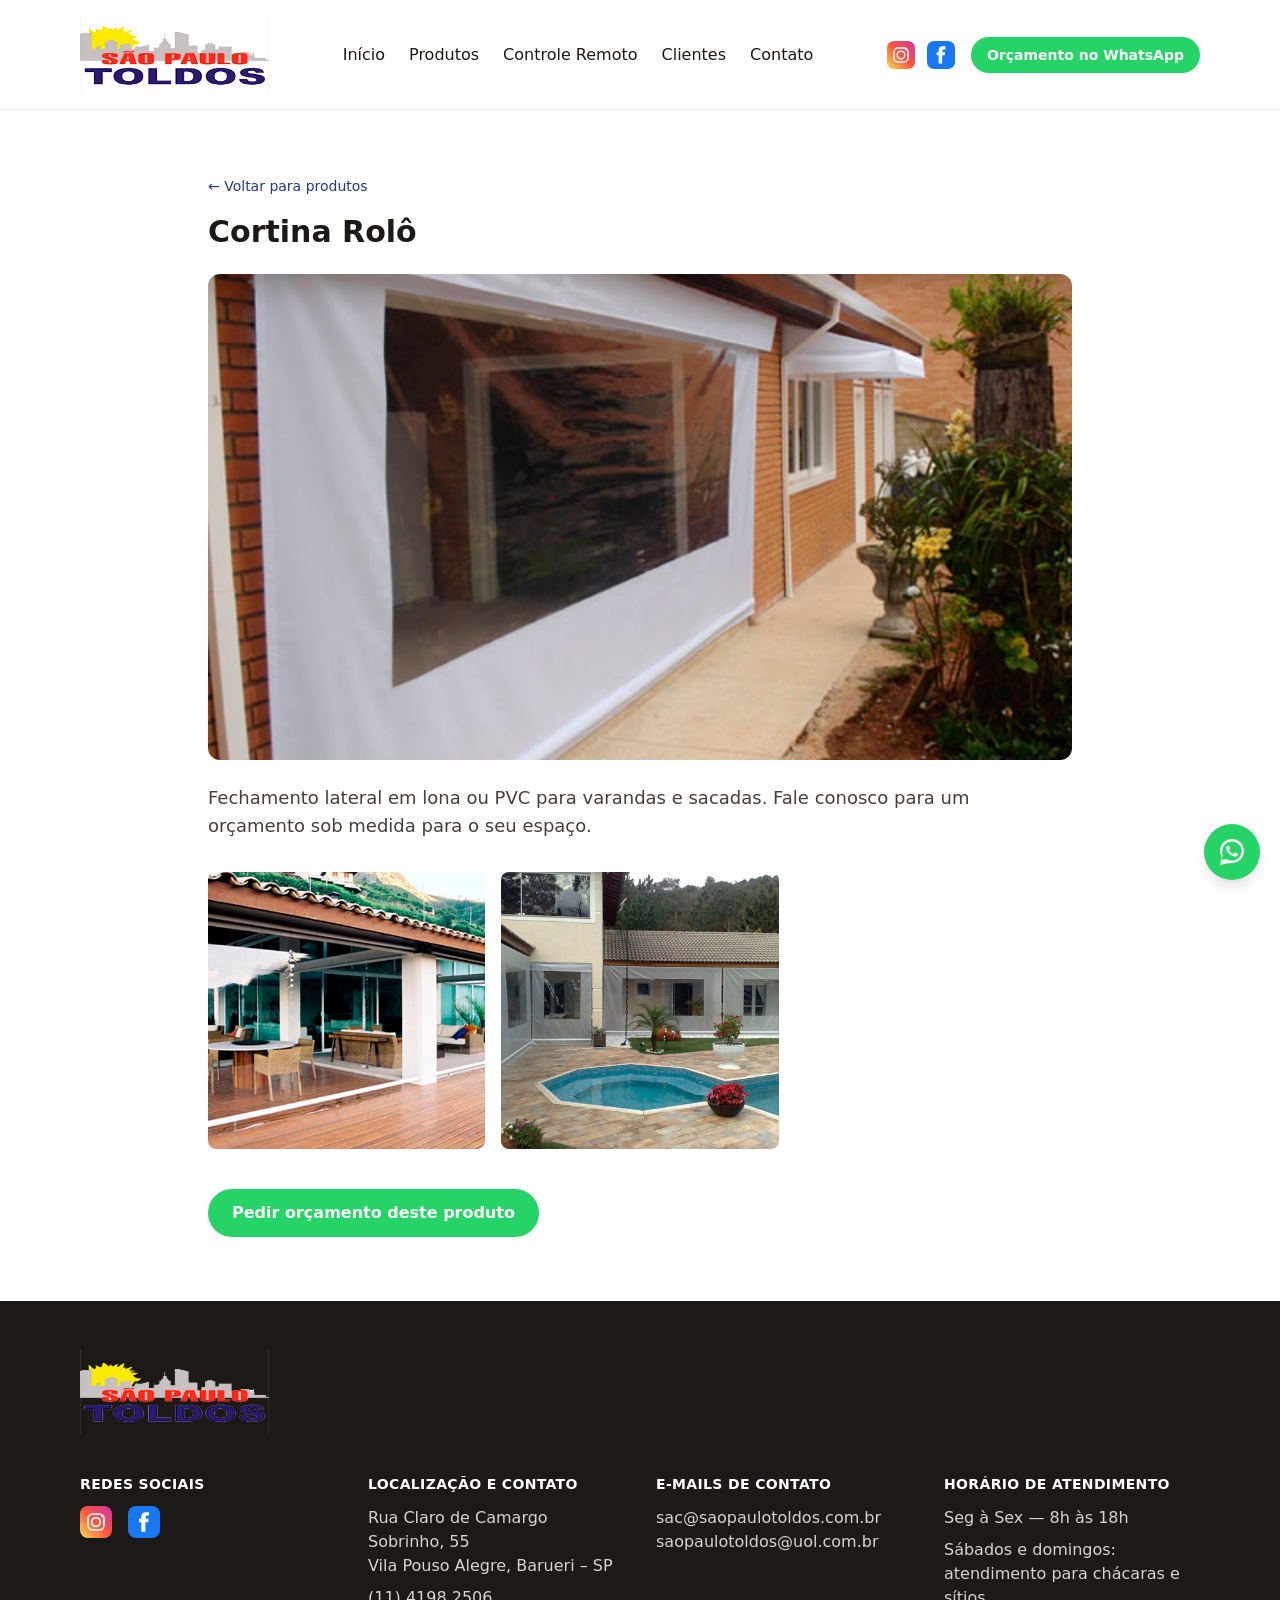
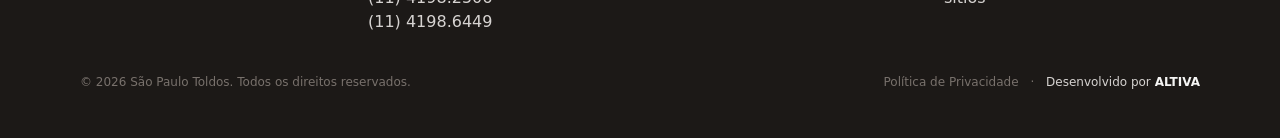
<file: produtos/cortina-rolo/index.html>
<!DOCTYPE html><html lang="pt-BR"> <head><meta charset="UTF-8"><meta name="viewport" content="width=device-width, initial-scale=1.0"><meta name="description" content="Fechamento lateral em lona ou PVC para varandas e sacadas. Fale conosco para um orçamento sob medida para o seu espaço."><title>Cortina Rolô | São Paulo Toldos</title><link rel="canonical" href="https://www.saopaulotoldos.com.br/produtos/cortina-rolo/"><link rel="icon" type="image/png" href="/images/favicon.png"><meta name="robots" content="index, follow"><!-- Open Graph / Facebook --><meta property="og:type" content="website"><meta property="og:locale" content="pt_BR"><meta property="og:site_name" content="São Paulo Toldos"><meta property="og:title" content="Cortina Rolô | São Paulo Toldos"><meta property="og:description" content="Fechamento lateral em lona ou PVC para varandas e sacadas. Fale conosco para um orçamento sob medida para o seu espaço."><meta property="og:url" content="https://www.saopaulotoldos.com.br/produtos/cortina-rolo/"><meta property="og:image" content="https://www.saopaulotoldos.com.br/images/hero.jpg"><!-- Twitter --><meta name="twitter:card" content="summary_large_image"><meta name="twitter:title" content="Cortina Rolô | São Paulo Toldos"><meta name="twitter:description" content="Fechamento lateral em lona ou PVC para varandas e sacadas. Fale conosco para um orçamento sob medida para o seu espaço."><meta name="twitter:image" content="https://www.saopaulotoldos.com.br/images/hero.jpg"><script type="application/ld+json">{"@context":"https://schema.org","@type":"HomeAndConstructionBusiness","name":"São Paulo Toldos","image":"https://www.saopaulotoldos.com.br/images/hero.jpg","url":"https://www.saopaulotoldos.com.br/","telephone":"+55 11 4198-2506","priceRange":"$$","address":{"@type":"PostalAddress","streetAddress":"Rua Claro de Camargo Sobrinho, 55","addressLocality":"Barueri","addressRegion":"SP","addressCountry":"BR"},"areaServed":"Grande São Paulo","sameAs":["https://www.instagram.com/saopaulotoldos/","https://www.facebook.com/saopaulotoldos"],"openingHoursSpecification":[{"@type":"OpeningHoursSpecification","dayOfWeek":["Monday","Tuesday","Wednesday","Thursday","Friday"],"opens":"08:00","closes":"18:00"}]}</script><link rel="stylesheet" href="/_astro/clientes.CJTvuOTn.css"></head> <body class="font-sans text-brand-dark antialiased"> <a href="#conteudo" class="sr-only focus:not-sr-only focus:absolute focus:z-50 focus:bg-white focus:p-3">
Pular para o conteúdo
</a> <header class="sticky top-0 z-40 border-b border-black/5 bg-white/90 backdrop-blur"> <div class="mx-auto flex max-w-6xl items-center justify-between px-4 py-3"> <a href="/" class="flex items-center gap-2 font-bold"> <img src="/images/logo.png" alt="São Paulo Toldos" class="h-[85px] w-auto"> </a> <nav aria-label="Principal" class="hidden gap-6 md:flex"> <a href="/" class="text-base font-medium hover:text-brand-red">Início</a><a href="/produtos" class="text-base font-medium hover:text-brand-red">Produtos</a><a href="/controle" class="text-base font-medium hover:text-brand-red">Controle Remoto</a><a href="/clientes" class="text-base font-medium hover:text-brand-red">Clientes</a><a href="/contato" class="text-base font-medium hover:text-brand-red">Contato</a> </nav> <div class="flex items-center gap-4"> <div class="hidden items-center gap-3 sm:flex"> <a href="https://www.instagram.com/saopaulotoldos/" target="_blank" rel="noopener" aria-label="Instagram" class="block h-7 w-7 transition-opacity hover:opacity-80"> <svg viewBox="0 0 48 48" xmlns="http://www.w3.org/2000/svg" class="h-7 w-7"> <defs> <linearGradient id="igGradientHeader" x1="0" y1="48" x2="48" y2="0" gradientUnits="userSpaceOnUse"> <stop offset="0" stop-color="#FFDD55"></stop> <stop offset="0.5" stop-color="#FF543E"></stop> <stop offset="1" stop-color="#C837AB"></stop> </linearGradient> </defs> <rect width="48" height="48" rx="12" fill="url(#igGradientHeader)"></rect> <rect x="12" y="12" width="24" height="24" rx="7" fill="none" stroke="white" stroke-width="2.5"></rect> <circle cx="24" cy="24" r="6.5" fill="none" stroke="white" stroke-width="2.5"></circle> <circle cx="33" cy="15" r="1.8" fill="white"></circle> </svg> </a> <a href="https://www.facebook.com/saopaulotoldos" target="_blank" rel="noopener" aria-label="Facebook" class="block h-7 w-7 transition-opacity hover:opacity-80"> <svg viewBox="0 0 48 48" xmlns="http://www.w3.org/2000/svg" class="h-7 w-7"> <rect width="48" height="48" rx="12" fill="#1877F2"></rect> <path d="M31 24.5h-5v14h-6v-14h-3.5v-5.2H20v-3.3c0-4.2 2-6.8 7-6.8h4.5v5.2h-2.7c-1.9 0-2.1.7-2.1 2v2.9H31l-.6 5.2z" fill="white"></path> </svg> </a> </div> <a href="https://wa.me/551141982506" target="_blank" rel="noopener" class="rounded-full bg-[#25D366] px-4 py-2 text-sm font-semibold text-white hover:bg-[#1ebe5b]">
Orçamento no WhatsApp
</a> </div> </div> </header> <main id="conteudo">   <article class="mx-auto max-w-4xl px-4 py-16"> <a href="/produtos" class="text-sm text-brand-blue hover:underline">&larr; Voltar para produtos</a> <h1 class="mt-4 text-3xl font-bold">Cortina Rolô</h1> <img src="/images/produtos/cortina-rolo/capa.jpg" alt="Cortina Rolô" class="mt-6 aspect-video w-full rounded-xl object-cover"> <p class="mt-6 text-lg text-stone-700">Fechamento lateral em lona ou PVC para varandas e sacadas. Fale conosco para um orçamento sob medida para o seu espaço.</p> <div class="mt-8 grid grid-cols-2 gap-4 md:grid-cols-3"> <img src="/images/produtos/cortina-rolo/foto2.jpg" alt="Cortina Rolô" class="aspect-square rounded-lg object-cover"><img src="/images/produtos/cortina-rolo/foto3.jpg" alt="Cortina Rolô" class="aspect-square rounded-lg object-cover"> </div> <a href="https://wa.me/551141982506" class="mt-10 inline-block rounded-full bg-[#25D366] px-6 py-3 font-semibold text-white hover:bg-[#1ebe5b]">
Pedir orçamento deste produto
</a> </article>   </main> <footer class="bg-brand-dark py-12 text-stone-300"> <div class="mx-auto mb-10 max-w-6xl px-4"> <img src="/images/logo.png" alt="São Paulo Toldos" class="h-[85px] w-auto"> </div> <div class="mx-auto grid max-w-6xl grid-cols-1 gap-8 px-4 sm:grid-cols-2 md:grid-cols-4"> <div> <h3 class="mb-3 text-sm font-semibold uppercase tracking-wide text-white">Redes sociais</h3> <div class="flex gap-4"> <a href="https://www.instagram.com/saopaulotoldos/" target="_blank" rel="noopener" aria-label="Instagram" class="block h-8 w-8 transition-opacity hover:opacity-80"> <svg viewBox="0 0 48 48" xmlns="http://www.w3.org/2000/svg" class="h-8 w-8"> <defs> <linearGradient id="igGradientFooter" x1="0" y1="48" x2="48" y2="0" gradientUnits="userSpaceOnUse"> <stop offset="0" stop-color="#FFDD55"></stop> <stop offset="0.5" stop-color="#FF543E"></stop> <stop offset="1" stop-color="#C837AB"></stop> </linearGradient> </defs> <rect width="48" height="48" rx="12" fill="url(#igGradientFooter)"></rect> <rect x="12" y="12" width="24" height="24" rx="7" fill="none" stroke="white" stroke-width="2.5"></rect> <circle cx="24" cy="24" r="6.5" fill="none" stroke="white" stroke-width="2.5"></circle> <circle cx="33" cy="15" r="1.8" fill="white"></circle> </svg> </a> <a href="https://www.facebook.com/saopaulotoldos" target="_blank" rel="noopener" aria-label="Facebook" class="block h-8 w-8 transition-opacity hover:opacity-80"> <svg viewBox="0 0 48 48" xmlns="http://www.w3.org/2000/svg" class="h-8 w-8"> <rect width="48" height="48" rx="12" fill="#1877F2"></rect> <path d="M31 24.5h-5v14h-6v-14h-3.5v-5.2H20v-3.3c0-4.2 2-6.8 7-6.8h4.5v5.2h-2.7c-1.9 0-2.1.7-2.1 2v2.9H31l-.6 5.2z" fill="white"></path> </svg> </a> </div> </div> <div> <h3 class="mb-3 text-sm font-semibold uppercase tracking-wide text-white">Localização e contato</h3> <p>Rua Claro de Camargo Sobrinho, 55<br>Vila Pouso Alegre, Barueri – SP</p> <p class="mt-2">(11) 4198.2506<br>(11) 4198.6449</p> </div> <div> <h3 class="mb-3 text-sm font-semibold uppercase tracking-wide text-white">E-mails de contato</h3> <p><a href="mailto:sac@saopaulotoldos.com.br" class="hover:text-white">sac@saopaulotoldos.com.br</a></p> <p><a href="mailto:saopaulotoldos@uol.com.br" class="hover:text-white">saopaulotoldos@uol.com.br</a></p> </div> <div> <h3 class="mb-3 text-sm font-semibold uppercase tracking-wide text-white">Horário de atendimento</h3> <p>Seg à Sex — 8h às 18h</p> <p class="mt-2">Sábados e domingos: atendimento para chácaras e sítios</p> </div> </div> <div class="mx-auto mt-10 flex max-w-6xl flex-col gap-2 px-4 text-xs text-stone-500 sm:flex-row sm:items-center sm:justify-between"> <p>© 2026 São Paulo Toldos. Todos os direitos reservados.</p> <p> <a href="/politica-de-privacidade" class="hover:text-stone-300">Política de Privacidade</a> <span class="mx-2">·</span> <span class="text-stone-300">Desenvolvido por</span> <a href="https://altiva.com.br" target="_blank" rel="noopener" class="font-semibold text-stone-100 hover:text-white">ALTIVA</a> </p> </div> </footer> <a href="https://wa.me/551141982506" target="_blank" rel="noopener" aria-label="Fale conosco no WhatsApp" class="fixed bottom-5 right-5 z-50 flex h-14 w-14 items-center justify-center rounded-full bg-[#25D366] shadow-lg transition hover:scale-105 hover:bg-[#1ebe5b]"> <svg viewBox="0 0 32 32" class="h-8 w-8 fill-white" aria-hidden="true"> <path d="M16.004 3C9.376 3 4 8.373 4 15c0 2.31.638 4.47 1.744 6.31L4 29l7.86-1.706A11.93 11.93 0 0 0 16.004 27C22.63 27 28 21.627 28 15S22.63 3 16.004 3Zm0 21.6c-1.94 0-3.75-.53-5.31-1.45l-.38-.22-4.66 1.01 1.02-4.53-.25-.4A9.55 9.55 0 0 1 6.4 15c0-5.3 4.3-9.6 9.6-9.6 5.3 0 9.6 4.3 9.6 9.6 0 5.3-4.3 9.6-9.6 9.6Zm5.27-7.19c-.29-.15-1.7-.84-1.96-.94-.26-.1-.46-.15-.65.15-.19.29-.75.93-.92 1.13-.17.19-.34.22-.63.07-.29-.15-1.22-.45-2.32-1.43-.86-.76-1.44-1.71-1.6-2-.17-.29-.02-.45.13-.6.13-.13.29-.34.44-.51.15-.17.19-.29.29-.48.1-.19.05-.36-.02-.51-.07-.15-.65-1.57-.9-2.15-.24-.57-.48-.49-.65-.5h-.56c-.19 0-.5.07-.77.36-.26.29-1.01.99-1.01 2.41s1.04 2.79 1.18 2.99c.15.19 2.05 3.13 4.96 4.39.69.3 1.23.48 1.65.61.69.22 1.32.19 1.82.11.55-.08 1.7-.7 1.94-1.37.24-.67.24-1.25.17-1.37-.07-.12-.26-.19-.55-.34Z"></path> </svg> </a> </body></html>
</file>
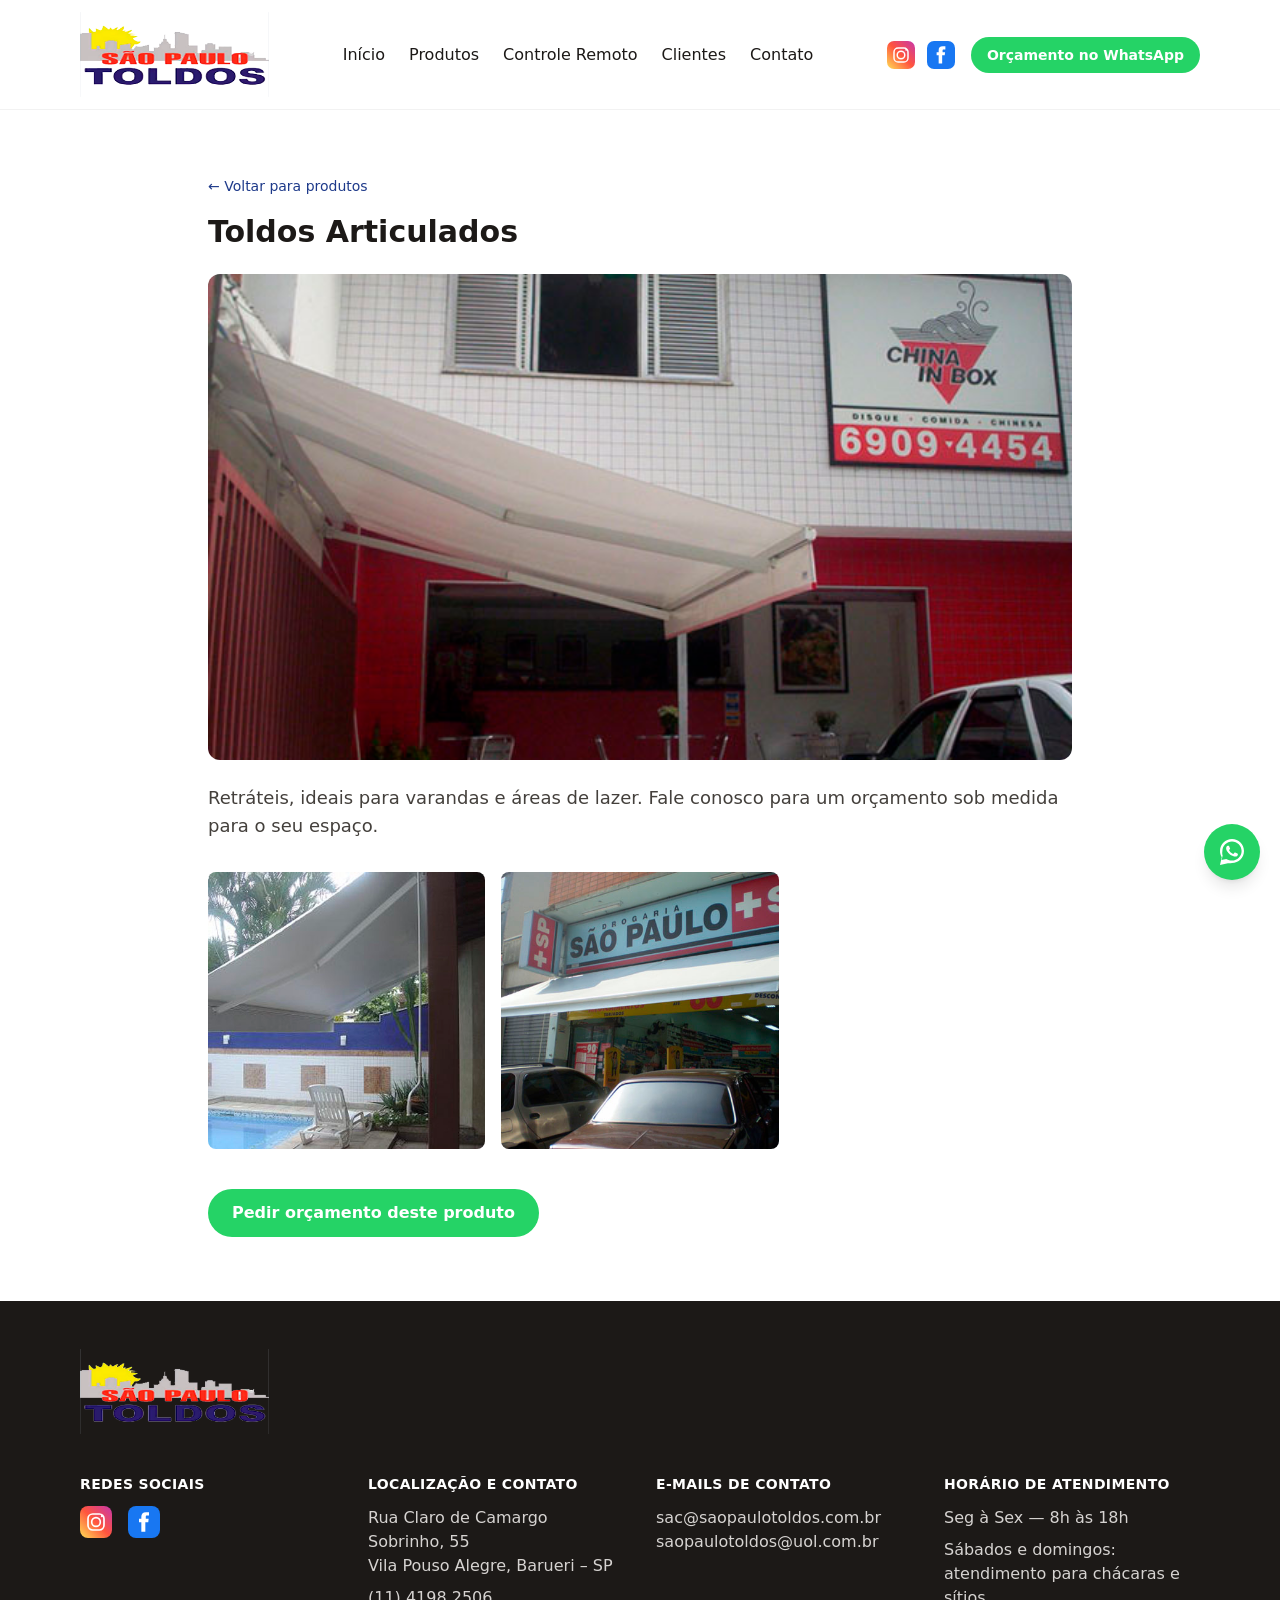
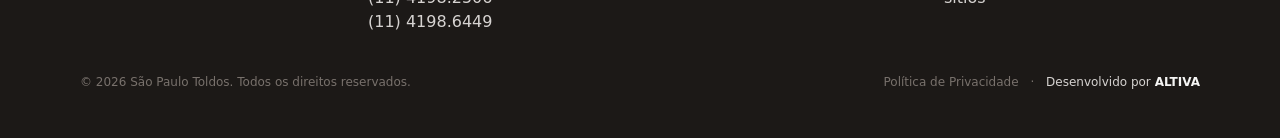
<file: produtos/toldos-articulados/index.html>
<!DOCTYPE html><html lang="pt-BR"> <head><meta charset="UTF-8"><meta name="viewport" content="width=device-width, initial-scale=1.0"><meta name="description" content="Retráteis, ideais para varandas e áreas de lazer. Fale conosco para um orçamento sob medida para o seu espaço."><title>Toldos Articulados | São Paulo Toldos</title><link rel="canonical" href="https://www.saopaulotoldos.com.br/produtos/toldos-articulados/"><link rel="icon" type="image/png" href="/images/favicon.png"><meta name="robots" content="index, follow"><!-- Open Graph / Facebook --><meta property="og:type" content="website"><meta property="og:locale" content="pt_BR"><meta property="og:site_name" content="São Paulo Toldos"><meta property="og:title" content="Toldos Articulados | São Paulo Toldos"><meta property="og:description" content="Retráteis, ideais para varandas e áreas de lazer. Fale conosco para um orçamento sob medida para o seu espaço."><meta property="og:url" content="https://www.saopaulotoldos.com.br/produtos/toldos-articulados/"><meta property="og:image" content="https://www.saopaulotoldos.com.br/images/hero.jpg"><!-- Twitter --><meta name="twitter:card" content="summary_large_image"><meta name="twitter:title" content="Toldos Articulados | São Paulo Toldos"><meta name="twitter:description" content="Retráteis, ideais para varandas e áreas de lazer. Fale conosco para um orçamento sob medida para o seu espaço."><meta name="twitter:image" content="https://www.saopaulotoldos.com.br/images/hero.jpg"><script type="application/ld+json">{"@context":"https://schema.org","@type":"HomeAndConstructionBusiness","name":"São Paulo Toldos","image":"https://www.saopaulotoldos.com.br/images/hero.jpg","url":"https://www.saopaulotoldos.com.br/","telephone":"+55 11 4198-2506","priceRange":"$$","address":{"@type":"PostalAddress","streetAddress":"Rua Claro de Camargo Sobrinho, 55","addressLocality":"Barueri","addressRegion":"SP","addressCountry":"BR"},"areaServed":"Grande São Paulo","sameAs":["https://www.instagram.com/saopaulotoldos/","https://www.facebook.com/saopaulotoldos"],"openingHoursSpecification":[{"@type":"OpeningHoursSpecification","dayOfWeek":["Monday","Tuesday","Wednesday","Thursday","Friday"],"opens":"08:00","closes":"18:00"}]}</script><link rel="stylesheet" href="/_astro/clientes.CJTvuOTn.css"></head> <body class="font-sans text-brand-dark antialiased"> <a href="#conteudo" class="sr-only focus:not-sr-only focus:absolute focus:z-50 focus:bg-white focus:p-3">
Pular para o conteúdo
</a> <header class="sticky top-0 z-40 border-b border-black/5 bg-white/90 backdrop-blur"> <div class="mx-auto flex max-w-6xl items-center justify-between px-4 py-3"> <a href="/" class="flex items-center gap-2 font-bold"> <img src="/images/logo.png" alt="São Paulo Toldos" class="h-[85px] w-auto"> </a> <nav aria-label="Principal" class="hidden gap-6 md:flex"> <a href="/" class="text-base font-medium hover:text-brand-red">Início</a><a href="/produtos" class="text-base font-medium hover:text-brand-red">Produtos</a><a href="/controle" class="text-base font-medium hover:text-brand-red">Controle Remoto</a><a href="/clientes" class="text-base font-medium hover:text-brand-red">Clientes</a><a href="/contato" class="text-base font-medium hover:text-brand-red">Contato</a> </nav> <div class="flex items-center gap-4"> <div class="hidden items-center gap-3 sm:flex"> <a href="https://www.instagram.com/saopaulotoldos/" target="_blank" rel="noopener" aria-label="Instagram" class="block h-7 w-7 transition-opacity hover:opacity-80"> <svg viewBox="0 0 48 48" xmlns="http://www.w3.org/2000/svg" class="h-7 w-7"> <defs> <linearGradient id="igGradientHeader" x1="0" y1="48" x2="48" y2="0" gradientUnits="userSpaceOnUse"> <stop offset="0" stop-color="#FFDD55"></stop> <stop offset="0.5" stop-color="#FF543E"></stop> <stop offset="1" stop-color="#C837AB"></stop> </linearGradient> </defs> <rect width="48" height="48" rx="12" fill="url(#igGradientHeader)"></rect> <rect x="12" y="12" width="24" height="24" rx="7" fill="none" stroke="white" stroke-width="2.5"></rect> <circle cx="24" cy="24" r="6.5" fill="none" stroke="white" stroke-width="2.5"></circle> <circle cx="33" cy="15" r="1.8" fill="white"></circle> </svg> </a> <a href="https://www.facebook.com/saopaulotoldos" target="_blank" rel="noopener" aria-label="Facebook" class="block h-7 w-7 transition-opacity hover:opacity-80"> <svg viewBox="0 0 48 48" xmlns="http://www.w3.org/2000/svg" class="h-7 w-7"> <rect width="48" height="48" rx="12" fill="#1877F2"></rect> <path d="M31 24.5h-5v14h-6v-14h-3.5v-5.2H20v-3.3c0-4.2 2-6.8 7-6.8h4.5v5.2h-2.7c-1.9 0-2.1.7-2.1 2v2.9H31l-.6 5.2z" fill="white"></path> </svg> </a> </div> <a href="https://wa.me/551141982506" target="_blank" rel="noopener" class="rounded-full bg-[#25D366] px-4 py-2 text-sm font-semibold text-white hover:bg-[#1ebe5b]">
Orçamento no WhatsApp
</a> </div> </div> </header> <main id="conteudo">   <article class="mx-auto max-w-4xl px-4 py-16"> <a href="/produtos" class="text-sm text-brand-blue hover:underline">&larr; Voltar para produtos</a> <h1 class="mt-4 text-3xl font-bold">Toldos Articulados</h1> <img src="/images/produtos/toldos-articulados/capa.jpg" alt="Toldos Articulados" class="mt-6 aspect-video w-full rounded-xl object-cover"> <p class="mt-6 text-lg text-stone-700">Retráteis, ideais para varandas e áreas de lazer. Fale conosco para um orçamento sob medida para o seu espaço.</p> <div class="mt-8 grid grid-cols-2 gap-4 md:grid-cols-3"> <img src="/images/produtos/toldos-articulados/foto2.jpg" alt="Toldos Articulados" class="aspect-square rounded-lg object-cover"><img src="/images/produtos/toldos-articulados/foto3.jpg" alt="Toldos Articulados" class="aspect-square rounded-lg object-cover"> </div> <a href="https://wa.me/551141982506" class="mt-10 inline-block rounded-full bg-[#25D366] px-6 py-3 font-semibold text-white hover:bg-[#1ebe5b]">
Pedir orçamento deste produto
</a> </article>   </main> <footer class="bg-brand-dark py-12 text-stone-300"> <div class="mx-auto mb-10 max-w-6xl px-4"> <img src="/images/logo.png" alt="São Paulo Toldos" class="h-[85px] w-auto"> </div> <div class="mx-auto grid max-w-6xl grid-cols-1 gap-8 px-4 sm:grid-cols-2 md:grid-cols-4"> <div> <h3 class="mb-3 text-sm font-semibold uppercase tracking-wide text-white">Redes sociais</h3> <div class="flex gap-4"> <a href="https://www.instagram.com/saopaulotoldos/" target="_blank" rel="noopener" aria-label="Instagram" class="block h-8 w-8 transition-opacity hover:opacity-80"> <svg viewBox="0 0 48 48" xmlns="http://www.w3.org/2000/svg" class="h-8 w-8"> <defs> <linearGradient id="igGradientFooter" x1="0" y1="48" x2="48" y2="0" gradientUnits="userSpaceOnUse"> <stop offset="0" stop-color="#FFDD55"></stop> <stop offset="0.5" stop-color="#FF543E"></stop> <stop offset="1" stop-color="#C837AB"></stop> </linearGradient> </defs> <rect width="48" height="48" rx="12" fill="url(#igGradientFooter)"></rect> <rect x="12" y="12" width="24" height="24" rx="7" fill="none" stroke="white" stroke-width="2.5"></rect> <circle cx="24" cy="24" r="6.5" fill="none" stroke="white" stroke-width="2.5"></circle> <circle cx="33" cy="15" r="1.8" fill="white"></circle> </svg> </a> <a href="https://www.facebook.com/saopaulotoldos" target="_blank" rel="noopener" aria-label="Facebook" class="block h-8 w-8 transition-opacity hover:opacity-80"> <svg viewBox="0 0 48 48" xmlns="http://www.w3.org/2000/svg" class="h-8 w-8"> <rect width="48" height="48" rx="12" fill="#1877F2"></rect> <path d="M31 24.5h-5v14h-6v-14h-3.5v-5.2H20v-3.3c0-4.2 2-6.8 7-6.8h4.5v5.2h-2.7c-1.9 0-2.1.7-2.1 2v2.9H31l-.6 5.2z" fill="white"></path> </svg> </a> </div> </div> <div> <h3 class="mb-3 text-sm font-semibold uppercase tracking-wide text-white">Localização e contato</h3> <p>Rua Claro de Camargo Sobrinho, 55<br>Vila Pouso Alegre, Barueri – SP</p> <p class="mt-2">(11) 4198.2506<br>(11) 4198.6449</p> </div> <div> <h3 class="mb-3 text-sm font-semibold uppercase tracking-wide text-white">E-mails de contato</h3> <p><a href="mailto:sac@saopaulotoldos.com.br" class="hover:text-white">sac@saopaulotoldos.com.br</a></p> <p><a href="mailto:saopaulotoldos@uol.com.br" class="hover:text-white">saopaulotoldos@uol.com.br</a></p> </div> <div> <h3 class="mb-3 text-sm font-semibold uppercase tracking-wide text-white">Horário de atendimento</h3> <p>Seg à Sex — 8h às 18h</p> <p class="mt-2">Sábados e domingos: atendimento para chácaras e sítios</p> </div> </div> <div class="mx-auto mt-10 flex max-w-6xl flex-col gap-2 px-4 text-xs text-stone-500 sm:flex-row sm:items-center sm:justify-between"> <p>© 2026 São Paulo Toldos. Todos os direitos reservados.</p> <p> <a href="/politica-de-privacidade" class="hover:text-stone-300">Política de Privacidade</a> <span class="mx-2">·</span> <span class="text-stone-300">Desenvolvido por</span> <a href="https://altiva.com.br" target="_blank" rel="noopener" class="font-semibold text-stone-100 hover:text-white">ALTIVA</a> </p> </div> </footer> <a href="https://wa.me/551141982506" target="_blank" rel="noopener" aria-label="Fale conosco no WhatsApp" class="fixed bottom-5 right-5 z-50 flex h-14 w-14 items-center justify-center rounded-full bg-[#25D366] shadow-lg transition hover:scale-105 hover:bg-[#1ebe5b]"> <svg viewBox="0 0 32 32" class="h-8 w-8 fill-white" aria-hidden="true"> <path d="M16.004 3C9.376 3 4 8.373 4 15c0 2.31.638 4.47 1.744 6.31L4 29l7.86-1.706A11.93 11.93 0 0 0 16.004 27C22.63 27 28 21.627 28 15S22.63 3 16.004 3Zm0 21.6c-1.94 0-3.75-.53-5.31-1.45l-.38-.22-4.66 1.01 1.02-4.53-.25-.4A9.55 9.55 0 0 1 6.4 15c0-5.3 4.3-9.6 9.6-9.6 5.3 0 9.6 4.3 9.6 9.6 0 5.3-4.3 9.6-9.6 9.6Zm5.27-7.19c-.29-.15-1.7-.84-1.96-.94-.26-.1-.46-.15-.65.15-.19.29-.75.93-.92 1.13-.17.19-.34.22-.63.07-.29-.15-1.22-.45-2.32-1.43-.86-.76-1.44-1.71-1.6-2-.17-.29-.02-.45.13-.6.13-.13.29-.34.44-.51.15-.17.19-.29.29-.48.1-.19.05-.36-.02-.51-.07-.15-.65-1.57-.9-2.15-.24-.57-.48-.49-.65-.5h-.56c-.19 0-.5.07-.77.36-.26.29-1.01.99-1.01 2.41s1.04 2.79 1.18 2.99c.15.19 2.05 3.13 4.96 4.39.69.3 1.23.48 1.65.61.69.22 1.32.19 1.82.11.55-.08 1.7-.7 1.94-1.37.24-.67.24-1.25.17-1.37-.07-.12-.26-.19-.55-.34Z"></path> </svg> </a> </body></html>
</file>
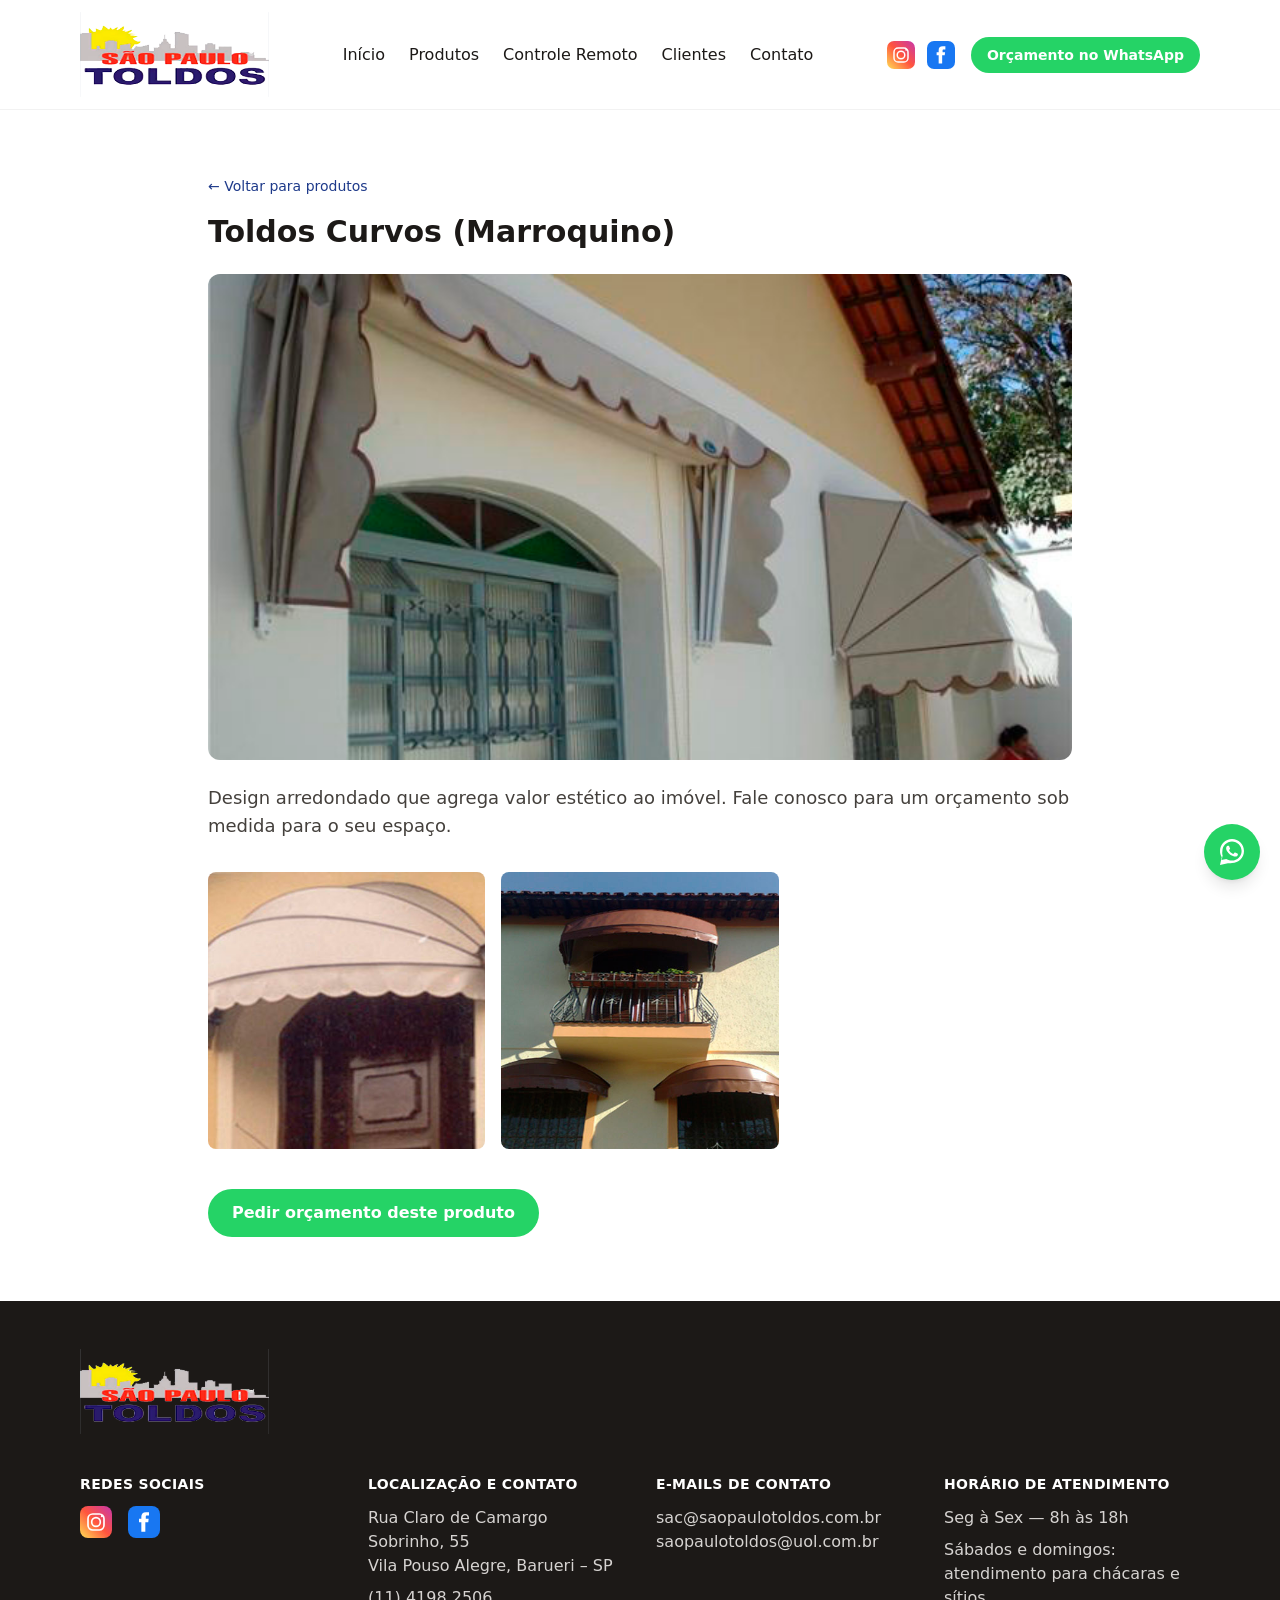
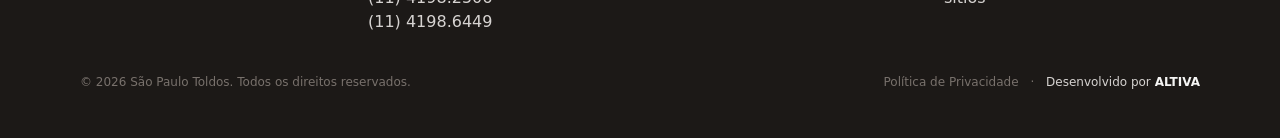
<file: produtos/toldos-curvos/index.html>
<!DOCTYPE html><html lang="pt-BR"> <head><meta charset="UTF-8"><meta name="viewport" content="width=device-width, initial-scale=1.0"><meta name="description" content="Design arredondado que agrega valor estético ao imóvel. Fale conosco para um orçamento sob medida para o seu espaço."><title>Toldos Curvos (Marroquino) | São Paulo Toldos</title><link rel="canonical" href="https://www.saopaulotoldos.com.br/produtos/toldos-curvos/"><link rel="icon" type="image/png" href="/images/favicon.png"><meta name="robots" content="index, follow"><!-- Open Graph / Facebook --><meta property="og:type" content="website"><meta property="og:locale" content="pt_BR"><meta property="og:site_name" content="São Paulo Toldos"><meta property="og:title" content="Toldos Curvos (Marroquino) | São Paulo Toldos"><meta property="og:description" content="Design arredondado que agrega valor estético ao imóvel. Fale conosco para um orçamento sob medida para o seu espaço."><meta property="og:url" content="https://www.saopaulotoldos.com.br/produtos/toldos-curvos/"><meta property="og:image" content="https://www.saopaulotoldos.com.br/images/hero.jpg"><!-- Twitter --><meta name="twitter:card" content="summary_large_image"><meta name="twitter:title" content="Toldos Curvos (Marroquino) | São Paulo Toldos"><meta name="twitter:description" content="Design arredondado que agrega valor estético ao imóvel. Fale conosco para um orçamento sob medida para o seu espaço."><meta name="twitter:image" content="https://www.saopaulotoldos.com.br/images/hero.jpg"><script type="application/ld+json">{"@context":"https://schema.org","@type":"HomeAndConstructionBusiness","name":"São Paulo Toldos","image":"https://www.saopaulotoldos.com.br/images/hero.jpg","url":"https://www.saopaulotoldos.com.br/","telephone":"+55 11 4198-2506","priceRange":"$$","address":{"@type":"PostalAddress","streetAddress":"Rua Claro de Camargo Sobrinho, 55","addressLocality":"Barueri","addressRegion":"SP","addressCountry":"BR"},"areaServed":"Grande São Paulo","sameAs":["https://www.instagram.com/saopaulotoldos/","https://www.facebook.com/saopaulotoldos"],"openingHoursSpecification":[{"@type":"OpeningHoursSpecification","dayOfWeek":["Monday","Tuesday","Wednesday","Thursday","Friday"],"opens":"08:00","closes":"18:00"}]}</script><link rel="stylesheet" href="/_astro/clientes.CJTvuOTn.css"></head> <body class="font-sans text-brand-dark antialiased"> <a href="#conteudo" class="sr-only focus:not-sr-only focus:absolute focus:z-50 focus:bg-white focus:p-3">
Pular para o conteúdo
</a> <header class="sticky top-0 z-40 border-b border-black/5 bg-white/90 backdrop-blur"> <div class="mx-auto flex max-w-6xl items-center justify-between px-4 py-3"> <a href="/" class="flex items-center gap-2 font-bold"> <img src="/images/logo.png" alt="São Paulo Toldos" class="h-[85px] w-auto"> </a> <nav aria-label="Principal" class="hidden gap-6 md:flex"> <a href="/" class="text-base font-medium hover:text-brand-red">Início</a><a href="/produtos" class="text-base font-medium hover:text-brand-red">Produtos</a><a href="/controle" class="text-base font-medium hover:text-brand-red">Controle Remoto</a><a href="/clientes" class="text-base font-medium hover:text-brand-red">Clientes</a><a href="/contato" class="text-base font-medium hover:text-brand-red">Contato</a> </nav> <div class="flex items-center gap-4"> <div class="hidden items-center gap-3 sm:flex"> <a href="https://www.instagram.com/saopaulotoldos/" target="_blank" rel="noopener" aria-label="Instagram" class="block h-7 w-7 transition-opacity hover:opacity-80"> <svg viewBox="0 0 48 48" xmlns="http://www.w3.org/2000/svg" class="h-7 w-7"> <defs> <linearGradient id="igGradientHeader" x1="0" y1="48" x2="48" y2="0" gradientUnits="userSpaceOnUse"> <stop offset="0" stop-color="#FFDD55"></stop> <stop offset="0.5" stop-color="#FF543E"></stop> <stop offset="1" stop-color="#C837AB"></stop> </linearGradient> </defs> <rect width="48" height="48" rx="12" fill="url(#igGradientHeader)"></rect> <rect x="12" y="12" width="24" height="24" rx="7" fill="none" stroke="white" stroke-width="2.5"></rect> <circle cx="24" cy="24" r="6.5" fill="none" stroke="white" stroke-width="2.5"></circle> <circle cx="33" cy="15" r="1.8" fill="white"></circle> </svg> </a> <a href="https://www.facebook.com/saopaulotoldos" target="_blank" rel="noopener" aria-label="Facebook" class="block h-7 w-7 transition-opacity hover:opacity-80"> <svg viewBox="0 0 48 48" xmlns="http://www.w3.org/2000/svg" class="h-7 w-7"> <rect width="48" height="48" rx="12" fill="#1877F2"></rect> <path d="M31 24.5h-5v14h-6v-14h-3.5v-5.2H20v-3.3c0-4.2 2-6.8 7-6.8h4.5v5.2h-2.7c-1.9 0-2.1.7-2.1 2v2.9H31l-.6 5.2z" fill="white"></path> </svg> </a> </div> <a href="https://wa.me/551141982506" target="_blank" rel="noopener" class="rounded-full bg-[#25D366] px-4 py-2 text-sm font-semibold text-white hover:bg-[#1ebe5b]">
Orçamento no WhatsApp
</a> </div> </div> </header> <main id="conteudo">   <article class="mx-auto max-w-4xl px-4 py-16"> <a href="/produtos" class="text-sm text-brand-blue hover:underline">&larr; Voltar para produtos</a> <h1 class="mt-4 text-3xl font-bold">Toldos Curvos (Marroquino)</h1> <img src="/images/produtos/toldos-curvos/capa.jpg" alt="Toldos Curvos (Marroquino)" class="mt-6 aspect-video w-full rounded-xl object-cover"> <p class="mt-6 text-lg text-stone-700">Design arredondado que agrega valor estético ao imóvel. Fale conosco para um orçamento sob medida para o seu espaço.</p> <div class="mt-8 grid grid-cols-2 gap-4 md:grid-cols-3"> <img src="/images/produtos/toldos-curvos/foto2.jpg" alt="Toldos Curvos (Marroquino)" class="aspect-square rounded-lg object-cover"><img src="/images/produtos/toldos-curvos/foto3.jpg" alt="Toldos Curvos (Marroquino)" class="aspect-square rounded-lg object-cover"> </div> <a href="https://wa.me/551141982506" class="mt-10 inline-block rounded-full bg-[#25D366] px-6 py-3 font-semibold text-white hover:bg-[#1ebe5b]">
Pedir orçamento deste produto
</a> </article>   </main> <footer class="bg-brand-dark py-12 text-stone-300"> <div class="mx-auto mb-10 max-w-6xl px-4"> <img src="/images/logo.png" alt="São Paulo Toldos" class="h-[85px] w-auto"> </div> <div class="mx-auto grid max-w-6xl grid-cols-1 gap-8 px-4 sm:grid-cols-2 md:grid-cols-4"> <div> <h3 class="mb-3 text-sm font-semibold uppercase tracking-wide text-white">Redes sociais</h3> <div class="flex gap-4"> <a href="https://www.instagram.com/saopaulotoldos/" target="_blank" rel="noopener" aria-label="Instagram" class="block h-8 w-8 transition-opacity hover:opacity-80"> <svg viewBox="0 0 48 48" xmlns="http://www.w3.org/2000/svg" class="h-8 w-8"> <defs> <linearGradient id="igGradientFooter" x1="0" y1="48" x2="48" y2="0" gradientUnits="userSpaceOnUse"> <stop offset="0" stop-color="#FFDD55"></stop> <stop offset="0.5" stop-color="#FF543E"></stop> <stop offset="1" stop-color="#C837AB"></stop> </linearGradient> </defs> <rect width="48" height="48" rx="12" fill="url(#igGradientFooter)"></rect> <rect x="12" y="12" width="24" height="24" rx="7" fill="none" stroke="white" stroke-width="2.5"></rect> <circle cx="24" cy="24" r="6.5" fill="none" stroke="white" stroke-width="2.5"></circle> <circle cx="33" cy="15" r="1.8" fill="white"></circle> </svg> </a> <a href="https://www.facebook.com/saopaulotoldos" target="_blank" rel="noopener" aria-label="Facebook" class="block h-8 w-8 transition-opacity hover:opacity-80"> <svg viewBox="0 0 48 48" xmlns="http://www.w3.org/2000/svg" class="h-8 w-8"> <rect width="48" height="48" rx="12" fill="#1877F2"></rect> <path d="M31 24.5h-5v14h-6v-14h-3.5v-5.2H20v-3.3c0-4.2 2-6.8 7-6.8h4.5v5.2h-2.7c-1.9 0-2.1.7-2.1 2v2.9H31l-.6 5.2z" fill="white"></path> </svg> </a> </div> </div> <div> <h3 class="mb-3 text-sm font-semibold uppercase tracking-wide text-white">Localização e contato</h3> <p>Rua Claro de Camargo Sobrinho, 55<br>Vila Pouso Alegre, Barueri – SP</p> <p class="mt-2">(11) 4198.2506<br>(11) 4198.6449</p> </div> <div> <h3 class="mb-3 text-sm font-semibold uppercase tracking-wide text-white">E-mails de contato</h3> <p><a href="mailto:sac@saopaulotoldos.com.br" class="hover:text-white">sac@saopaulotoldos.com.br</a></p> <p><a href="mailto:saopaulotoldos@uol.com.br" class="hover:text-white">saopaulotoldos@uol.com.br</a></p> </div> <div> <h3 class="mb-3 text-sm font-semibold uppercase tracking-wide text-white">Horário de atendimento</h3> <p>Seg à Sex — 8h às 18h</p> <p class="mt-2">Sábados e domingos: atendimento para chácaras e sítios</p> </div> </div> <div class="mx-auto mt-10 flex max-w-6xl flex-col gap-2 px-4 text-xs text-stone-500 sm:flex-row sm:items-center sm:justify-between"> <p>© 2026 São Paulo Toldos. Todos os direitos reservados.</p> <p> <a href="/politica-de-privacidade" class="hover:text-stone-300">Política de Privacidade</a> <span class="mx-2">·</span> <span class="text-stone-300">Desenvolvido por</span> <a href="https://altiva.com.br" target="_blank" rel="noopener" class="font-semibold text-stone-100 hover:text-white">ALTIVA</a> </p> </div> </footer> <a href="https://wa.me/551141982506" target="_blank" rel="noopener" aria-label="Fale conosco no WhatsApp" class="fixed bottom-5 right-5 z-50 flex h-14 w-14 items-center justify-center rounded-full bg-[#25D366] shadow-lg transition hover:scale-105 hover:bg-[#1ebe5b]"> <svg viewBox="0 0 32 32" class="h-8 w-8 fill-white" aria-hidden="true"> <path d="M16.004 3C9.376 3 4 8.373 4 15c0 2.31.638 4.47 1.744 6.31L4 29l7.86-1.706A11.93 11.93 0 0 0 16.004 27C22.63 27 28 21.627 28 15S22.63 3 16.004 3Zm0 21.6c-1.94 0-3.75-.53-5.31-1.45l-.38-.22-4.66 1.01 1.02-4.53-.25-.4A9.55 9.55 0 0 1 6.4 15c0-5.3 4.3-9.6 9.6-9.6 5.3 0 9.6 4.3 9.6 9.6 0 5.3-4.3 9.6-9.6 9.6Zm5.27-7.19c-.29-.15-1.7-.84-1.96-.94-.26-.1-.46-.15-.65.15-.19.29-.75.93-.92 1.13-.17.19-.34.22-.63.07-.29-.15-1.22-.45-2.32-1.43-.86-.76-1.44-1.71-1.6-2-.17-.29-.02-.45.13-.6.13-.13.29-.34.44-.51.15-.17.19-.29.29-.48.1-.19.05-.36-.02-.51-.07-.15-.65-1.57-.9-2.15-.24-.57-.48-.49-.65-.5h-.56c-.19 0-.5.07-.77.36-.26.29-1.01.99-1.01 2.41s1.04 2.79 1.18 2.99c.15.19 2.05 3.13 4.96 4.39.69.3 1.23.48 1.65.61.69.22 1.32.19 1.82.11.55-.08 1.7-.7 1.94-1.37.24-.67.24-1.25.17-1.37-.07-.12-.26-.19-.55-.34Z"></path> </svg> </a> </body></html>
</file>
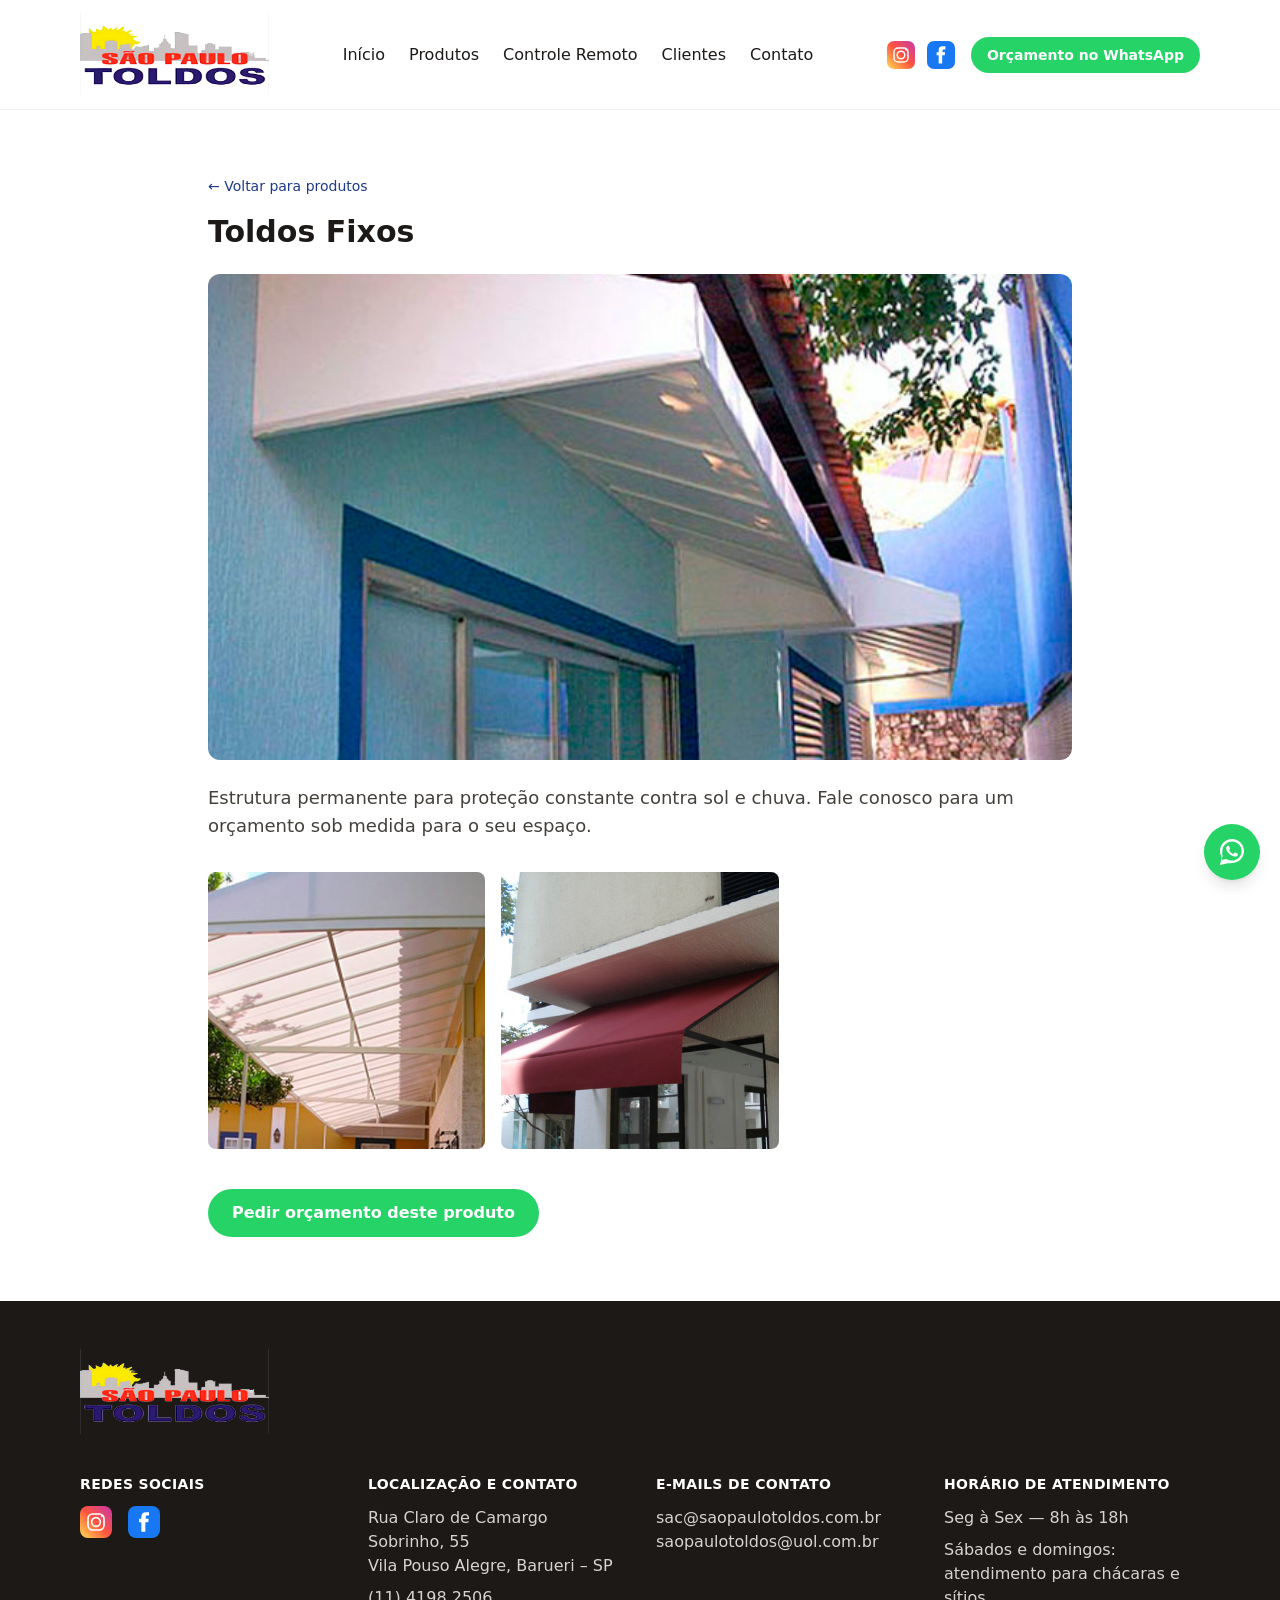
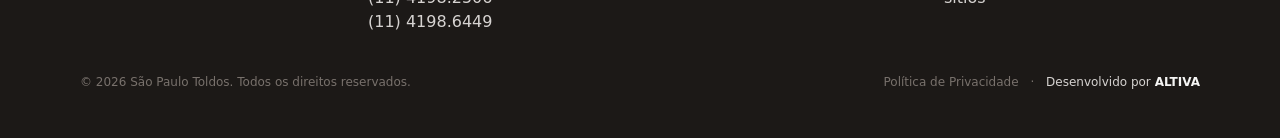
<file: produtos/toldos-fixos/index.html>
<!DOCTYPE html><html lang="pt-BR"> <head><meta charset="UTF-8"><meta name="viewport" content="width=device-width, initial-scale=1.0"><meta name="description" content="Estrutura permanente para proteção constante contra sol e chuva. Fale conosco para um orçamento sob medida para o seu espaço."><title>Toldos Fixos | São Paulo Toldos</title><link rel="canonical" href="https://www.saopaulotoldos.com.br/produtos/toldos-fixos/"><link rel="icon" type="image/png" href="/images/favicon.png"><meta name="robots" content="index, follow"><!-- Open Graph / Facebook --><meta property="og:type" content="website"><meta property="og:locale" content="pt_BR"><meta property="og:site_name" content="São Paulo Toldos"><meta property="og:title" content="Toldos Fixos | São Paulo Toldos"><meta property="og:description" content="Estrutura permanente para proteção constante contra sol e chuva. Fale conosco para um orçamento sob medida para o seu espaço."><meta property="og:url" content="https://www.saopaulotoldos.com.br/produtos/toldos-fixos/"><meta property="og:image" content="https://www.saopaulotoldos.com.br/images/hero.jpg"><!-- Twitter --><meta name="twitter:card" content="summary_large_image"><meta name="twitter:title" content="Toldos Fixos | São Paulo Toldos"><meta name="twitter:description" content="Estrutura permanente para proteção constante contra sol e chuva. Fale conosco para um orçamento sob medida para o seu espaço."><meta name="twitter:image" content="https://www.saopaulotoldos.com.br/images/hero.jpg"><script type="application/ld+json">{"@context":"https://schema.org","@type":"HomeAndConstructionBusiness","name":"São Paulo Toldos","image":"https://www.saopaulotoldos.com.br/images/hero.jpg","url":"https://www.saopaulotoldos.com.br/","telephone":"+55 11 4198-2506","priceRange":"$$","address":{"@type":"PostalAddress","streetAddress":"Rua Claro de Camargo Sobrinho, 55","addressLocality":"Barueri","addressRegion":"SP","addressCountry":"BR"},"areaServed":"Grande São Paulo","sameAs":["https://www.instagram.com/saopaulotoldos/","https://www.facebook.com/saopaulotoldos"],"openingHoursSpecification":[{"@type":"OpeningHoursSpecification","dayOfWeek":["Monday","Tuesday","Wednesday","Thursday","Friday"],"opens":"08:00","closes":"18:00"}]}</script><link rel="stylesheet" href="/_astro/clientes.CJTvuOTn.css"></head> <body class="font-sans text-brand-dark antialiased"> <a href="#conteudo" class="sr-only focus:not-sr-only focus:absolute focus:z-50 focus:bg-white focus:p-3">
Pular para o conteúdo
</a> <header class="sticky top-0 z-40 border-b border-black/5 bg-white/90 backdrop-blur"> <div class="mx-auto flex max-w-6xl items-center justify-between px-4 py-3"> <a href="/" class="flex items-center gap-2 font-bold"> <img src="/images/logo.png" alt="São Paulo Toldos" class="h-[85px] w-auto"> </a> <nav aria-label="Principal" class="hidden gap-6 md:flex"> <a href="/" class="text-base font-medium hover:text-brand-red">Início</a><a href="/produtos" class="text-base font-medium hover:text-brand-red">Produtos</a><a href="/controle" class="text-base font-medium hover:text-brand-red">Controle Remoto</a><a href="/clientes" class="text-base font-medium hover:text-brand-red">Clientes</a><a href="/contato" class="text-base font-medium hover:text-brand-red">Contato</a> </nav> <div class="flex items-center gap-4"> <div class="hidden items-center gap-3 sm:flex"> <a href="https://www.instagram.com/saopaulotoldos/" target="_blank" rel="noopener" aria-label="Instagram" class="block h-7 w-7 transition-opacity hover:opacity-80"> <svg viewBox="0 0 48 48" xmlns="http://www.w3.org/2000/svg" class="h-7 w-7"> <defs> <linearGradient id="igGradientHeader" x1="0" y1="48" x2="48" y2="0" gradientUnits="userSpaceOnUse"> <stop offset="0" stop-color="#FFDD55"></stop> <stop offset="0.5" stop-color="#FF543E"></stop> <stop offset="1" stop-color="#C837AB"></stop> </linearGradient> </defs> <rect width="48" height="48" rx="12" fill="url(#igGradientHeader)"></rect> <rect x="12" y="12" width="24" height="24" rx="7" fill="none" stroke="white" stroke-width="2.5"></rect> <circle cx="24" cy="24" r="6.5" fill="none" stroke="white" stroke-width="2.5"></circle> <circle cx="33" cy="15" r="1.8" fill="white"></circle> </svg> </a> <a href="https://www.facebook.com/saopaulotoldos" target="_blank" rel="noopener" aria-label="Facebook" class="block h-7 w-7 transition-opacity hover:opacity-80"> <svg viewBox="0 0 48 48" xmlns="http://www.w3.org/2000/svg" class="h-7 w-7"> <rect width="48" height="48" rx="12" fill="#1877F2"></rect> <path d="M31 24.5h-5v14h-6v-14h-3.5v-5.2H20v-3.3c0-4.2 2-6.8 7-6.8h4.5v5.2h-2.7c-1.9 0-2.1.7-2.1 2v2.9H31l-.6 5.2z" fill="white"></path> </svg> </a> </div> <a href="https://wa.me/551141982506" target="_blank" rel="noopener" class="rounded-full bg-[#25D366] px-4 py-2 text-sm font-semibold text-white hover:bg-[#1ebe5b]">
Orçamento no WhatsApp
</a> </div> </div> </header> <main id="conteudo">   <article class="mx-auto max-w-4xl px-4 py-16"> <a href="/produtos" class="text-sm text-brand-blue hover:underline">&larr; Voltar para produtos</a> <h1 class="mt-4 text-3xl font-bold">Toldos Fixos</h1> <img src="/images/produtos/toldos-fixos/capa.jpg" alt="Toldos Fixos" class="mt-6 aspect-video w-full rounded-xl object-cover"> <p class="mt-6 text-lg text-stone-700">Estrutura permanente para proteção constante contra sol e chuva. Fale conosco para um orçamento sob medida para o seu espaço.</p> <div class="mt-8 grid grid-cols-2 gap-4 md:grid-cols-3"> <img src="/images/produtos/toldos-fixos/foto2.jpg" alt="Toldos Fixos" class="aspect-square rounded-lg object-cover"><img src="/images/produtos/toldos-fixos/foto3.jpg" alt="Toldos Fixos" class="aspect-square rounded-lg object-cover"> </div> <a href="https://wa.me/551141982506" class="mt-10 inline-block rounded-full bg-[#25D366] px-6 py-3 font-semibold text-white hover:bg-[#1ebe5b]">
Pedir orçamento deste produto
</a> </article>   </main> <footer class="bg-brand-dark py-12 text-stone-300"> <div class="mx-auto mb-10 max-w-6xl px-4"> <img src="/images/logo.png" alt="São Paulo Toldos" class="h-[85px] w-auto"> </div> <div class="mx-auto grid max-w-6xl grid-cols-1 gap-8 px-4 sm:grid-cols-2 md:grid-cols-4"> <div> <h3 class="mb-3 text-sm font-semibold uppercase tracking-wide text-white">Redes sociais</h3> <div class="flex gap-4"> <a href="https://www.instagram.com/saopaulotoldos/" target="_blank" rel="noopener" aria-label="Instagram" class="block h-8 w-8 transition-opacity hover:opacity-80"> <svg viewBox="0 0 48 48" xmlns="http://www.w3.org/2000/svg" class="h-8 w-8"> <defs> <linearGradient id="igGradientFooter" x1="0" y1="48" x2="48" y2="0" gradientUnits="userSpaceOnUse"> <stop offset="0" stop-color="#FFDD55"></stop> <stop offset="0.5" stop-color="#FF543E"></stop> <stop offset="1" stop-color="#C837AB"></stop> </linearGradient> </defs> <rect width="48" height="48" rx="12" fill="url(#igGradientFooter)"></rect> <rect x="12" y="12" width="24" height="24" rx="7" fill="none" stroke="white" stroke-width="2.5"></rect> <circle cx="24" cy="24" r="6.5" fill="none" stroke="white" stroke-width="2.5"></circle> <circle cx="33" cy="15" r="1.8" fill="white"></circle> </svg> </a> <a href="https://www.facebook.com/saopaulotoldos" target="_blank" rel="noopener" aria-label="Facebook" class="block h-8 w-8 transition-opacity hover:opacity-80"> <svg viewBox="0 0 48 48" xmlns="http://www.w3.org/2000/svg" class="h-8 w-8"> <rect width="48" height="48" rx="12" fill="#1877F2"></rect> <path d="M31 24.5h-5v14h-6v-14h-3.5v-5.2H20v-3.3c0-4.2 2-6.8 7-6.8h4.5v5.2h-2.7c-1.9 0-2.1.7-2.1 2v2.9H31l-.6 5.2z" fill="white"></path> </svg> </a> </div> </div> <div> <h3 class="mb-3 text-sm font-semibold uppercase tracking-wide text-white">Localização e contato</h3> <p>Rua Claro de Camargo Sobrinho, 55<br>Vila Pouso Alegre, Barueri – SP</p> <p class="mt-2">(11) 4198.2506<br>(11) 4198.6449</p> </div> <div> <h3 class="mb-3 text-sm font-semibold uppercase tracking-wide text-white">E-mails de contato</h3> <p><a href="mailto:sac@saopaulotoldos.com.br" class="hover:text-white">sac@saopaulotoldos.com.br</a></p> <p><a href="mailto:saopaulotoldos@uol.com.br" class="hover:text-white">saopaulotoldos@uol.com.br</a></p> </div> <div> <h3 class="mb-3 text-sm font-semibold uppercase tracking-wide text-white">Horário de atendimento</h3> <p>Seg à Sex — 8h às 18h</p> <p class="mt-2">Sábados e domingos: atendimento para chácaras e sítios</p> </div> </div> <div class="mx-auto mt-10 flex max-w-6xl flex-col gap-2 px-4 text-xs text-stone-500 sm:flex-row sm:items-center sm:justify-between"> <p>© 2026 São Paulo Toldos. Todos os direitos reservados.</p> <p> <a href="/politica-de-privacidade" class="hover:text-stone-300">Política de Privacidade</a> <span class="mx-2">·</span> <span class="text-stone-300">Desenvolvido por</span> <a href="https://altiva.com.br" target="_blank" rel="noopener" class="font-semibold text-stone-100 hover:text-white">ALTIVA</a> </p> </div> </footer> <a href="https://wa.me/551141982506" target="_blank" rel="noopener" aria-label="Fale conosco no WhatsApp" class="fixed bottom-5 right-5 z-50 flex h-14 w-14 items-center justify-center rounded-full bg-[#25D366] shadow-lg transition hover:scale-105 hover:bg-[#1ebe5b]"> <svg viewBox="0 0 32 32" class="h-8 w-8 fill-white" aria-hidden="true"> <path d="M16.004 3C9.376 3 4 8.373 4 15c0 2.31.638 4.47 1.744 6.31L4 29l7.86-1.706A11.93 11.93 0 0 0 16.004 27C22.63 27 28 21.627 28 15S22.63 3 16.004 3Zm0 21.6c-1.94 0-3.75-.53-5.31-1.45l-.38-.22-4.66 1.01 1.02-4.53-.25-.4A9.55 9.55 0 0 1 6.4 15c0-5.3 4.3-9.6 9.6-9.6 5.3 0 9.6 4.3 9.6 9.6 0 5.3-4.3 9.6-9.6 9.6Zm5.27-7.19c-.29-.15-1.7-.84-1.96-.94-.26-.1-.46-.15-.65.15-.19.29-.75.93-.92 1.13-.17.19-.34.22-.63.07-.29-.15-1.22-.45-2.32-1.43-.86-.76-1.44-1.71-1.6-2-.17-.29-.02-.45.13-.6.13-.13.29-.34.44-.51.15-.17.19-.29.29-.48.1-.19.05-.36-.02-.51-.07-.15-.65-1.57-.9-2.15-.24-.57-.48-.49-.65-.5h-.56c-.19 0-.5.07-.77.36-.26.29-1.01.99-1.01 2.41s1.04 2.79 1.18 2.99c.15.19 2.05 3.13 4.96 4.39.69.3 1.23.48 1.65.61.69.22 1.32.19 1.82.11.55-.08 1.7-.7 1.94-1.37.24-.67.24-1.25.17-1.37-.07-.12-.26-.19-.55-.34Z"></path> </svg> </a> </body></html>
</file>
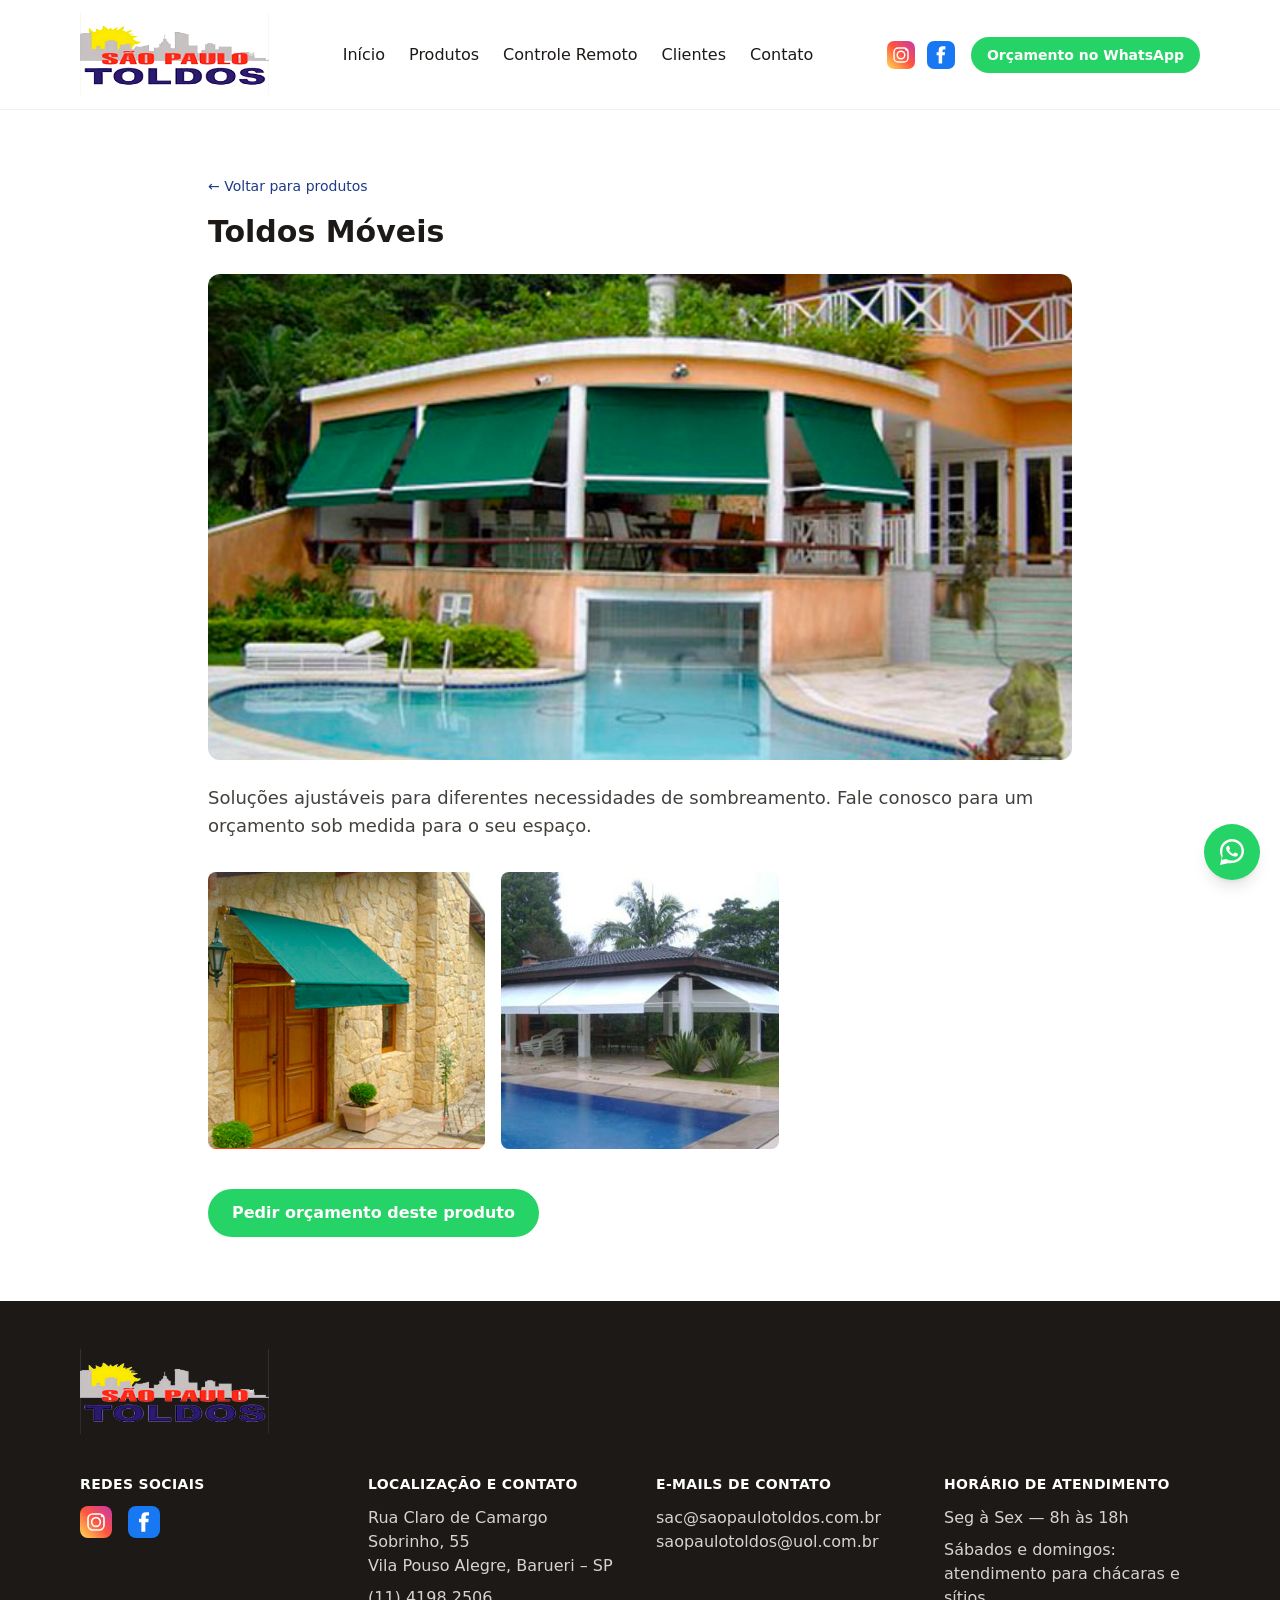
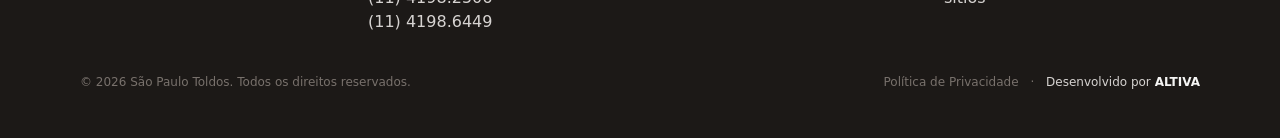
<file: produtos/toldos-moveis/index.html>
<!DOCTYPE html><html lang="pt-BR"> <head><meta charset="UTF-8"><meta name="viewport" content="width=device-width, initial-scale=1.0"><meta name="description" content="Soluções ajustáveis para diferentes necessidades de sombreamento. Fale conosco para um orçamento sob medida para o seu espaço."><title>Toldos Móveis | São Paulo Toldos</title><link rel="canonical" href="https://www.saopaulotoldos.com.br/produtos/toldos-moveis/"><link rel="icon" type="image/png" href="/images/favicon.png"><meta name="robots" content="index, follow"><!-- Open Graph / Facebook --><meta property="og:type" content="website"><meta property="og:locale" content="pt_BR"><meta property="og:site_name" content="São Paulo Toldos"><meta property="og:title" content="Toldos Móveis | São Paulo Toldos"><meta property="og:description" content="Soluções ajustáveis para diferentes necessidades de sombreamento. Fale conosco para um orçamento sob medida para o seu espaço."><meta property="og:url" content="https://www.saopaulotoldos.com.br/produtos/toldos-moveis/"><meta property="og:image" content="https://www.saopaulotoldos.com.br/images/hero.jpg"><!-- Twitter --><meta name="twitter:card" content="summary_large_image"><meta name="twitter:title" content="Toldos Móveis | São Paulo Toldos"><meta name="twitter:description" content="Soluções ajustáveis para diferentes necessidades de sombreamento. Fale conosco para um orçamento sob medida para o seu espaço."><meta name="twitter:image" content="https://www.saopaulotoldos.com.br/images/hero.jpg"><script type="application/ld+json">{"@context":"https://schema.org","@type":"HomeAndConstructionBusiness","name":"São Paulo Toldos","image":"https://www.saopaulotoldos.com.br/images/hero.jpg","url":"https://www.saopaulotoldos.com.br/","telephone":"+55 11 4198-2506","priceRange":"$$","address":{"@type":"PostalAddress","streetAddress":"Rua Claro de Camargo Sobrinho, 55","addressLocality":"Barueri","addressRegion":"SP","addressCountry":"BR"},"areaServed":"Grande São Paulo","sameAs":["https://www.instagram.com/saopaulotoldos/","https://www.facebook.com/saopaulotoldos"],"openingHoursSpecification":[{"@type":"OpeningHoursSpecification","dayOfWeek":["Monday","Tuesday","Wednesday","Thursday","Friday"],"opens":"08:00","closes":"18:00"}]}</script><link rel="stylesheet" href="/_astro/clientes.CJTvuOTn.css"></head> <body class="font-sans text-brand-dark antialiased"> <a href="#conteudo" class="sr-only focus:not-sr-only focus:absolute focus:z-50 focus:bg-white focus:p-3">
Pular para o conteúdo
</a> <header class="sticky top-0 z-40 border-b border-black/5 bg-white/90 backdrop-blur"> <div class="mx-auto flex max-w-6xl items-center justify-between px-4 py-3"> <a href="/" class="flex items-center gap-2 font-bold"> <img src="/images/logo.png" alt="São Paulo Toldos" class="h-[85px] w-auto"> </a> <nav aria-label="Principal" class="hidden gap-6 md:flex"> <a href="/" class="text-base font-medium hover:text-brand-red">Início</a><a href="/produtos" class="text-base font-medium hover:text-brand-red">Produtos</a><a href="/controle" class="text-base font-medium hover:text-brand-red">Controle Remoto</a><a href="/clientes" class="text-base font-medium hover:text-brand-red">Clientes</a><a href="/contato" class="text-base font-medium hover:text-brand-red">Contato</a> </nav> <div class="flex items-center gap-4"> <div class="hidden items-center gap-3 sm:flex"> <a href="https://www.instagram.com/saopaulotoldos/" target="_blank" rel="noopener" aria-label="Instagram" class="block h-7 w-7 transition-opacity hover:opacity-80"> <svg viewBox="0 0 48 48" xmlns="http://www.w3.org/2000/svg" class="h-7 w-7"> <defs> <linearGradient id="igGradientHeader" x1="0" y1="48" x2="48" y2="0" gradientUnits="userSpaceOnUse"> <stop offset="0" stop-color="#FFDD55"></stop> <stop offset="0.5" stop-color="#FF543E"></stop> <stop offset="1" stop-color="#C837AB"></stop> </linearGradient> </defs> <rect width="48" height="48" rx="12" fill="url(#igGradientHeader)"></rect> <rect x="12" y="12" width="24" height="24" rx="7" fill="none" stroke="white" stroke-width="2.5"></rect> <circle cx="24" cy="24" r="6.5" fill="none" stroke="white" stroke-width="2.5"></circle> <circle cx="33" cy="15" r="1.8" fill="white"></circle> </svg> </a> <a href="https://www.facebook.com/saopaulotoldos" target="_blank" rel="noopener" aria-label="Facebook" class="block h-7 w-7 transition-opacity hover:opacity-80"> <svg viewBox="0 0 48 48" xmlns="http://www.w3.org/2000/svg" class="h-7 w-7"> <rect width="48" height="48" rx="12" fill="#1877F2"></rect> <path d="M31 24.5h-5v14h-6v-14h-3.5v-5.2H20v-3.3c0-4.2 2-6.8 7-6.8h4.5v5.2h-2.7c-1.9 0-2.1.7-2.1 2v2.9H31l-.6 5.2z" fill="white"></path> </svg> </a> </div> <a href="https://wa.me/551141982506" target="_blank" rel="noopener" class="rounded-full bg-[#25D366] px-4 py-2 text-sm font-semibold text-white hover:bg-[#1ebe5b]">
Orçamento no WhatsApp
</a> </div> </div> </header> <main id="conteudo">   <article class="mx-auto max-w-4xl px-4 py-16"> <a href="/produtos" class="text-sm text-brand-blue hover:underline">&larr; Voltar para produtos</a> <h1 class="mt-4 text-3xl font-bold">Toldos Móveis</h1> <img src="/images/produtos/toldos-moveis/capa.jpg" alt="Toldos Móveis" class="mt-6 aspect-video w-full rounded-xl object-cover"> <p class="mt-6 text-lg text-stone-700">Soluções ajustáveis para diferentes necessidades de sombreamento. Fale conosco para um orçamento sob medida para o seu espaço.</p> <div class="mt-8 grid grid-cols-2 gap-4 md:grid-cols-3"> <img src="/images/produtos/toldos-moveis/foto2.jpg" alt="Toldos Móveis" class="aspect-square rounded-lg object-cover"><img src="/images/produtos/toldos-moveis/foto3.jpg" alt="Toldos Móveis" class="aspect-square rounded-lg object-cover"> </div> <a href="https://wa.me/551141982506" class="mt-10 inline-block rounded-full bg-[#25D366] px-6 py-3 font-semibold text-white hover:bg-[#1ebe5b]">
Pedir orçamento deste produto
</a> </article>   </main> <footer class="bg-brand-dark py-12 text-stone-300"> <div class="mx-auto mb-10 max-w-6xl px-4"> <img src="/images/logo.png" alt="São Paulo Toldos" class="h-[85px] w-auto"> </div> <div class="mx-auto grid max-w-6xl grid-cols-1 gap-8 px-4 sm:grid-cols-2 md:grid-cols-4"> <div> <h3 class="mb-3 text-sm font-semibold uppercase tracking-wide text-white">Redes sociais</h3> <div class="flex gap-4"> <a href="https://www.instagram.com/saopaulotoldos/" target="_blank" rel="noopener" aria-label="Instagram" class="block h-8 w-8 transition-opacity hover:opacity-80"> <svg viewBox="0 0 48 48" xmlns="http://www.w3.org/2000/svg" class="h-8 w-8"> <defs> <linearGradient id="igGradientFooter" x1="0" y1="48" x2="48" y2="0" gradientUnits="userSpaceOnUse"> <stop offset="0" stop-color="#FFDD55"></stop> <stop offset="0.5" stop-color="#FF543E"></stop> <stop offset="1" stop-color="#C837AB"></stop> </linearGradient> </defs> <rect width="48" height="48" rx="12" fill="url(#igGradientFooter)"></rect> <rect x="12" y="12" width="24" height="24" rx="7" fill="none" stroke="white" stroke-width="2.5"></rect> <circle cx="24" cy="24" r="6.5" fill="none" stroke="white" stroke-width="2.5"></circle> <circle cx="33" cy="15" r="1.8" fill="white"></circle> </svg> </a> <a href="https://www.facebook.com/saopaulotoldos" target="_blank" rel="noopener" aria-label="Facebook" class="block h-8 w-8 transition-opacity hover:opacity-80"> <svg viewBox="0 0 48 48" xmlns="http://www.w3.org/2000/svg" class="h-8 w-8"> <rect width="48" height="48" rx="12" fill="#1877F2"></rect> <path d="M31 24.5h-5v14h-6v-14h-3.5v-5.2H20v-3.3c0-4.2 2-6.8 7-6.8h4.5v5.2h-2.7c-1.9 0-2.1.7-2.1 2v2.9H31l-.6 5.2z" fill="white"></path> </svg> </a> </div> </div> <div> <h3 class="mb-3 text-sm font-semibold uppercase tracking-wide text-white">Localização e contato</h3> <p>Rua Claro de Camargo Sobrinho, 55<br>Vila Pouso Alegre, Barueri – SP</p> <p class="mt-2">(11) 4198.2506<br>(11) 4198.6449</p> </div> <div> <h3 class="mb-3 text-sm font-semibold uppercase tracking-wide text-white">E-mails de contato</h3> <p><a href="mailto:sac@saopaulotoldos.com.br" class="hover:text-white">sac@saopaulotoldos.com.br</a></p> <p><a href="mailto:saopaulotoldos@uol.com.br" class="hover:text-white">saopaulotoldos@uol.com.br</a></p> </div> <div> <h3 class="mb-3 text-sm font-semibold uppercase tracking-wide text-white">Horário de atendimento</h3> <p>Seg à Sex — 8h às 18h</p> <p class="mt-2">Sábados e domingos: atendimento para chácaras e sítios</p> </div> </div> <div class="mx-auto mt-10 flex max-w-6xl flex-col gap-2 px-4 text-xs text-stone-500 sm:flex-row sm:items-center sm:justify-between"> <p>© 2026 São Paulo Toldos. Todos os direitos reservados.</p> <p> <a href="/politica-de-privacidade" class="hover:text-stone-300">Política de Privacidade</a> <span class="mx-2">·</span> <span class="text-stone-300">Desenvolvido por</span> <a href="https://altiva.com.br" target="_blank" rel="noopener" class="font-semibold text-stone-100 hover:text-white">ALTIVA</a> </p> </div> </footer> <a href="https://wa.me/551141982506" target="_blank" rel="noopener" aria-label="Fale conosco no WhatsApp" class="fixed bottom-5 right-5 z-50 flex h-14 w-14 items-center justify-center rounded-full bg-[#25D366] shadow-lg transition hover:scale-105 hover:bg-[#1ebe5b]"> <svg viewBox="0 0 32 32" class="h-8 w-8 fill-white" aria-hidden="true"> <path d="M16.004 3C9.376 3 4 8.373 4 15c0 2.31.638 4.47 1.744 6.31L4 29l7.86-1.706A11.93 11.93 0 0 0 16.004 27C22.63 27 28 21.627 28 15S22.63 3 16.004 3Zm0 21.6c-1.94 0-3.75-.53-5.31-1.45l-.38-.22-4.66 1.01 1.02-4.53-.25-.4A9.55 9.55 0 0 1 6.4 15c0-5.3 4.3-9.6 9.6-9.6 5.3 0 9.6 4.3 9.6 9.6 0 5.3-4.3 9.6-9.6 9.6Zm5.27-7.19c-.29-.15-1.7-.84-1.96-.94-.26-.1-.46-.15-.65.15-.19.29-.75.93-.92 1.13-.17.19-.34.22-.63.07-.29-.15-1.22-.45-2.32-1.43-.86-.76-1.44-1.71-1.6-2-.17-.29-.02-.45.13-.6.13-.13.29-.34.44-.51.15-.17.19-.29.29-.48.1-.19.05-.36-.02-.51-.07-.15-.65-1.57-.9-2.15-.24-.57-.48-.49-.65-.5h-.56c-.19 0-.5.07-.77.36-.26.29-1.01.99-1.01 2.41s1.04 2.79 1.18 2.99c.15.19 2.05 3.13 4.96 4.39.69.3 1.23.48 1.65.61.69.22 1.32.19 1.82.11.55-.08 1.7-.7 1.94-1.37.24-.67.24-1.25.17-1.37-.07-.12-.26-.19-.55-.34Z"></path> </svg> </a> </body></html>
</file>
<file: _astro/clientes.CJTvuOTn.css>
*,:before,:after{--tw-border-spacing-x: 0;--tw-border-spacing-y: 0;--tw-translate-x: 0;--tw-translate-y: 0;--tw-rotate: 0;--tw-skew-x: 0;--tw-skew-y: 0;--tw-scale-x: 1;--tw-scale-y: 1;--tw-pan-x: ;--tw-pan-y: ;--tw-pinch-zoom: ;--tw-scroll-snap-strictness: proximity;--tw-gradient-from-position: ;--tw-gradient-via-position: ;--tw-gradient-to-position: ;--tw-ordinal: ;--tw-slashed-zero: ;--tw-numeric-figure: ;--tw-numeric-spacing: ;--tw-numeric-fraction: ;--tw-ring-inset: ;--tw-ring-offset-width: 0px;--tw-ring-offset-color: #fff;--tw-ring-color: rgb(59 130 246 / .5);--tw-ring-offset-shadow: 0 0 #0000;--tw-ring-shadow: 0 0 #0000;--tw-shadow: 0 0 #0000;--tw-shadow-colored: 0 0 #0000;--tw-blur: ;--tw-brightness: ;--tw-contrast: ;--tw-grayscale: ;--tw-hue-rotate: ;--tw-invert: ;--tw-saturate: ;--tw-sepia: ;--tw-drop-shadow: ;--tw-backdrop-blur: ;--tw-backdrop-brightness: ;--tw-backdrop-contrast: ;--tw-backdrop-grayscale: ;--tw-backdrop-hue-rotate: ;--tw-backdrop-invert: ;--tw-backdrop-opacity: ;--tw-backdrop-saturate: ;--tw-backdrop-sepia: ;--tw-contain-size: ;--tw-contain-layout: ;--tw-contain-paint: ;--tw-contain-style: }::backdrop{--tw-border-spacing-x: 0;--tw-border-spacing-y: 0;--tw-translate-x: 0;--tw-translate-y: 0;--tw-rotate: 0;--tw-skew-x: 0;--tw-skew-y: 0;--tw-scale-x: 1;--tw-scale-y: 1;--tw-pan-x: ;--tw-pan-y: ;--tw-pinch-zoom: ;--tw-scroll-snap-strictness: proximity;--tw-gradient-from-position: ;--tw-gradient-via-position: ;--tw-gradient-to-position: ;--tw-ordinal: ;--tw-slashed-zero: ;--tw-numeric-figure: ;--tw-numeric-spacing: ;--tw-numeric-fraction: ;--tw-ring-inset: ;--tw-ring-offset-width: 0px;--tw-ring-offset-color: #fff;--tw-ring-color: rgb(59 130 246 / .5);--tw-ring-offset-shadow: 0 0 #0000;--tw-ring-shadow: 0 0 #0000;--tw-shadow: 0 0 #0000;--tw-shadow-colored: 0 0 #0000;--tw-blur: ;--tw-brightness: ;--tw-contrast: ;--tw-grayscale: ;--tw-hue-rotate: ;--tw-invert: ;--tw-saturate: ;--tw-sepia: ;--tw-drop-shadow: ;--tw-backdrop-blur: ;--tw-backdrop-brightness: ;--tw-backdrop-contrast: ;--tw-backdrop-grayscale: ;--tw-backdrop-hue-rotate: ;--tw-backdrop-invert: ;--tw-backdrop-opacity: ;--tw-backdrop-saturate: ;--tw-backdrop-sepia: ;--tw-contain-size: ;--tw-contain-layout: ;--tw-contain-paint: ;--tw-contain-style: }*,:before,:after{box-sizing:border-box;border-width:0;border-style:solid;border-color:#e5e7eb}:before,:after{--tw-content: ""}html,:host{line-height:1.5;-webkit-text-size-adjust:100%;-moz-tab-size:4;-o-tab-size:4;tab-size:4;font-family:Inter,system-ui,sans-serif;font-feature-settings:normal;font-variation-settings:normal;-webkit-tap-highlight-color:transparent}body{margin:0;line-height:inherit}hr{height:0;color:inherit;border-top-width:1px}abbr:where([title]){-webkit-text-decoration:underline dotted;text-decoration:underline dotted}h1,h2,h3,h4,h5,h6{font-size:inherit;font-weight:inherit}a{color:inherit;text-decoration:inherit}b,strong{font-weight:bolder}code,kbd,samp,pre{font-family:ui-monospace,SFMono-Regular,Menlo,Monaco,Consolas,Liberation Mono,Courier New,monospace;font-feature-settings:normal;font-variation-settings:normal;font-size:1em}small{font-size:80%}sub,sup{font-size:75%;line-height:0;position:relative;vertical-align:baseline}sub{bottom:-.25em}sup{top:-.5em}table{text-indent:0;border-color:inherit;border-collapse:collapse}button,input,optgroup,select,textarea{font-family:inherit;font-feature-settings:inherit;font-variation-settings:inherit;font-size:100%;font-weight:inherit;line-height:inherit;letter-spacing:inherit;color:inherit;margin:0;padding:0}button,select{text-transform:none}button,input:where([type=button]),input:where([type=reset]),input:where([type=submit]){-webkit-appearance:button;background-color:transparent;background-image:none}:-moz-focusring{outline:auto}:-moz-ui-invalid{box-shadow:none}progress{vertical-align:baseline}::-webkit-inner-spin-button,::-webkit-outer-spin-button{height:auto}[type=search]{-webkit-appearance:textfield;outline-offset:-2px}::-webkit-search-decoration{-webkit-appearance:none}::-webkit-file-upload-button{-webkit-appearance:button;font:inherit}summary{display:list-item}blockquote,dl,dd,h1,h2,h3,h4,h5,h6,hr,figure,p,pre{margin:0}fieldset{margin:0;padding:0}legend{padding:0}ol,ul,menu{list-style:none;margin:0;padding:0}dialog{padding:0}textarea{resize:vertical}input::-moz-placeholder,textarea::-moz-placeholder{opacity:1;color:#9ca3af}input::placeholder,textarea::placeholder{opacity:1;color:#9ca3af}button,[role=button]{cursor:pointer}:disabled{cursor:default}img,svg,video,canvas,audio,iframe,embed,object{display:block;vertical-align:middle}img,video{max-width:100%;height:auto}[hidden]:where(:not([hidden=until-found])){display:none}.sr-only{position:absolute;width:1px;height:1px;padding:0;margin:-1px;overflow:hidden;clip:rect(0,0,0,0);white-space:nowrap;border-width:0}.fixed{position:fixed}.absolute{position:absolute}.relative{position:relative}.sticky{position:sticky}.inset-0{inset:0}.bottom-5{bottom:1.25rem}.right-5{right:1.25rem}.top-0{top:0}.z-40{z-index:40}.z-50{z-index:50}.mx-2{margin-left:.5rem;margin-right:.5rem}.mx-auto{margin-left:auto;margin-right:auto}.mb-1{margin-bottom:.25rem}.mb-10{margin-bottom:2.5rem}.mb-3{margin-bottom:.75rem}.mt-1{margin-top:.25rem}.mt-10{margin-top:2.5rem}.mt-14{margin-top:3.5rem}.mt-2{margin-top:.5rem}.mt-3{margin-top:.75rem}.mt-4{margin-top:1rem}.mt-6{margin-top:1.5rem}.mt-8{margin-top:2rem}.block{display:block}.inline-block{display:inline-block}.flex{display:flex}.grid{display:grid}.hidden{display:none}.aspect-\[16\/9\]{aspect-ratio:16/9}.aspect-\[4\/3\]{aspect-ratio:4/3}.aspect-square{aspect-ratio:1 / 1}.aspect-video{aspect-ratio:16 / 9}.h-14{height:3.5rem}.h-64{height:16rem}.h-7{height:1.75rem}.h-8{height:2rem}.h-\[85px\]{height:85px}.h-full{height:100%}.w-14{width:3.5rem}.w-7{width:1.75rem}.w-8{width:2rem}.w-auto{width:auto}.w-full{width:100%}.max-w-2xl{max-width:42rem}.max-w-3xl{max-width:48rem}.max-w-4xl{max-width:56rem}.max-w-6xl{max-width:72rem}.max-w-xl{max-width:36rem}.max-w-xs{max-width:20rem}.grid-cols-1{grid-template-columns:repeat(1,minmax(0,1fr))}.grid-cols-2{grid-template-columns:repeat(2,minmax(0,1fr))}.flex-col{flex-direction:column}.items-end{align-items:flex-end}.items-center{align-items:center}.justify-center{justify-content:center}.justify-between{justify-content:space-between}.gap-10{gap:2.5rem}.gap-2{gap:.5rem}.gap-3{gap:.75rem}.gap-4{gap:1rem}.gap-6{gap:1.5rem}.gap-8{gap:2rem}.space-y-1>:not([hidden])~:not([hidden]){--tw-space-y-reverse: 0;margin-top:calc(.25rem * calc(1 - var(--tw-space-y-reverse)));margin-bottom:calc(.25rem * var(--tw-space-y-reverse))}.space-y-4>:not([hidden])~:not([hidden]){--tw-space-y-reverse: 0;margin-top:calc(1rem * calc(1 - var(--tw-space-y-reverse)));margin-bottom:calc(1rem * var(--tw-space-y-reverse))}.space-y-8>:not([hidden])~:not([hidden]){--tw-space-y-reverse: 0;margin-top:calc(2rem * calc(1 - var(--tw-space-y-reverse)));margin-bottom:calc(2rem * var(--tw-space-y-reverse))}.overflow-hidden{overflow:hidden}.rounded-full{border-radius:9999px}.rounded-lg{border-radius:.5rem}.rounded-xl{border-radius:.75rem}.border{border-width:1px}.border-b{border-bottom-width:1px}.border-black\/5{border-color:#0000000d}.border-stone-300{--tw-border-opacity: 1;border-color:rgb(214 211 209 / var(--tw-border-opacity, 1))}.bg-\[\#25D366\]{--tw-bg-opacity: 1;background-color:rgb(37 211 102 / var(--tw-bg-opacity, 1))}.bg-brand-dark{--tw-bg-opacity: 1;background-color:rgb(28 25 23 / var(--tw-bg-opacity, 1))}.bg-brand-dark\/60{background-color:#1c191799}.bg-stone-100{--tw-bg-opacity: 1;background-color:rgb(245 245 244 / var(--tw-bg-opacity, 1))}.bg-white{--tw-bg-opacity: 1;background-color:rgb(255 255 255 / var(--tw-bg-opacity, 1))}.bg-white\/90{background-color:#ffffffe6}.bg-gradient-to-t{background-image:linear-gradient(to top,var(--tw-gradient-stops))}.from-black\/70{--tw-gradient-from: rgb(0 0 0 / .7) var(--tw-gradient-from-position);--tw-gradient-to: rgb(0 0 0 / 0) var(--tw-gradient-to-position);--tw-gradient-stops: var(--tw-gradient-from), var(--tw-gradient-to)}.via-black\/20{--tw-gradient-to: rgb(0 0 0 / 0) var(--tw-gradient-to-position);--tw-gradient-stops: var(--tw-gradient-from), rgb(0 0 0 / .2) var(--tw-gradient-via-position), var(--tw-gradient-to)}.to-transparent{--tw-gradient-to: transparent var(--tw-gradient-to-position)}.fill-white{fill:#fff}.object-cover{-o-object-fit:cover;object-fit:cover}.p-4{padding:1rem}.p-6{padding:1.5rem}.px-3{padding-left:.75rem;padding-right:.75rem}.px-4{padding-left:1rem;padding-right:1rem}.px-6{padding-left:1.5rem;padding-right:1.5rem}.py-12{padding-top:3rem;padding-bottom:3rem}.py-16{padding-top:4rem;padding-bottom:4rem}.py-2{padding-top:.5rem;padding-bottom:.5rem}.py-3{padding-top:.75rem;padding-bottom:.75rem}.pb-10{padding-bottom:2.5rem}.text-center{text-align:center}.font-sans{font-family:Inter,system-ui,sans-serif}.text-2xl{font-size:1.5rem;line-height:2rem}.text-3xl{font-size:1.875rem;line-height:2.25rem}.text-base{font-size:1rem;line-height:1.5rem}.text-lg{font-size:1.125rem;line-height:1.75rem}.text-sm{font-size:.875rem;line-height:1.25rem}.text-xl{font-size:1.25rem;line-height:1.75rem}.text-xs{font-size:.75rem;line-height:1rem}.font-bold{font-weight:700}.font-medium{font-weight:500}.font-semibold{font-weight:600}.uppercase{text-transform:uppercase}.tracking-wide{letter-spacing:.025em}.text-brand-blue{--tw-text-opacity: 1;color:rgb(30 58 138 / var(--tw-text-opacity, 1))}.text-brand-dark{--tw-text-opacity: 1;color:rgb(28 25 23 / var(--tw-text-opacity, 1))}.text-brand-red{--tw-text-opacity: 1;color:rgb(220 38 38 / var(--tw-text-opacity, 1))}.text-stone-100{--tw-text-opacity: 1;color:rgb(245 245 244 / var(--tw-text-opacity, 1))}.text-stone-200{--tw-text-opacity: 1;color:rgb(231 229 228 / var(--tw-text-opacity, 1))}.text-stone-300{--tw-text-opacity: 1;color:rgb(214 211 209 / var(--tw-text-opacity, 1))}.text-stone-500{--tw-text-opacity: 1;color:rgb(120 113 108 / var(--tw-text-opacity, 1))}.text-stone-600{--tw-text-opacity: 1;color:rgb(87 83 78 / var(--tw-text-opacity, 1))}.text-stone-700{--tw-text-opacity: 1;color:rgb(68 64 60 / var(--tw-text-opacity, 1))}.text-white{--tw-text-opacity: 1;color:rgb(255 255 255 / var(--tw-text-opacity, 1))}.antialiased{-webkit-font-smoothing:antialiased;-moz-osx-font-smoothing:grayscale}.shadow-lg{--tw-shadow: 0 10px 15px -3px rgb(0 0 0 / .1), 0 4px 6px -4px rgb(0 0 0 / .1);--tw-shadow-colored: 0 10px 15px -3px var(--tw-shadow-color), 0 4px 6px -4px var(--tw-shadow-color);box-shadow:var(--tw-ring-offset-shadow, 0 0 #0000),var(--tw-ring-shadow, 0 0 #0000),var(--tw-shadow)}.shadow-sm{--tw-shadow: 0 1px 2px 0 rgb(0 0 0 / .05);--tw-shadow-colored: 0 1px 2px 0 var(--tw-shadow-color);box-shadow:var(--tw-ring-offset-shadow, 0 0 #0000),var(--tw-ring-shadow, 0 0 #0000),var(--tw-shadow)}.backdrop-blur{--tw-backdrop-blur: blur(8px);backdrop-filter:var(--tw-backdrop-blur) var(--tw-backdrop-brightness) var(--tw-backdrop-contrast) var(--tw-backdrop-grayscale) var(--tw-backdrop-hue-rotate) var(--tw-backdrop-invert) var(--tw-backdrop-opacity) var(--tw-backdrop-saturate) var(--tw-backdrop-sepia)}.transition{transition-property:color,background-color,border-color,text-decoration-color,fill,stroke,opacity,box-shadow,transform,filter,backdrop-filter;transition-timing-function:cubic-bezier(.4,0,.2,1);transition-duration:.15s}.transition-opacity{transition-property:opacity;transition-timing-function:cubic-bezier(.4,0,.2,1);transition-duration:.15s}.duration-300{transition-duration:.3s}.hover\:scale-105:hover{--tw-scale-x: 1.05;--tw-scale-y: 1.05;transform:translate(var(--tw-translate-x),var(--tw-translate-y)) rotate(var(--tw-rotate)) skew(var(--tw-skew-x)) skewY(var(--tw-skew-y)) scaleX(var(--tw-scale-x)) scaleY(var(--tw-scale-y))}.hover\:bg-\[\#1ebe5b\]:hover{--tw-bg-opacity: 1;background-color:rgb(30 190 91 / var(--tw-bg-opacity, 1))}.hover\:text-brand-red:hover{--tw-text-opacity: 1;color:rgb(220 38 38 / var(--tw-text-opacity, 1))}.hover\:text-stone-300:hover{--tw-text-opacity: 1;color:rgb(214 211 209 / var(--tw-text-opacity, 1))}.hover\:text-white:hover{--tw-text-opacity: 1;color:rgb(255 255 255 / var(--tw-text-opacity, 1))}.hover\:underline:hover{text-decoration-line:underline}.hover\:opacity-80:hover{opacity:.8}.hover\:shadow-md:hover{--tw-shadow: 0 4px 6px -1px rgb(0 0 0 / .1), 0 2px 4px -2px rgb(0 0 0 / .1);--tw-shadow-colored: 0 4px 6px -1px var(--tw-shadow-color), 0 2px 4px -2px var(--tw-shadow-color);box-shadow:var(--tw-ring-offset-shadow, 0 0 #0000),var(--tw-ring-shadow, 0 0 #0000),var(--tw-shadow)}.focus\:not-sr-only:focus{position:static;width:auto;height:auto;padding:0;margin:0;overflow:visible;clip:auto;white-space:normal}.focus\:absolute:focus{position:absolute}.focus\:z-50:focus{z-index:50}.focus\:bg-white:focus{--tw-bg-opacity: 1;background-color:rgb(255 255 255 / var(--tw-bg-opacity, 1))}.focus\:p-3:focus{padding:.75rem}.group:hover .group-hover\:scale-105{--tw-scale-x: 1.05;--tw-scale-y: 1.05;transform:translate(var(--tw-translate-x),var(--tw-translate-y)) rotate(var(--tw-rotate)) skew(var(--tw-skew-x)) skewY(var(--tw-skew-y)) scaleX(var(--tw-scale-x)) scaleY(var(--tw-scale-y))}@media (min-width: 640px){.sm\:flex{display:flex}.sm\:grid-cols-2{grid-template-columns:repeat(2,minmax(0,1fr))}.sm\:grid-cols-3{grid-template-columns:repeat(3,minmax(0,1fr))}.sm\:flex-row{flex-direction:row}.sm\:items-center{align-items:center}.sm\:justify-between{justify-content:space-between}}@media (min-width: 768px){.md\:flex{display:flex}.md\:aspect-\[21\/9\]{aspect-ratio:21/9}.md\:h-80{height:20rem}.md\:grid-cols-2{grid-template-columns:repeat(2,minmax(0,1fr))}.md\:grid-cols-3{grid-template-columns:repeat(3,minmax(0,1fr))}.md\:grid-cols-4{grid-template-columns:repeat(4,minmax(0,1fr))}.md\:flex-row{flex-direction:row}.md\:text-4xl{font-size:2.25rem;line-height:2.5rem}.md\:text-5xl{font-size:3rem;line-height:1}}
</file>
